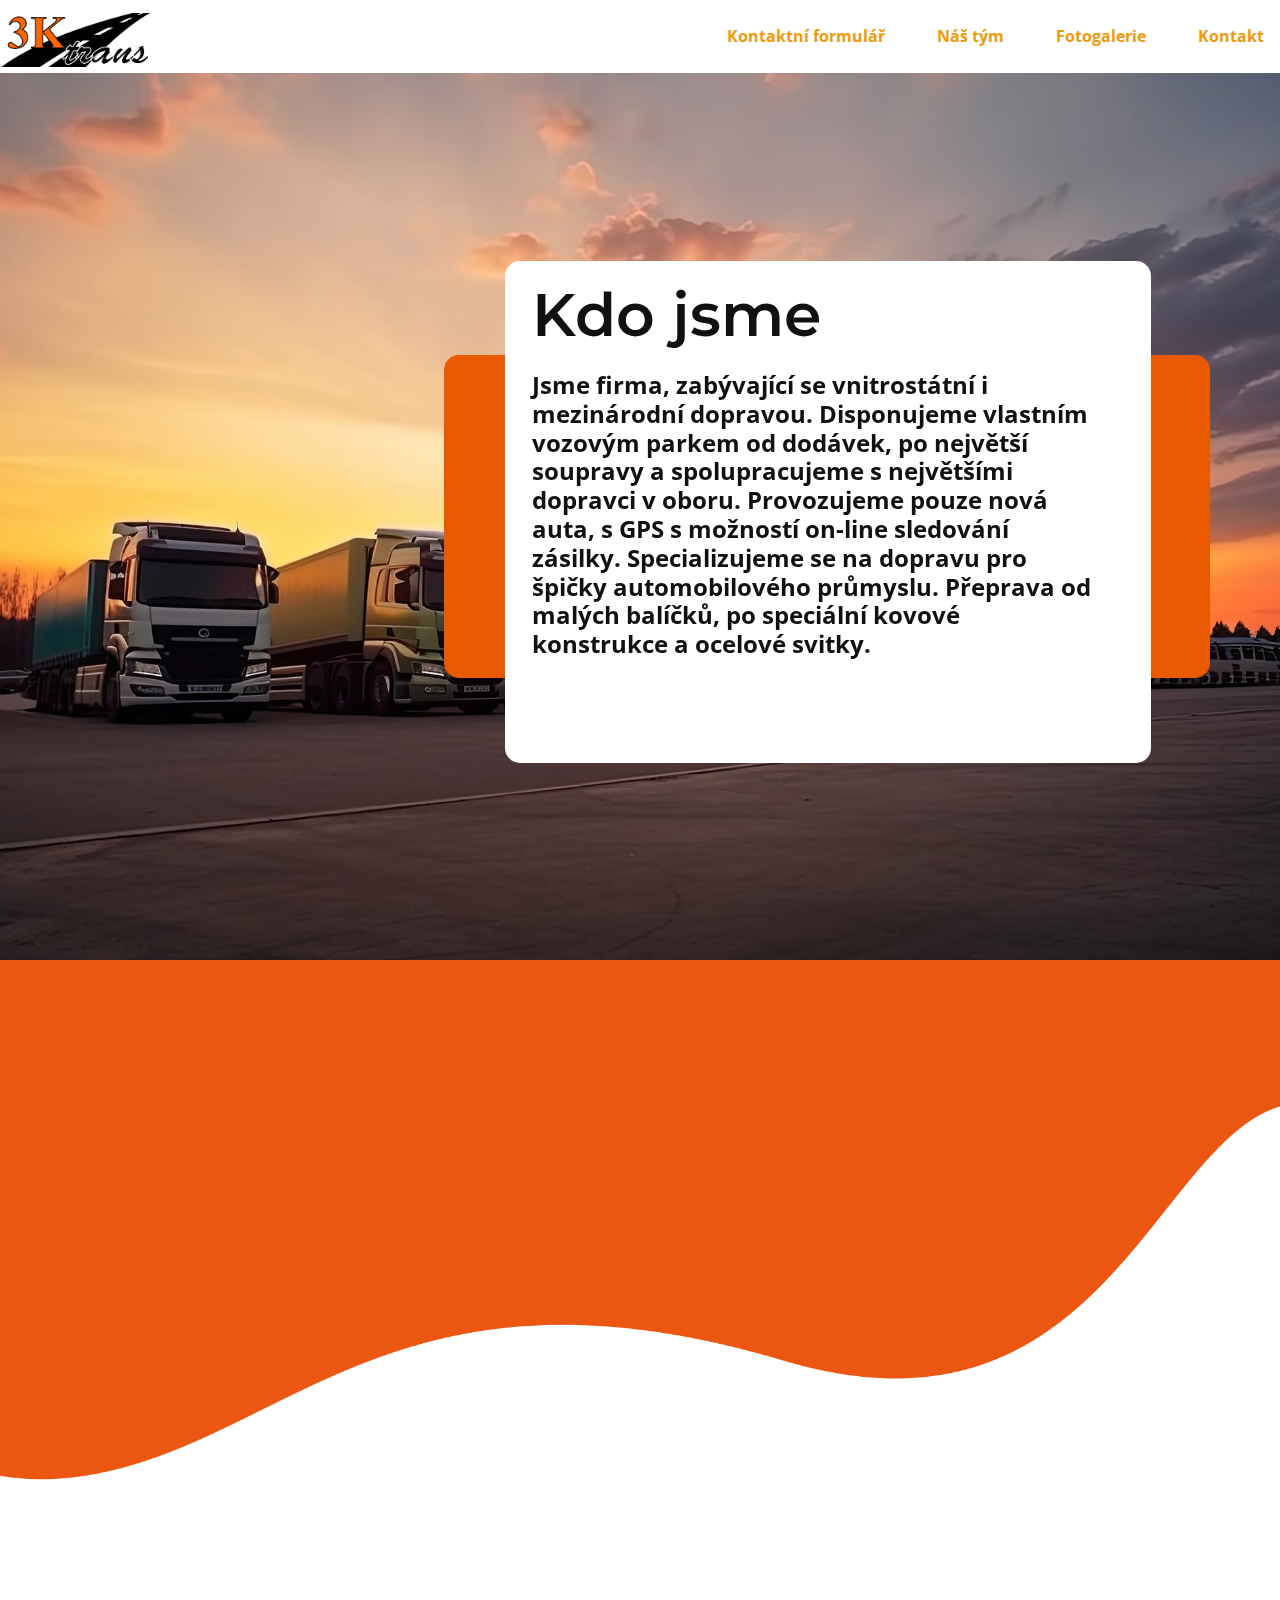
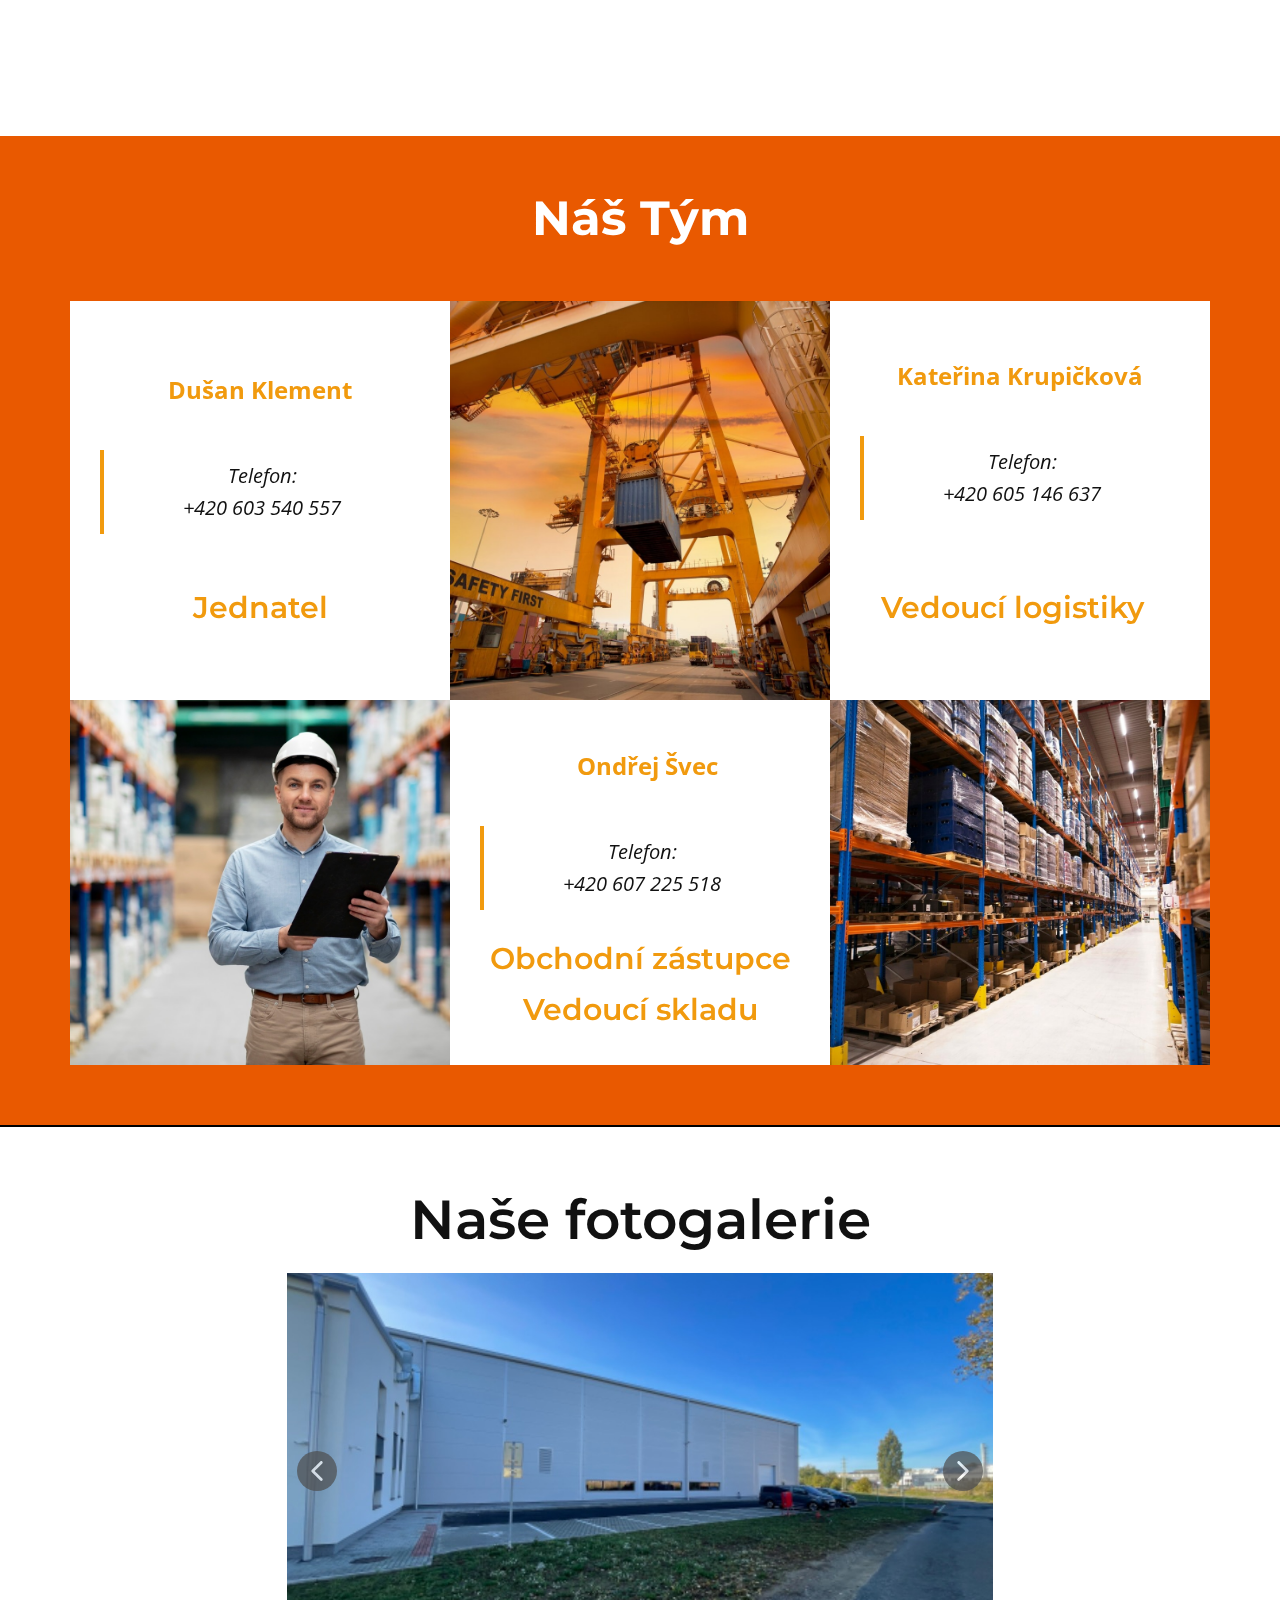
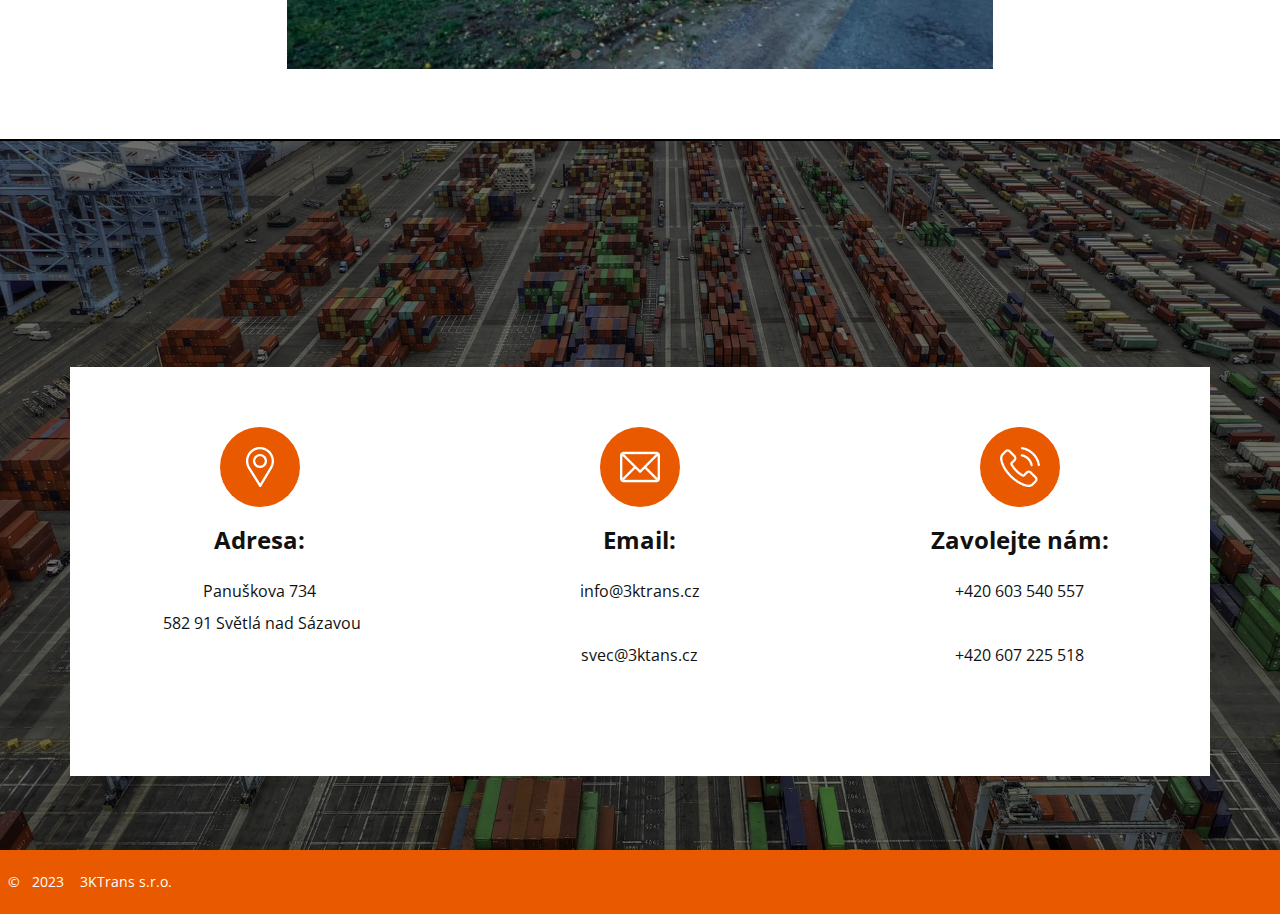
<file: praxe_finalni/index.html>
<!DOCTYPE html>
<html style="font-size: 16px;" lang="en"><head>
    <meta name="viewport" content="width=device-width, initial-scale=1.0">
    <meta charset="utf-8">
    <meta name="keywords" content="​Customer First, People Led, Innovation Driven, ​We Connect the World, ​Connect your business with the world, Contact Us">
    <meta name="description" content="">
    <title>Home</title>
    <link rel="stylesheet" href="nicepage.css" media="screen">
<link rel="stylesheet" href="Home.css" media="screen">
    <script class="u-script" type="text/javascript" src="jquery.js" defer=""></script>
    <script class="u-script" type="text/javascript" src="nicepage.js" defer=""></script>
    <meta name="generator" content="Nicepage 6.8.9, nicepage.com">
    <meta name="referrer" content="origin">
    <link id="u-theme-google-font" rel="stylesheet" href="https://fonts.googleapis.com/css?family=Montserrat:100,100i,200,200i,300,300i,400,400i,500,500i,600,600i,700,700i,800,800i,900,900i|Open+Sans:300,300i,400,400i,500,500i,600,600i,700,700i,800,800i">
    <link id="u-page-google-font" rel="stylesheet" href="https://fonts.googleapis.com/css?family=Open+Sans:300,300i,400,400i,500,500i,600,600i,700,700i,800,800i|Montserrat:100,100i,200,200i,300,300i,400,400i,500,500i,600,600i,700,700i,800,800i,900,900i|Open+Sans:300,300i,400,400i,500,500i,600,600i,700,700i,800,800i">
    
    
    
    
    
    
    
    <script type="application/ld+json">{
		"@context": "http://schema.org",
		"@type": "Organization",
		"name": ""
}</script>
    <meta name="theme-color" content="#4345e7">
    <meta property="og:title" content="Home">
    <meta property="og:type" content="website">
  <meta data-intl-tel-input-cdn-path="intlTelInput/"></head>
  <body data-home-page="Home.html" data-home-page-title="Home" data-path-to-root="./" data-include-products="false" class="u-body u-xl-mode" data-lang="en"><header class="u-clearfix u-header u-header" id="sec-3cd6"><nav class="u-menu u-menu-one-level u-offcanvas u-menu-1" data-responsive-from="MD">
        <div class="menu-collapse" style="font-size: 1rem; letter-spacing: 0px; font-weight: 700;">
          <a class="u-button-style u-custom-active-border-color u-custom-active-color u-custom-border u-custom-border-color u-custom-borders u-custom-hover-border-color u-custom-hover-color u-custom-left-right-menu-spacing u-custom-padding-bottom u-custom-text-active-color u-custom-text-color u-custom-text-hover-color u-custom-top-bottom-menu-spacing u-nav-link u-text-active-palette-1-base u-text-hover-palette-2-base" href="#" style="padding: 7px 18px; font-size: calc(1em + 14px);">
            <svg class="u-svg-link" viewBox="0 0 24 24"><use xmlns:xlink="http://www.w3.org/1999/xlink" xlink:href="#menu-hamburger"></use></svg>
            <svg class="u-svg-content" version="1.1" id="menu-hamburger" viewBox="0 0 16 16" x="0px" y="0px" xmlns:xlink="http://www.w3.org/1999/xlink" xmlns="http://www.w3.org/2000/svg"><g><rect y="1" width="16" height="2"></rect><rect y="7" width="16" height="2"></rect><rect y="13" width="16" height="2"></rect>
</g></svg>
          </a>
        </div>
        <div class="u-custom-menu u-nav-container">
          <ul class="u-nav u-spacing-20 u-unstyled u-nav-1"><li class="u-nav-item"><a class="u-border-active-palette-1-base u-border-hover-palette-1-base u-button-style u-nav-link u-text-active-palette-2-base u-text-hover-black u-text-palette-3-base" href="Home.html#carousel_5a63" style="padding: 18px 16px;">Kontaktní formulář</a>
</li><li class="u-nav-item"><a class="u-border-active-palette-1-base u-border-hover-palette-1-base u-button-style u-nav-link u-text-active-palette-2-base u-text-hover-black u-text-palette-3-base" href="Home.html#carousel_37af" style="padding: 18px 16px;">Náš tým</a>
</li><li class="u-nav-item"><a class="u-border-active-palette-1-base u-border-hover-palette-1-base u-button-style u-nav-link u-text-active-palette-2-base u-text-hover-black u-text-palette-3-base" href="Home.html#sec-cf30" style="padding: 18px 16px;">Fotogalerie</a>
</li><li class="u-nav-item"><a class="u-border-active-palette-1-base u-border-hover-palette-1-base u-button-style u-nav-link u-text-active-palette-2-base u-text-hover-black u-text-palette-3-base" href="Home.html#carousel_3311" style="padding: 18px 16px;">Kontakt</a>
</li></ul>
        </div>
        <div class="u-custom-menu u-nav-container-collapse">
          <div class="u-black u-container-style u-inner-container-layout u-opacity u-opacity-95 u-sidenav">
            <div class="u-inner-container-layout u-sidenav-overflow">
              <div class="u-menu-close"></div>
              <ul class="u-align-center u-nav u-popupmenu-items u-unstyled u-nav-2"><li class="u-nav-item"><a class="u-button-style u-nav-link" href="Home.html#carousel_5a63">Kontaktní formulář</a>
</li><li class="u-nav-item"><a class="u-button-style u-nav-link" href="Home.html#carousel_37af">Náš tým</a>
</li><li class="u-nav-item"><a class="u-button-style u-nav-link" href="Home.html#sec-cf30">Fotogalerie</a>
</li><li class="u-nav-item"><a class="u-button-style u-nav-link" href="Home.html#carousel_3311">Kontakt</a>
</li></ul>
            </div>
          </div>
          <div class="u-black u-menu-overlay u-opacity u-opacity-70"></div>
        </div>
      </nav><img class="u-image u-image-default u-image-1" src="images/logo3K.jpg" alt="" data-image-width="1544" data-image-height="568"></header> 
    <section class="u-clearfix u-container-align-center-sm u-image u-section-1" id="carousel_72e0" data-image-width="1980" data-image-height="1320">
      <div class="u-clearfix u-sheet u-valign-middle-xs u-sheet-1">
        <div class="u-custom-color-1 u-expanded-width-sm u-expanded-width-xs u-radius u-shape u-shape-round u-shape-1" data-animation-name="customAnimationIn" data-animation-duration="1500" data-animation-delay="250"></div>
        <div class="u-container-style u-group u-radius u-shape-round u-white u-group-1" data-animation-name="customAnimationIn" data-animation-duration="1500" data-animation-delay="500">
          <div class="u-container-layout u-container-layout-1">
            <h1 class="u-align-left u-text u-text-1" data-animation-name="customAnimationIn" data-animation-duration="1500" data-animation-delay="500">Kdo jsme </h1>
            <h5 class="u-align-left u-text u-text-body-color u-text-2">Jsme firma, zabývající se vnitrostátní i mezinárodní dopravou. Disponujeme vlastním vozovým parkem od dodávek, po největší soupravy a spolupracujeme s největšími dopravci v oboru. Provozujeme pouze nová auta, s GPS s možností on-line sledování zásilky. Specializujeme se na dopravu pro špičky automobilového průmyslu. Přeprava od malých balíčků, po speciální kovové konstrukce a ocelové svitky. </h5>
          </div>
        </div>
      </div>
    </section>
    <section class="u-clearfix u-image u-section-2" id="carousel_5a63" data-image-width="1980" data-image-height="1767">
      <div class="u-clearfix u-sheet u-sheet-1">
        <div class="custom-expanded data-layout-selected u-clearfix u-layout-wrap u-layout-wrap-1">
          <div class="u-layout">
            <div class="u-layout-row">
              <div class="u-container-style u-layout-cell u-size-26-md u-size-26-sm u-size-26-xs u-size-35-lg u-size-35-xl u-layout-cell-1" data-animation-name="customAnimationIn" data-animation-duration="1500">
                <div class="u-container-layout u-container-layout-1">
                  <h2 class="u-align-left u-custom-font u-font-montserrat u-text u-text-body-alt-color u-text-1" data-animation-name="slideIn" data-animation-duration="2000" data-animation-direction="Left" data-animation-delay="500"> Kontaktní formulář<br>
                  </h2>
                  <h4 class="u-align-left u-text u-text-body-alt-color u-text-2"> Přijmeme řidiče skupiny "B" a "C" na hlavní pracovní poměr na plachtové a skříňové dodávky.Slušné platové podmínky, férové jednání, řidiče zaškolíme, vybavíme, poradíme.Vyžadujeme loajálnost, orientaci v dopravě a selský rozum ;-) pro více informací nás neváhejte kontaktovat.</h4>
                </div>
              </div>
              <div class="u-align-left u-container-style u-layout-cell u-size-25-lg u-size-25-xl u-size-34-md u-size-34-sm u-size-34-xs u-layout-cell-2" data-animation-name="customAnimationIn" data-animation-duration="1500" data-animation-direction="" data-animation-delay="500">
                <div class="u-container-layout u-valign-bottom u-container-layout-2">
                  <div class="u-form u-palette-5-dark-3 u-radius-20 u-form-1">
                    <form action="https://forms.nicepagesrv.com/v2/form/process" class="u-clearfix u-form-spacing-10 u-form-vertical u-inner-form" source="email" name="form" style="padding: 40px;">
                      <div class="u-form-group u-form-name">
                        <label for="name-2137" class="u-form-control-hidden u-label"></label>
                        <input type="text" placeholder="Jméno a příjmení*" id="name-2137" name="name" class="u-input u-input-rectangle u-radius-20" required="" wfd-id="id1506">
                      </div>
                      <div class="u-form-email u-form-group">
                        <label for="email-2137" class="u-form-control-hidden u-label"></label>
                        <input type="email" placeholder="E-mail*" id="email-2137" name="email" class="u-input u-input-rectangle u-radius-20" required="" wfd-id="id1507">
                      </div>
                      <div class="u-form-group u-form-group-3">
                        <label for="text-8e56" class="u-form-control-hidden u-label"></label>
                        <input type="text" placeholder="Adresa" id="text-8e56" name="adresa" class="u-input u-input-rectangle u-radius u-input-3">
                      </div>
                      <div class="u-form-group u-form-group-4">
                        <label for="text-e789" class="u-form-control-hidden u-label"></label>
                        <input type="text" placeholder="Firma" id="text-e789" name="firma" class="u-input u-input-rectangle u-radius u-input-4">
                      </div>
                      <div class="u-form-group u-form-phone u-form-group-5">
                        <label for="text-2587" class="u-form-control-hidden u-label"></label>
                        <div class="iti iti--allow-dropdown">
                          <div class="iti__flag-container">
                            <div class="iti__selected-flag" role="combobox" aria-controls="iti-1__country-listbox" aria-owns="iti-1__country-listbox" aria-expanded="false" tabindex="0" title="Czech Republic (Česká republika): +420" aria-activedescendant="iti-1__item-cz">
                              <div class="iti__cz iti__flag"></div>
                              <div class="iti__arrow"></div>
                            </div>
                            <ul class="iti__country-list iti__hide iti__np_editor__hide" id="iti-1__country-listbox" role="listbox" aria-label="List of countries">
                              <li class="iti__country iti__preferred" id="iti-1__item-us-preferred" role="option" data-country-code="us">
                                <div class="iti__flag-box">
                                  <div class="iti__flag iti__us"></div>
                                </div>
                                <span class="iti__country-name">United States</span>
                                <span class="iti__dial-code">+1</span>
                              </li>
                              <li class="iti__country iti__preferred" id="iti-1__item-gb-preferred" role="option" data-country-code="gb">
                                <div class="iti__flag-box">
                                  <div class="iti__flag iti__gb"></div>
                                </div>
                                <span class="iti__country-name">United Kingdom</span>
                                <span class="iti__dial-code">+44</span>
                              </li>
                              <li class="iti__divider" role="separator" aria-disabled="true"></li>
                              <li class="iti__country iti__standard" id="iti-1__item-af" role="option" data-country-code="af">
                                <div class="iti__flag-box">
                                  <div class="iti__af iti__flag"></div>
                                </div>
                                <span class="iti__country-name">Afghanistan (‫افغانستان‬‎)</span>
                                <span class="iti__dial-code">+93</span>
                              </li>
                              <li class="iti__country iti__standard" id="iti-1__item-al" role="option" data-country-code="al">
                                <div class="iti__flag-box">
                                  <div class="iti__al iti__flag"></div>
                                </div>
                                <span class="iti__country-name">Albania (Shqipëri)</span>
                                <span class="iti__dial-code">+355</span>
                              </li>
                              <li class="iti__country iti__standard" id="iti-1__item-dz" role="option" data-country-code="dz">
                                <div class="iti__flag-box">
                                  <div class="iti__dz iti__flag"></div>
                                </div>
                                <span class="iti__country-name">Algeria (‫الجزائر‬‎)</span>
                                <span class="iti__dial-code">+213</span>
                              </li>
                              <li class="iti__country iti__standard" id="iti-1__item-as" role="option" data-country-code="as">
                                <div class="iti__flag-box">
                                  <div class="iti__as iti__flag"></div>
                                </div>
                                <span class="iti__country-name">American Samoa</span>
                                <span class="iti__dial-code">+1</span>
                              </li>
                              <li class="iti__country iti__standard" id="iti-1__item-ad" role="option" data-country-code="ad">
                                <div class="iti__flag-box">
                                  <div class="iti__ad iti__flag"></div>
                                </div>
                                <span class="iti__country-name">Andorra</span>
                                <span class="iti__dial-code">+376</span>
                              </li>
                              <li class="iti__country iti__standard" id="iti-1__item-ao" role="option" data-country-code="ao">
                                <div class="iti__flag-box">
                                  <div class="iti__ao iti__flag"></div>
                                </div>
                                <span class="iti__country-name">Angola</span>
                                <span class="iti__dial-code">+244</span>
                              </li>
                              <li class="iti__country iti__standard" id="iti-1__item-ai" role="option" data-country-code="ai">
                                <div class="iti__flag-box">
                                  <div class="iti__ai iti__flag"></div>
                                </div>
                                <span class="iti__country-name">Anguilla</span>
                                <span class="iti__dial-code">+1</span>
                              </li>
                              <li class="iti__country iti__standard" id="iti-1__item-ag" role="option" data-country-code="ag">
                                <div class="iti__flag-box">
                                  <div class="iti__ag iti__flag"></div>
                                </div>
                                <span class="iti__country-name">Antigua and Barbuda</span>
                                <span class="iti__dial-code">+1</span>
                              </li>
                              <li class="iti__country iti__standard" id="iti-1__item-ar" role="option" data-country-code="ar">
                                <div class="iti__flag-box">
                                  <div class="iti__ar iti__flag"></div>
                                </div>
                                <span class="iti__country-name">Argentina</span>
                                <span class="iti__dial-code">+54</span>
                              </li>
                              <li class="iti__country iti__standard" id="iti-1__item-am" role="option" data-country-code="am">
                                <div class="iti__flag-box">
                                  <div class="iti__am iti__flag"></div>
                                </div>
                                <span class="iti__country-name">Armenia (Հայաստան)</span>
                                <span class="iti__dial-code">+374</span>
                              </li>
                              <li class="iti__country iti__standard" id="iti-1__item-aw" role="option" data-country-code="aw">
                                <div class="iti__flag-box">
                                  <div class="iti__aw iti__flag"></div>
                                </div>
                                <span class="iti__country-name">Aruba</span>
                                <span class="iti__dial-code">+297</span>
                              </li>
                              <li class="iti__country iti__standard" id="iti-1__item-ac" role="option" data-country-code="ac">
                                <div class="iti__flag-box">
                                  <div class="iti__ac iti__flag"></div>
                                </div>
                                <span class="iti__country-name">Ascension Island</span>
                                <span class="iti__dial-code">+247</span>
                              </li>
                              <li class="iti__country iti__standard" id="iti-1__item-au" role="option" data-country-code="au">
                                <div class="iti__flag-box">
                                  <div class="iti__au iti__flag"></div>
                                </div>
                                <span class="iti__country-name">Australia</span>
                                <span class="iti__dial-code">+61</span>
                              </li>
                              <li class="iti__country iti__standard" id="iti-1__item-at" role="option" data-country-code="at">
                                <div class="iti__flag-box">
                                  <div class="iti__at iti__flag"></div>
                                </div>
                                <span class="iti__country-name">Austria (Österreich)</span>
                                <span class="iti__dial-code">+43</span>
                              </li>
                              <li class="iti__country iti__standard" id="iti-1__item-az" role="option" data-country-code="az">
                                <div class="iti__flag-box">
                                  <div class="iti__az iti__flag"></div>
                                </div>
                                <span class="iti__country-name">Azerbaijan (Azərbaycan)</span>
                                <span class="iti__dial-code">+994</span>
                              </li>
                              <li class="iti__country iti__standard" id="iti-1__item-bs" role="option" data-country-code="bs">
                                <div class="iti__flag-box">
                                  <div class="iti__bs iti__flag"></div>
                                </div>
                                <span class="iti__country-name">Bahamas</span>
                                <span class="iti__dial-code">+1</span>
                              </li>
                              <li class="iti__country iti__standard" id="iti-1__item-bh" role="option" data-country-code="bh">
                                <div class="iti__flag-box">
                                  <div class="iti__bh iti__flag"></div>
                                </div>
                                <span class="iti__country-name">Bahrain (‫البحرين‬‎)</span>
                                <span class="iti__dial-code">+973</span>
                              </li>
                              <li class="iti__country iti__standard" id="iti-1__item-bd" role="option" data-country-code="bd">
                                <div class="iti__flag-box">
                                  <div class="iti__bd iti__flag"></div>
                                </div>
                                <span class="iti__country-name">Bangladesh (বাংলাদেশ)</span>
                                <span class="iti__dial-code">+880</span>
                              </li>
                              <li class="iti__country iti__standard" id="iti-1__item-bb" role="option" data-country-code="bb">
                                <div class="iti__flag-box">
                                  <div class="iti__bb iti__flag"></div>
                                </div>
                                <span class="iti__country-name">Barbados</span>
                                <span class="iti__dial-code">+1</span>
                              </li>
                              <li class="iti__country iti__standard" id="iti-1__item-by" role="option" data-country-code="by">
                                <div class="iti__flag-box">
                                  <div class="iti__by iti__flag"></div>
                                </div>
                                <span class="iti__country-name">Belarus (Беларусь)</span>
                                <span class="iti__dial-code">+375</span>
                              </li>
                              <li class="iti__country iti__standard" id="iti-1__item-be" role="option" data-country-code="be">
                                <div class="iti__flag-box">
                                  <div class="iti__be iti__flag"></div>
                                </div>
                                <span class="iti__country-name">Belgium (België)</span>
                                <span class="iti__dial-code">+32</span>
                              </li>
                              <li class="iti__country iti__standard" id="iti-1__item-bz" role="option" data-country-code="bz">
                                <div class="iti__flag-box">
                                  <div class="iti__bz iti__flag"></div>
                                </div>
                                <span class="iti__country-name">Belize</span>
                                <span class="iti__dial-code">+501</span>
                              </li>
                              <li class="iti__country iti__standard" id="iti-1__item-bj" role="option" data-country-code="bj">
                                <div class="iti__flag-box">
                                  <div class="iti__bj iti__flag"></div>
                                </div>
                                <span class="iti__country-name">Benin (Bénin)</span>
                                <span class="iti__dial-code">+229</span>
                              </li>
                              <li class="iti__country iti__standard" id="iti-1__item-bm" role="option" data-country-code="bm">
                                <div class="iti__flag-box">
                                  <div class="iti__bm iti__flag"></div>
                                </div>
                                <span class="iti__country-name">Bermuda</span>
                                <span class="iti__dial-code">+1</span>
                              </li>
                              <li class="iti__country iti__standard" id="iti-1__item-bt" role="option" data-country-code="bt">
                                <div class="iti__flag-box">
                                  <div class="iti__bt iti__flag"></div>
                                </div>
                                <span class="iti__country-name">Bhutan (འབྲུག)</span>
                                <span class="iti__dial-code">+975</span>
                              </li>
                              <li class="iti__country iti__standard" id="iti-1__item-bo" role="option" data-country-code="bo">
                                <div class="iti__flag-box">
                                  <div class="iti__bo iti__flag"></div>
                                </div>
                                <span class="iti__country-name">Bolivia</span>
                                <span class="iti__dial-code">+591</span>
                              </li>
                              <li class="iti__country iti__standard" id="iti-1__item-ba" role="option" data-country-code="ba">
                                <div class="iti__flag-box">
                                  <div class="iti__ba iti__flag"></div>
                                </div>
                                <span class="iti__country-name">Bosnia and Herzegovina (Босна и Херцеговина)</span>
                                <span class="iti__dial-code">+387</span>
                              </li>
                              <li class="iti__country iti__standard" id="iti-1__item-bw" role="option" data-country-code="bw">
                                <div class="iti__flag-box">
                                  <div class="iti__bw iti__flag"></div>
                                </div>
                                <span class="iti__country-name">Botswana</span>
                                <span class="iti__dial-code">+267</span>
                              </li>
                              <li class="iti__country iti__standard" id="iti-1__item-br" role="option" data-country-code="br">
                                <div class="iti__flag-box">
                                  <div class="iti__br iti__flag"></div>
                                </div>
                                <span class="iti__country-name">Brazil (Brasil)</span>
                                <span class="iti__dial-code">+55</span>
                              </li>
                              <li class="iti__country iti__standard" id="iti-1__item-io" role="option" data-country-code="io">
                                <div class="iti__flag-box">
                                  <div class="iti__flag iti__io"></div>
                                </div>
                                <span class="iti__country-name">British Indian Ocean Territory</span>
                                <span class="iti__dial-code">+246</span>
                              </li>
                              <li class="iti__country iti__standard" id="iti-1__item-vg" role="option" data-country-code="vg">
                                <div class="iti__flag-box">
                                  <div class="iti__flag iti__vg"></div>
                                </div>
                                <span class="iti__country-name">British Virgin Islands</span>
                                <span class="iti__dial-code">+1</span>
                              </li>
                              <li class="iti__country iti__standard" id="iti-1__item-bn" role="option" data-country-code="bn">
                                <div class="iti__flag-box">
                                  <div class="iti__bn iti__flag"></div>
                                </div>
                                <span class="iti__country-name">Brunei</span>
                                <span class="iti__dial-code">+673</span>
                              </li>
                              <li class="iti__country iti__standard" id="iti-1__item-bg" role="option" data-country-code="bg">
                                <div class="iti__flag-box">
                                  <div class="iti__bg iti__flag"></div>
                                </div>
                                <span class="iti__country-name">Bulgaria (България)</span>
                                <span class="iti__dial-code">+359</span>
                              </li>
                              <li class="iti__country iti__standard" id="iti-1__item-bf" role="option" data-country-code="bf">
                                <div class="iti__flag-box">
                                  <div class="iti__bf iti__flag"></div>
                                </div>
                                <span class="iti__country-name">Burkina Faso</span>
                                <span class="iti__dial-code">+226</span>
                              </li>
                              <li class="iti__country iti__standard" id="iti-1__item-bi" role="option" data-country-code="bi">
                                <div class="iti__flag-box">
                                  <div class="iti__bi iti__flag"></div>
                                </div>
                                <span class="iti__country-name">Burundi (Uburundi)</span>
                                <span class="iti__dial-code">+257</span>
                              </li>
                              <li class="iti__country iti__standard" id="iti-1__item-kh" role="option" data-country-code="kh">
                                <div class="iti__flag-box">
                                  <div class="iti__flag iti__kh"></div>
                                </div>
                                <span class="iti__country-name">Cambodia (កម្ពុជា)</span>
                                <span class="iti__dial-code">+855</span>
                              </li>
                              <li class="iti__country iti__standard" id="iti-1__item-cm" role="option" data-country-code="cm">
                                <div class="iti__flag-box">
                                  <div class="iti__cm iti__flag"></div>
                                </div>
                                <span class="iti__country-name">Cameroon (Cameroun)</span>
                                <span class="iti__dial-code">+237</span>
                              </li>
                              <li class="iti__country iti__standard" id="iti-1__item-ca" role="option" data-country-code="ca">
                                <div class="iti__flag-box">
                                  <div class="iti__ca iti__flag"></div>
                                </div>
                                <span class="iti__country-name">Canada</span>
                                <span class="iti__dial-code">+1</span>
                              </li>
                              <li class="iti__country iti__standard" id="iti-1__item-cv" role="option" data-country-code="cv">
                                <div class="iti__flag-box">
                                  <div class="iti__cv iti__flag"></div>
                                </div>
                                <span class="iti__country-name">Cape Verde (Kabu Verdi)</span>
                                <span class="iti__dial-code">+238</span>
                              </li>
                              <li class="iti__country iti__standard" id="iti-1__item-bq" role="option" data-country-code="bq">
                                <div class="iti__flag-box">
                                  <div class="iti__bq iti__flag"></div>
                                </div>
                                <span class="iti__country-name">Caribbean Netherlands</span>
                                <span class="iti__dial-code">+599</span>
                              </li>
                              <li class="iti__country iti__standard" id="iti-1__item-ky" role="option" data-country-code="ky">
                                <div class="iti__flag-box">
                                  <div class="iti__flag iti__ky"></div>
                                </div>
                                <span class="iti__country-name">Cayman Islands</span>
                                <span class="iti__dial-code">+1</span>
                              </li>
                              <li class="iti__country iti__standard" id="iti-1__item-cf" role="option" data-country-code="cf">
                                <div class="iti__flag-box">
                                  <div class="iti__cf iti__flag"></div>
                                </div>
                                <span class="iti__country-name">Central African Republic (République centrafricaine)</span>
                                <span class="iti__dial-code">+236</span>
                              </li>
                              <li class="iti__country iti__standard" id="iti-1__item-td" role="option" data-country-code="td">
                                <div class="iti__flag-box">
                                  <div class="iti__flag iti__td"></div>
                                </div>
                                <span class="iti__country-name">Chad (Tchad)</span>
                                <span class="iti__dial-code">+235</span>
                              </li>
                              <li class="iti__country iti__standard" id="iti-1__item-cl" role="option" data-country-code="cl">
                                <div class="iti__flag-box">
                                  <div class="iti__cl iti__flag"></div>
                                </div>
                                <span class="iti__country-name">Chile</span>
                                <span class="iti__dial-code">+56</span>
                              </li>
                              <li class="iti__country iti__standard" id="iti-1__item-cn" role="option" data-country-code="cn">
                                <div class="iti__flag-box">
                                  <div class="iti__cn iti__flag"></div>
                                </div>
                                <span class="iti__country-name">China (中国)</span>
                                <span class="iti__dial-code">+86</span>
                              </li>
                              <li class="iti__country iti__standard" id="iti-1__item-cx" role="option" data-country-code="cx">
                                <div class="iti__flag-box">
                                  <div class="iti__cx iti__flag"></div>
                                </div>
                                <span class="iti__country-name">Christmas Island</span>
                                <span class="iti__dial-code">+61</span>
                              </li>
                              <li class="iti__country iti__standard" id="iti-1__item-cc" role="option" data-country-code="cc">
                                <div class="iti__flag-box">
                                  <div class="iti__cc iti__flag"></div>
                                </div>
                                <span class="iti__country-name">Cocos (Keeling) Islands</span>
                                <span class="iti__dial-code">+61</span>
                              </li>
                              <li class="iti__country iti__standard" id="iti-1__item-co" role="option" data-country-code="co">
                                <div class="iti__flag-box">
                                  <div class="iti__co iti__flag"></div>
                                </div>
                                <span class="iti__country-name">Colombia</span>
                                <span class="iti__dial-code">+57</span>
                              </li>
                              <li class="iti__country iti__standard" id="iti-1__item-km" role="option" data-country-code="km">
                                <div class="iti__flag-box">
                                  <div class="iti__flag iti__km"></div>
                                </div>
                                <span class="iti__country-name">Comoros (‫جزر القمر‬‎)</span>
                                <span class="iti__dial-code">+269</span>
                              </li>
                              <li class="iti__country iti__standard" id="iti-1__item-cd" role="option" data-country-code="cd">
                                <div class="iti__flag-box">
                                  <div class="iti__cd iti__flag"></div>
                                </div>
                                <span class="iti__country-name">Congo (DRC) (Jamhuri ya Kidemokrasia ya Kongo)</span>
                                <span class="iti__dial-code">+243</span>
                              </li>
                              <li class="iti__country iti__standard" id="iti-1__item-cg" role="option" data-country-code="cg">
                                <div class="iti__flag-box">
                                  <div class="iti__cg iti__flag"></div>
                                </div>
                                <span class="iti__country-name">Congo (Republic) (Congo-Brazzaville)</span>
                                <span class="iti__dial-code">+242</span>
                              </li>
                              <li class="iti__country iti__standard" id="iti-1__item-ck" role="option" data-country-code="ck">
                                <div class="iti__flag-box">
                                  <div class="iti__ck iti__flag"></div>
                                </div>
                                <span class="iti__country-name">Cook Islands</span>
                                <span class="iti__dial-code">+682</span>
                              </li>
                              <li class="iti__country iti__standard" id="iti-1__item-cr" role="option" data-country-code="cr">
                                <div class="iti__flag-box">
                                  <div class="iti__cr iti__flag"></div>
                                </div>
                                <span class="iti__country-name">Costa Rica</span>
                                <span class="iti__dial-code">+506</span>
                              </li>
                              <li class="iti__country iti__standard" id="iti-1__item-ci" role="option" data-country-code="ci">
                                <div class="iti__flag-box">
                                  <div class="iti__ci iti__flag"></div>
                                </div>
                                <span class="iti__country-name">Côte d’Ivoire</span>
                                <span class="iti__dial-code">+225</span>
                              </li>
                              <li class="iti__country iti__standard" id="iti-1__item-hr" role="option" data-country-code="hr">
                                <div class="iti__flag-box">
                                  <div class="iti__flag iti__hr"></div>
                                </div>
                                <span class="iti__country-name">Croatia (Hrvatska)</span>
                                <span class="iti__dial-code">+385</span>
                              </li>
                              <li class="iti__country iti__standard" id="iti-1__item-cu" role="option" data-country-code="cu">
                                <div class="iti__flag-box">
                                  <div class="iti__cu iti__flag"></div>
                                </div>
                                <span class="iti__country-name">Cuba</span>
                                <span class="iti__dial-code">+53</span>
                              </li>
                              <li class="iti__country iti__standard" id="iti-1__item-cw" role="option" data-country-code="cw">
                                <div class="iti__flag-box">
                                  <div class="iti__cw iti__flag"></div>
                                </div>
                                <span class="iti__country-name">Curaçao</span>
                                <span class="iti__dial-code">+599</span>
                              </li>
                              <li class="iti__country iti__standard" id="iti-1__item-cy" role="option" data-country-code="cy">
                                <div class="iti__flag-box">
                                  <div class="iti__cy iti__flag"></div>
                                </div>
                                <span class="iti__country-name">Cyprus (Κύπρος)</span>
                                <span class="iti__dial-code">+357</span>
                              </li>
                              <li class="iti__active iti__country iti__highlight iti__standard" id="iti-1__item-cz" role="option" data-country-code="cz">
                                <div class="iti__flag-box">
                                  <div class="iti__cz iti__flag"></div>
                                </div>
                                <span class="iti__country-name">Czech Republic (Česká republika)</span>
                                <span class="iti__dial-code">+420</span>
                              </li>
                              <li class="iti__country iti__standard" id="iti-1__item-dk" role="option" data-country-code="dk">
                                <div class="iti__flag-box">
                                  <div class="iti__dk iti__flag"></div>
                                </div>
                                <span class="iti__country-name">Denmark (Danmark)</span>
                                <span class="iti__dial-code">+45</span>
                              </li>
                              <li class="iti__country iti__standard" id="iti-1__item-dj" role="option" data-country-code="dj">
                                <div class="iti__flag-box">
                                  <div class="iti__dj iti__flag"></div>
                                </div>
                                <span class="iti__country-name">Djibouti</span>
                                <span class="iti__dial-code">+253</span>
                              </li>
                              <li class="iti__country iti__standard" id="iti-1__item-dm" role="option" data-country-code="dm">
                                <div class="iti__flag-box">
                                  <div class="iti__dm iti__flag"></div>
                                </div>
                                <span class="iti__country-name">Dominica</span>
                                <span class="iti__dial-code">+1</span>
                              </li>
                              <li class="iti__country iti__standard" id="iti-1__item-do" role="option" data-country-code="do">
                                <div class="iti__flag-box">
                                  <div class="iti__do iti__flag"></div>
                                </div>
                                <span class="iti__country-name">Dominican Republic (República Dominicana)</span>
                                <span class="iti__dial-code">+1</span>
                              </li>
                              <li class="iti__country iti__standard" id="iti-1__item-ec" role="option" data-country-code="ec">
                                <div class="iti__flag-box">
                                  <div class="iti__ec iti__flag"></div>
                                </div>
                                <span class="iti__country-name">Ecuador</span>
                                <span class="iti__dial-code">+593</span>
                              </li>
                              <li class="iti__country iti__standard" id="iti-1__item-eg" role="option" data-country-code="eg">
                                <div class="iti__flag-box">
                                  <div class="iti__eg iti__flag"></div>
                                </div>
                                <span class="iti__country-name">Egypt (‫مصر‬‎)</span>
                                <span class="iti__dial-code">+20</span>
                              </li>
                              <li class="iti__country iti__standard" id="iti-1__item-sv" role="option" data-country-code="sv">
                                <div class="iti__flag-box">
                                  <div class="iti__flag iti__sv"></div>
                                </div>
                                <span class="iti__country-name">El Salvador</span>
                                <span class="iti__dial-code">+503</span>
                              </li>
                              <li class="iti__country iti__standard" id="iti-1__item-gq" role="option" data-country-code="gq">
                                <div class="iti__flag-box">
                                  <div class="iti__flag iti__gq"></div>
                                </div>
                                <span class="iti__country-name">Equatorial Guinea (Guinea Ecuatorial)</span>
                                <span class="iti__dial-code">+240</span>
                              </li>
                              <li class="iti__country iti__standard" id="iti-1__item-er" role="option" data-country-code="er">
                                <div class="iti__flag-box">
                                  <div class="iti__er iti__flag"></div>
                                </div>
                                <span class="iti__country-name">Eritrea</span>
                                <span class="iti__dial-code">+291</span>
                              </li>
                              <li class="iti__country iti__standard" id="iti-1__item-ee" role="option" data-country-code="ee">
                                <div class="iti__flag-box">
                                  <div class="iti__ee iti__flag"></div>
                                </div>
                                <span class="iti__country-name">Estonia (Eesti)</span>
                                <span class="iti__dial-code">+372</span>
                              </li>
                              <li class="iti__country iti__standard" id="iti-1__item-sz" role="option" data-country-code="sz">
                                <div class="iti__flag-box">
                                  <div class="iti__flag iti__sz"></div>
                                </div>
                                <span class="iti__country-name">Eswatini</span>
                                <span class="iti__dial-code">+268</span>
                              </li>
                              <li class="iti__country iti__standard" id="iti-1__item-et" role="option" data-country-code="et">
                                <div class="iti__flag-box">
                                  <div class="iti__et iti__flag"></div>
                                </div>
                                <span class="iti__country-name">Ethiopia</span>
                                <span class="iti__dial-code">+251</span>
                              </li>
                              <li class="iti__country iti__standard" id="iti-1__item-fk" role="option" data-country-code="fk">
                                <div class="iti__flag-box">
                                  <div class="iti__fk iti__flag"></div>
                                </div>
                                <span class="iti__country-name">Falkland Islands (Islas Malvinas)</span>
                                <span class="iti__dial-code">+500</span>
                              </li>
                              <li class="iti__country iti__standard" id="iti-1__item-fo" role="option" data-country-code="fo">
                                <div class="iti__flag-box">
                                  <div class="iti__flag iti__fo"></div>
                                </div>
                                <span class="iti__country-name">Faroe Islands (Føroyar)</span>
                                <span class="iti__dial-code">+298</span>
                              </li>
                              <li class="iti__country iti__standard" id="iti-1__item-fj" role="option" data-country-code="fj">
                                <div class="iti__flag-box">
                                  <div class="iti__fj iti__flag"></div>
                                </div>
                                <span class="iti__country-name">Fiji</span>
                                <span class="iti__dial-code">+679</span>
                              </li>
                              <li class="iti__country iti__standard" id="iti-1__item-fi" role="option" data-country-code="fi">
                                <div class="iti__flag-box">
                                  <div class="iti__fi iti__flag"></div>
                                </div>
                                <span class="iti__country-name">Finland (Suomi)</span>
                                <span class="iti__dial-code">+358</span>
                              </li>
                              <li class="iti__country iti__standard" id="iti-1__item-fr" role="option" data-country-code="fr">
                                <div class="iti__flag-box">
                                  <div class="iti__flag iti__fr"></div>
                                </div>
                                <span class="iti__country-name">France</span>
                                <span class="iti__dial-code">+33</span>
                              </li>
                              <li class="iti__country iti__standard" id="iti-1__item-gf" role="option" data-country-code="gf">
                                <div class="iti__flag-box">
                                  <div class="iti__flag iti__gf"></div>
                                </div>
                                <span class="iti__country-name">French Guiana (Guyane française)</span>
                                <span class="iti__dial-code">+594</span>
                              </li>
                              <li class="iti__country iti__standard" id="iti-1__item-pf" role="option" data-country-code="pf">
                                <div class="iti__flag-box">
                                  <div class="iti__flag iti__pf"></div>
                                </div>
                                <span class="iti__country-name">French Polynesia (Polynésie française)</span>
                                <span class="iti__dial-code">+689</span>
                              </li>
                              <li class="iti__country iti__standard" id="iti-1__item-ga" role="option" data-country-code="ga">
                                <div class="iti__flag-box">
                                  <div class="iti__flag iti__ga"></div>
                                </div>
                                <span class="iti__country-name">Gabon</span>
                                <span class="iti__dial-code">+241</span>
                              </li>
                              <li class="iti__country iti__standard" id="iti-1__item-gm" role="option" data-country-code="gm">
                                <div class="iti__flag-box">
                                  <div class="iti__flag iti__gm"></div>
                                </div>
                                <span class="iti__country-name">Gambia</span>
                                <span class="iti__dial-code">+220</span>
                              </li>
                              <li class="iti__country iti__standard" id="iti-1__item-ge" role="option" data-country-code="ge">
                                <div class="iti__flag-box">
                                  <div class="iti__flag iti__ge"></div>
                                </div>
                                <span class="iti__country-name">Georgia (საქართველო)</span>
                                <span class="iti__dial-code">+995</span>
                              </li>
                              <li class="iti__country iti__standard" id="iti-1__item-de" role="option" data-country-code="de">
                                <div class="iti__flag-box">
                                  <div class="iti__de iti__flag"></div>
                                </div>
                                <span class="iti__country-name">Germany (Deutschland)</span>
                                <span class="iti__dial-code">+49</span>
                              </li>
                              <li class="iti__country iti__standard" id="iti-1__item-gh" role="option" data-country-code="gh">
                                <div class="iti__flag-box">
                                  <div class="iti__flag iti__gh"></div>
                                </div>
                                <span class="iti__country-name">Ghana (Gaana)</span>
                                <span class="iti__dial-code">+233</span>
                              </li>
                              <li class="iti__country iti__standard" id="iti-1__item-gi" role="option" data-country-code="gi">
                                <div class="iti__flag-box">
                                  <div class="iti__flag iti__gi"></div>
                                </div>
                                <span class="iti__country-name">Gibraltar</span>
                                <span class="iti__dial-code">+350</span>
                              </li>
                              <li class="iti__country iti__standard" id="iti-1__item-gr" role="option" data-country-code="gr">
                                <div class="iti__flag-box">
                                  <div class="iti__flag iti__gr"></div>
                                </div>
                                <span class="iti__country-name">Greece (Ελλάδα)</span>
                                <span class="iti__dial-code">+30</span>
                              </li>
                              <li class="iti__country iti__standard" id="iti-1__item-gl" role="option" data-country-code="gl">
                                <div class="iti__flag-box">
                                  <div class="iti__flag iti__gl"></div>
                                </div>
                                <span class="iti__country-name">Greenland (Kalaallit Nunaat)</span>
                                <span class="iti__dial-code">+299</span>
                              </li>
                              <li class="iti__country iti__standard" id="iti-1__item-gd" role="option" data-country-code="gd">
                                <div class="iti__flag-box">
                                  <div class="iti__flag iti__gd"></div>
                                </div>
                                <span class="iti__country-name">Grenada</span>
                                <span class="iti__dial-code">+1</span>
                              </li>
                              <li class="iti__country iti__standard" id="iti-1__item-gp" role="option" data-country-code="gp">
                                <div class="iti__flag-box">
                                  <div class="iti__flag iti__gp"></div>
                                </div>
                                <span class="iti__country-name">Guadeloupe</span>
                                <span class="iti__dial-code">+590</span>
                              </li>
                              <li class="iti__country iti__standard" id="iti-1__item-gu" role="option" data-country-code="gu">
                                <div class="iti__flag-box">
                                  <div class="iti__flag iti__gu"></div>
                                </div>
                                <span class="iti__country-name">Guam</span>
                                <span class="iti__dial-code">+1</span>
                              </li>
                              <li class="iti__country iti__standard" id="iti-1__item-gt" role="option" data-country-code="gt">
                                <div class="iti__flag-box">
                                  <div class="iti__flag iti__gt"></div>
                                </div>
                                <span class="iti__country-name">Guatemala</span>
                                <span class="iti__dial-code">+502</span>
                              </li>
                              <li class="iti__country iti__standard" id="iti-1__item-gg" role="option" data-country-code="gg">
                                <div class="iti__flag-box">
                                  <div class="iti__flag iti__gg"></div>
                                </div>
                                <span class="iti__country-name">Guernsey</span>
                                <span class="iti__dial-code">+44</span>
                              </li>
                              <li class="iti__country iti__standard" id="iti-1__item-gn" role="option" data-country-code="gn">
                                <div class="iti__flag-box">
                                  <div class="iti__flag iti__gn"></div>
                                </div>
                                <span class="iti__country-name">Guinea (Guinée)</span>
                                <span class="iti__dial-code">+224</span>
                              </li>
                              <li class="iti__country iti__standard" id="iti-1__item-gw" role="option" data-country-code="gw">
                                <div class="iti__flag-box">
                                  <div class="iti__flag iti__gw"></div>
                                </div>
                                <span class="iti__country-name">Guinea-Bissau (Guiné Bissau)</span>
                                <span class="iti__dial-code">+245</span>
                              </li>
                              <li class="iti__country iti__standard" id="iti-1__item-gy" role="option" data-country-code="gy">
                                <div class="iti__flag-box">
                                  <div class="iti__flag iti__gy"></div>
                                </div>
                                <span class="iti__country-name">Guyana</span>
                                <span class="iti__dial-code">+592</span>
                              </li>
                              <li class="iti__country iti__standard" id="iti-1__item-ht" role="option" data-country-code="ht">
                                <div class="iti__flag-box">
                                  <div class="iti__flag iti__ht"></div>
                                </div>
                                <span class="iti__country-name">Haiti</span>
                                <span class="iti__dial-code">+509</span>
                              </li>
                              <li class="iti__country iti__standard" id="iti-1__item-hn" role="option" data-country-code="hn">
                                <div class="iti__flag-box">
                                  <div class="iti__flag iti__hn"></div>
                                </div>
                                <span class="iti__country-name">Honduras</span>
                                <span class="iti__dial-code">+504</span>
                              </li>
                              <li class="iti__country iti__standard" id="iti-1__item-hk" role="option" data-country-code="hk">
                                <div class="iti__flag-box">
                                  <div class="iti__flag iti__hk"></div>
                                </div>
                                <span class="iti__country-name">Hong Kong (香港)</span>
                                <span class="iti__dial-code">+852</span>
                              </li>
                              <li class="iti__country iti__standard" id="iti-1__item-hu" role="option" data-country-code="hu">
                                <div class="iti__flag-box">
                                  <div class="iti__flag iti__hu"></div>
                                </div>
                                <span class="iti__country-name">Hungary (Magyarország)</span>
                                <span class="iti__dial-code">+36</span>
                              </li>
                              <li class="iti__country iti__standard" id="iti-1__item-is" role="option" data-country-code="is">
                                <div class="iti__flag-box">
                                  <div class="iti__flag iti__is"></div>
                                </div>
                                <span class="iti__country-name">Iceland (Ísland)</span>
                                <span class="iti__dial-code">+354</span>
                              </li>
                              <li class="iti__country iti__standard" id="iti-1__item-in" role="option" data-country-code="in">
                                <div class="iti__flag-box">
                                  <div class="iti__flag iti__in"></div>
                                </div>
                                <span class="iti__country-name">India (भारत)</span>
                                <span class="iti__dial-code">+91</span>
                              </li>
                              <li class="iti__country iti__standard" id="iti-1__item-id" role="option" data-country-code="id">
                                <div class="iti__flag-box">
                                  <div class="iti__flag iti__id"></div>
                                </div>
                                <span class="iti__country-name">Indonesia</span>
                                <span class="iti__dial-code">+62</span>
                              </li>
                              <li class="iti__country iti__standard" id="iti-1__item-ir" role="option" data-country-code="ir">
                                <div class="iti__flag-box">
                                  <div class="iti__flag iti__ir"></div>
                                </div>
                                <span class="iti__country-name">Iran (‫ایران‬‎)</span>
                                <span class="iti__dial-code">+98</span>
                              </li>
                              <li class="iti__country iti__standard" id="iti-1__item-iq" role="option" data-country-code="iq">
                                <div class="iti__flag-box">
                                  <div class="iti__flag iti__iq"></div>
                                </div>
                                <span class="iti__country-name">Iraq (‫العراق‬‎)</span>
                                <span class="iti__dial-code">+964</span>
                              </li>
                              <li class="iti__country iti__standard" id="iti-1__item-ie" role="option" data-country-code="ie">
                                <div class="iti__flag-box">
                                  <div class="iti__flag iti__ie"></div>
                                </div>
                                <span class="iti__country-name">Ireland</span>
                                <span class="iti__dial-code">+353</span>
                              </li>
                              <li class="iti__country iti__standard" id="iti-1__item-im" role="option" data-country-code="im">
                                <div class="iti__flag-box">
                                  <div class="iti__flag iti__im"></div>
                                </div>
                                <span class="iti__country-name">Isle of Man</span>
                                <span class="iti__dial-code">+44</span>
                              </li>
                              <li class="iti__country iti__standard" id="iti-1__item-il" role="option" data-country-code="il">
                                <div class="iti__flag-box">
                                  <div class="iti__flag iti__il"></div>
                                </div>
                                <span class="iti__country-name">Israel (‫ישראל‬‎)</span>
                                <span class="iti__dial-code">+972</span>
                              </li>
                              <li class="iti__country iti__standard" id="iti-1__item-it" role="option" data-country-code="it">
                                <div class="iti__flag-box">
                                  <div class="iti__flag iti__it"></div>
                                </div>
                                <span class="iti__country-name">Italy (Italia)</span>
                                <span class="iti__dial-code">+39</span>
                              </li>
                              <li class="iti__country iti__standard" id="iti-1__item-jm" role="option" data-country-code="jm">
                                <div class="iti__flag-box">
                                  <div class="iti__flag iti__jm"></div>
                                </div>
                                <span class="iti__country-name">Jamaica</span>
                                <span class="iti__dial-code">+1</span>
                              </li>
                              <li class="iti__country iti__standard" id="iti-1__item-jp" role="option" data-country-code="jp">
                                <div class="iti__flag-box">
                                  <div class="iti__flag iti__jp"></div>
                                </div>
                                <span class="iti__country-name">Japan (日本)</span>
                                <span class="iti__dial-code">+81</span>
                              </li>
                              <li class="iti__country iti__standard" id="iti-1__item-je" role="option" data-country-code="je">
                                <div class="iti__flag-box">
                                  <div class="iti__flag iti__je"></div>
                                </div>
                                <span class="iti__country-name">Jersey</span>
                                <span class="iti__dial-code">+44</span>
                              </li>
                              <li class="iti__country iti__standard" id="iti-1__item-jo" role="option" data-country-code="jo">
                                <div class="iti__flag-box">
                                  <div class="iti__flag iti__jo"></div>
                                </div>
                                <span class="iti__country-name">Jordan (‫الأردن‬‎)</span>
                                <span class="iti__dial-code">+962</span>
                              </li>
                              <li class="iti__country iti__standard" id="iti-1__item-kz" role="option" data-country-code="kz">
                                <div class="iti__flag-box">
                                  <div class="iti__flag iti__kz"></div>
                                </div>
                                <span class="iti__country-name">Kazakhstan (Казахстан)</span>
                                <span class="iti__dial-code">+7</span>
                              </li>
                              <li class="iti__country iti__standard" id="iti-1__item-ke" role="option" data-country-code="ke">
                                <div class="iti__flag-box">
                                  <div class="iti__flag iti__ke"></div>
                                </div>
                                <span class="iti__country-name">Kenya</span>
                                <span class="iti__dial-code">+254</span>
                              </li>
                              <li class="iti__country iti__standard" id="iti-1__item-ki" role="option" data-country-code="ki">
                                <div class="iti__flag-box">
                                  <div class="iti__flag iti__ki"></div>
                                </div>
                                <span class="iti__country-name">Kiribati</span>
                                <span class="iti__dial-code">+686</span>
                              </li>
                              <li class="iti__country iti__standard" id="iti-1__item-xk" role="option" data-country-code="xk">
                                <div class="iti__flag-box">
                                  <div class="iti__flag iti__xk"></div>
                                </div>
                                <span class="iti__country-name">Kosovo</span>
                                <span class="iti__dial-code">+383</span>
                              </li>
                              <li class="iti__country iti__standard" id="iti-1__item-kw" role="option" data-country-code="kw">
                                <div class="iti__flag-box">
                                  <div class="iti__flag iti__kw"></div>
                                </div>
                                <span class="iti__country-name">Kuwait (‫الكويت‬‎)</span>
                                <span class="iti__dial-code">+965</span>
                              </li>
                              <li class="iti__country iti__standard" id="iti-1__item-kg" role="option" data-country-code="kg">
                                <div class="iti__flag-box">
                                  <div class="iti__flag iti__kg"></div>
                                </div>
                                <span class="iti__country-name">Kyrgyzstan (Кыргызстан)</span>
                                <span class="iti__dial-code">+996</span>
                              </li>
                              <li class="iti__country iti__standard" id="iti-1__item-la" role="option" data-country-code="la">
                                <div class="iti__flag-box">
                                  <div class="iti__flag iti__la"></div>
                                </div>
                                <span class="iti__country-name">Laos (ລາວ)</span>
                                <span class="iti__dial-code">+856</span>
                              </li>
                              <li class="iti__country iti__standard" id="iti-1__item-lv" role="option" data-country-code="lv">
                                <div class="iti__flag-box">
                                  <div class="iti__flag iti__lv"></div>
                                </div>
                                <span class="iti__country-name">Latvia (Latvija)</span>
                                <span class="iti__dial-code">+371</span>
                              </li>
                              <li class="iti__country iti__standard" id="iti-1__item-lb" role="option" data-country-code="lb">
                                <div class="iti__flag-box">
                                  <div class="iti__flag iti__lb"></div>
                                </div>
                                <span class="iti__country-name">Lebanon (‫لبنان‬‎)</span>
                                <span class="iti__dial-code">+961</span>
                              </li>
                              <li class="iti__country iti__standard" id="iti-1__item-ls" role="option" data-country-code="ls">
                                <div class="iti__flag-box">
                                  <div class="iti__flag iti__ls"></div>
                                </div>
                                <span class="iti__country-name">Lesotho</span>
                                <span class="iti__dial-code">+266</span>
                              </li>
                              <li class="iti__country iti__standard" id="iti-1__item-lr" role="option" data-country-code="lr">
                                <div class="iti__flag-box">
                                  <div class="iti__flag iti__lr"></div>
                                </div>
                                <span class="iti__country-name">Liberia</span>
                                <span class="iti__dial-code">+231</span>
                              </li>
                              <li class="iti__country iti__standard" id="iti-1__item-ly" role="option" data-country-code="ly">
                                <div class="iti__flag-box">
                                  <div class="iti__flag iti__ly"></div>
                                </div>
                                <span class="iti__country-name">Libya (‫ليبيا‬‎)</span>
                                <span class="iti__dial-code">+218</span>
                              </li>
                              <li class="iti__country iti__standard" id="iti-1__item-li" role="option" data-country-code="li">
                                <div class="iti__flag-box">
                                  <div class="iti__flag iti__li"></div>
                                </div>
                                <span class="iti__country-name">Liechtenstein</span>
                                <span class="iti__dial-code">+423</span>
                              </li>
                              <li class="iti__country iti__standard" id="iti-1__item-lt" role="option" data-country-code="lt">
                                <div class="iti__flag-box">
                                  <div class="iti__flag iti__lt"></div>
                                </div>
                                <span class="iti__country-name">Lithuania (Lietuva)</span>
                                <span class="iti__dial-code">+370</span>
                              </li>
                              <li class="iti__country iti__standard" id="iti-1__item-lu" role="option" data-country-code="lu">
                                <div class="iti__flag-box">
                                  <div class="iti__flag iti__lu"></div>
                                </div>
                                <span class="iti__country-name">Luxembourg</span>
                                <span class="iti__dial-code">+352</span>
                              </li>
                              <li class="iti__country iti__standard" id="iti-1__item-mo" role="option" data-country-code="mo">
                                <div class="iti__flag-box">
                                  <div class="iti__flag iti__mo"></div>
                                </div>
                                <span class="iti__country-name">Macau (澳門)</span>
                                <span class="iti__dial-code">+853</span>
                              </li>
                              <li class="iti__country iti__standard" id="iti-1__item-mk" role="option" data-country-code="mk">
                                <div class="iti__flag-box">
                                  <div class="iti__flag iti__mk"></div>
                                </div>
                                <span class="iti__country-name">North Macedonia (Македонија)</span>
                                <span class="iti__dial-code">+389</span>
                              </li>
                              <li class="iti__country iti__standard" id="iti-1__item-mg" role="option" data-country-code="mg">
                                <div class="iti__flag-box">
                                  <div class="iti__flag iti__mg"></div>
                                </div>
                                <span class="iti__country-name">Madagascar (Madagasikara)</span>
                                <span class="iti__dial-code">+261</span>
                              </li>
                              <li class="iti__country iti__standard" id="iti-1__item-mw" role="option" data-country-code="mw">
                                <div class="iti__flag-box">
                                  <div class="iti__flag iti__mw"></div>
                                </div>
                                <span class="iti__country-name">Malawi</span>
                                <span class="iti__dial-code">+265</span>
                              </li>
                              <li class="iti__country iti__standard" id="iti-1__item-my" role="option" data-country-code="my">
                                <div class="iti__flag-box">
                                  <div class="iti__flag iti__my"></div>
                                </div>
                                <span class="iti__country-name">Malaysia</span>
                                <span class="iti__dial-code">+60</span>
                              </li>
                              <li class="iti__country iti__standard" id="iti-1__item-mv" role="option" data-country-code="mv">
                                <div class="iti__flag-box">
                                  <div class="iti__flag iti__mv"></div>
                                </div>
                                <span class="iti__country-name">Maldives</span>
                                <span class="iti__dial-code">+960</span>
                              </li>
                              <li class="iti__country iti__standard" id="iti-1__item-ml" role="option" data-country-code="ml">
                                <div class="iti__flag-box">
                                  <div class="iti__flag iti__ml"></div>
                                </div>
                                <span class="iti__country-name">Mali</span>
                                <span class="iti__dial-code">+223</span>
                              </li>
                              <li class="iti__country iti__standard" id="iti-1__item-mt" role="option" data-country-code="mt">
                                <div class="iti__flag-box">
                                  <div class="iti__flag iti__mt"></div>
                                </div>
                                <span class="iti__country-name">Malta</span>
                                <span class="iti__dial-code">+356</span>
                              </li>
                              <li class="iti__country iti__standard" id="iti-1__item-mh" role="option" data-country-code="mh">
                                <div class="iti__flag-box">
                                  <div class="iti__flag iti__mh"></div>
                                </div>
                                <span class="iti__country-name">Marshall Islands</span>
                                <span class="iti__dial-code">+692</span>
                              </li>
                              <li class="iti__country iti__standard" id="iti-1__item-mq" role="option" data-country-code="mq">
                                <div class="iti__flag-box">
                                  <div class="iti__flag iti__mq"></div>
                                </div>
                                <span class="iti__country-name">Martinique</span>
                                <span class="iti__dial-code">+596</span>
                              </li>
                              <li class="iti__country iti__standard" id="iti-1__item-mr" role="option" data-country-code="mr">
                                <div class="iti__flag-box">
                                  <div class="iti__flag iti__mr"></div>
                                </div>
                                <span class="iti__country-name">Mauritania (‫موريتانيا‬‎)</span>
                                <span class="iti__dial-code">+222</span>
                              </li>
                              <li class="iti__country iti__standard" id="iti-1__item-mu" role="option" data-country-code="mu">
                                <div class="iti__flag-box">
                                  <div class="iti__flag iti__mu"></div>
                                </div>
                                <span class="iti__country-name">Mauritius (Moris)</span>
                                <span class="iti__dial-code">+230</span>
                              </li>
                              <li class="iti__country iti__standard" id="iti-1__item-yt" role="option" data-country-code="yt">
                                <div class="iti__flag-box">
                                  <div class="iti__flag iti__yt"></div>
                                </div>
                                <span class="iti__country-name">Mayotte</span>
                                <span class="iti__dial-code">+262</span>
                              </li>
                              <li class="iti__country iti__standard" id="iti-1__item-mx" role="option" data-country-code="mx">
                                <div class="iti__flag-box">
                                  <div class="iti__flag iti__mx"></div>
                                </div>
                                <span class="iti__country-name">Mexico (México)</span>
                                <span class="iti__dial-code">+52</span>
                              </li>
                              <li class="iti__country iti__standard" id="iti-1__item-fm" role="option" data-country-code="fm">
                                <div class="iti__flag-box">
                                  <div class="iti__flag iti__fm"></div>
                                </div>
                                <span class="iti__country-name">Micronesia</span>
                                <span class="iti__dial-code">+691</span>
                              </li>
                              <li class="iti__country iti__standard" id="iti-1__item-md" role="option" data-country-code="md">
                                <div class="iti__flag-box">
                                  <div class="iti__flag iti__md"></div>
                                </div>
                                <span class="iti__country-name">Moldova (Republica Moldova)</span>
                                <span class="iti__dial-code">+373</span>
                              </li>
                              <li class="iti__country iti__standard" id="iti-1__item-mc" role="option" data-country-code="mc">
                                <div class="iti__flag-box">
                                  <div class="iti__flag iti__mc"></div>
                                </div>
                                <span class="iti__country-name">Monaco</span>
                                <span class="iti__dial-code">+377</span>
                              </li>
                              <li class="iti__country iti__standard" id="iti-1__item-mn" role="option" data-country-code="mn">
                                <div class="iti__flag-box">
                                  <div class="iti__flag iti__mn"></div>
                                </div>
                                <span class="iti__country-name">Mongolia (Монгол)</span>
                                <span class="iti__dial-code">+976</span>
                              </li>
                              <li class="iti__country iti__standard" id="iti-1__item-me" role="option" data-country-code="me">
                                <div class="iti__flag-box">
                                  <div class="iti__flag iti__me"></div>
                                </div>
                                <span class="iti__country-name">Montenegro (Crna Gora)</span>
                                <span class="iti__dial-code">+382</span>
                              </li>
                              <li class="iti__country iti__standard" id="iti-1__item-ms" role="option" data-country-code="ms">
                                <div class="iti__flag-box">
                                  <div class="iti__flag iti__ms"></div>
                                </div>
                                <span class="iti__country-name">Montserrat</span>
                                <span class="iti__dial-code">+1</span>
                              </li>
                              <li class="iti__country iti__standard" id="iti-1__item-ma" role="option" data-country-code="ma">
                                <div class="iti__flag-box">
                                  <div class="iti__flag iti__ma"></div>
                                </div>
                                <span class="iti__country-name">Morocco (‫المغرب‬‎)</span>
                                <span class="iti__dial-code">+212</span>
                              </li>
                              <li class="iti__country iti__standard" id="iti-1__item-mz" role="option" data-country-code="mz">
                                <div class="iti__flag-box">
                                  <div class="iti__flag iti__mz"></div>
                                </div>
                                <span class="iti__country-name">Mozambique (Moçambique)</span>
                                <span class="iti__dial-code">+258</span>
                              </li>
                              <li class="iti__country iti__standard" id="iti-1__item-mm" role="option" data-country-code="mm">
                                <div class="iti__flag-box">
                                  <div class="iti__flag iti__mm"></div>
                                </div>
                                <span class="iti__country-name">Myanmar (Burma) (မြန်မာ)</span>
                                <span class="iti__dial-code">+95</span>
                              </li>
                              <li class="iti__country iti__standard" id="iti-1__item-na" role="option" data-country-code="na">
                                <div class="iti__flag-box">
                                  <div class="iti__flag iti__na"></div>
                                </div>
                                <span class="iti__country-name">Namibia (Namibië)</span>
                                <span class="iti__dial-code">+264</span>
                              </li>
                              <li class="iti__country iti__standard" id="iti-1__item-nr" role="option" data-country-code="nr">
                                <div class="iti__flag-box">
                                  <div class="iti__flag iti__nr"></div>
                                </div>
                                <span class="iti__country-name">Nauru</span>
                                <span class="iti__dial-code">+674</span>
                              </li>
                              <li class="iti__country iti__standard" id="iti-1__item-np" role="option" data-country-code="np">
                                <div class="iti__flag-box">
                                  <div class="iti__flag iti__np"></div>
                                </div>
                                <span class="iti__country-name">Nepal (नेपाल)</span>
                                <span class="iti__dial-code">+977</span>
                              </li>
                              <li class="iti__country iti__standard" id="iti-1__item-nl" role="option" data-country-code="nl">
                                <div class="iti__flag-box">
                                  <div class="iti__flag iti__nl"></div>
                                </div>
                                <span class="iti__country-name">Netherlands (Nederland)</span>
                                <span class="iti__dial-code">+31</span>
                              </li>
                              <li class="iti__country iti__standard" id="iti-1__item-nc" role="option" data-country-code="nc">
                                <div class="iti__flag-box">
                                  <div class="iti__flag iti__nc"></div>
                                </div>
                                <span class="iti__country-name">New Caledonia (Nouvelle-Calédonie)</span>
                                <span class="iti__dial-code">+687</span>
                              </li>
                              <li class="iti__country iti__standard" id="iti-1__item-nz" role="option" data-country-code="nz">
                                <div class="iti__flag-box">
                                  <div class="iti__flag iti__nz"></div>
                                </div>
                                <span class="iti__country-name">New Zealand</span>
                                <span class="iti__dial-code">+64</span>
                              </li>
                              <li class="iti__country iti__standard" id="iti-1__item-ni" role="option" data-country-code="ni">
                                <div class="iti__flag-box">
                                  <div class="iti__flag iti__ni"></div>
                                </div>
                                <span class="iti__country-name">Nicaragua</span>
                                <span class="iti__dial-code">+505</span>
                              </li>
                              <li class="iti__country iti__standard" id="iti-1__item-ne" role="option" data-country-code="ne">
                                <div class="iti__flag-box">
                                  <div class="iti__flag iti__ne"></div>
                                </div>
                                <span class="iti__country-name">Niger (Nijar)</span>
                                <span class="iti__dial-code">+227</span>
                              </li>
                              <li class="iti__country iti__standard" id="iti-1__item-ng" role="option" data-country-code="ng">
                                <div class="iti__flag-box">
                                  <div class="iti__flag iti__ng"></div>
                                </div>
                                <span class="iti__country-name">Nigeria</span>
                                <span class="iti__dial-code">+234</span>
                              </li>
                              <li class="iti__country iti__standard" id="iti-1__item-nu" role="option" data-country-code="nu">
                                <div class="iti__flag-box">
                                  <div class="iti__flag iti__nu"></div>
                                </div>
                                <span class="iti__country-name">Niue</span>
                                <span class="iti__dial-code">+683</span>
                              </li>
                              <li class="iti__country iti__standard" id="iti-1__item-nf" role="option" data-country-code="nf">
                                <div class="iti__flag-box">
                                  <div class="iti__flag iti__nf"></div>
                                </div>
                                <span class="iti__country-name">Norfolk Island</span>
                                <span class="iti__dial-code">+672</span>
                              </li>
                              <li class="iti__country iti__standard" id="iti-1__item-kp" role="option" data-country-code="kp">
                                <div class="iti__flag-box">
                                  <div class="iti__flag iti__kp"></div>
                                </div>
                                <span class="iti__country-name">North Korea (조선 민주주의 인민 공화국)</span>
                                <span class="iti__dial-code">+850</span>
                              </li>
                              <li class="iti__country iti__standard" id="iti-1__item-mp" role="option" data-country-code="mp">
                                <div class="iti__flag-box">
                                  <div class="iti__flag iti__mp"></div>
                                </div>
                                <span class="iti__country-name">Northern Mariana Islands</span>
                                <span class="iti__dial-code">+1</span>
                              </li>
                              <li class="iti__country iti__standard" id="iti-1__item-no" role="option" data-country-code="no">
                                <div class="iti__flag-box">
                                  <div class="iti__flag iti__no"></div>
                                </div>
                                <span class="iti__country-name">Norway (Norge)</span>
                                <span class="iti__dial-code">+47</span>
                              </li>
                              <li class="iti__country iti__standard" id="iti-1__item-om" role="option" data-country-code="om">
                                <div class="iti__flag-box">
                                  <div class="iti__flag iti__om"></div>
                                </div>
                                <span class="iti__country-name">Oman (‫عُمان‬‎)</span>
                                <span class="iti__dial-code">+968</span>
                              </li>
                              <li class="iti__country iti__standard" id="iti-1__item-pk" role="option" data-country-code="pk">
                                <div class="iti__flag-box">
                                  <div class="iti__flag iti__pk"></div>
                                </div>
                                <span class="iti__country-name">Pakistan (‫پاکستان‬‎)</span>
                                <span class="iti__dial-code">+92</span>
                              </li>
                              <li class="iti__country iti__standard" id="iti-1__item-pw" role="option" data-country-code="pw">
                                <div class="iti__flag-box">
                                  <div class="iti__flag iti__pw"></div>
                                </div>
                                <span class="iti__country-name">Palau</span>
                                <span class="iti__dial-code">+680</span>
                              </li>
                              <li class="iti__country iti__standard" id="iti-1__item-ps" role="option" data-country-code="ps">
                                <div class="iti__flag-box">
                                  <div class="iti__flag iti__ps"></div>
                                </div>
                                <span class="iti__country-name">Palestine (‫فلسطين‬‎)</span>
                                <span class="iti__dial-code">+970</span>
                              </li>
                              <li class="iti__country iti__standard" id="iti-1__item-pa" role="option" data-country-code="pa">
                                <div class="iti__flag-box">
                                  <div class="iti__flag iti__pa"></div>
                                </div>
                                <span class="iti__country-name">Panama (Panamá)</span>
                                <span class="iti__dial-code">+507</span>
                              </li>
                              <li class="iti__country iti__standard" id="iti-1__item-pg" role="option" data-country-code="pg">
                                <div class="iti__flag-box">
                                  <div class="iti__flag iti__pg"></div>
                                </div>
                                <span class="iti__country-name">Papua New Guinea</span>
                                <span class="iti__dial-code">+675</span>
                              </li>
                              <li class="iti__country iti__standard" id="iti-1__item-py" role="option" data-country-code="py">
                                <div class="iti__flag-box">
                                  <div class="iti__flag iti__py"></div>
                                </div>
                                <span class="iti__country-name">Paraguay</span>
                                <span class="iti__dial-code">+595</span>
                              </li>
                              <li class="iti__country iti__standard" id="iti-1__item-pe" role="option" data-country-code="pe">
                                <div class="iti__flag-box">
                                  <div class="iti__flag iti__pe"></div>
                                </div>
                                <span class="iti__country-name">Peru (Perú)</span>
                                <span class="iti__dial-code">+51</span>
                              </li>
                              <li class="iti__country iti__standard" id="iti-1__item-ph" role="option" data-country-code="ph">
                                <div class="iti__flag-box">
                                  <div class="iti__flag iti__ph"></div>
                                </div>
                                <span class="iti__country-name">Philippines</span>
                                <span class="iti__dial-code">+63</span>
                              </li>
                              <li class="iti__country iti__standard" id="iti-1__item-pl" role="option" data-country-code="pl">
                                <div class="iti__flag-box">
                                  <div class="iti__flag iti__pl"></div>
                                </div>
                                <span class="iti__country-name">Poland (Polska)</span>
                                <span class="iti__dial-code">+48</span>
                              </li>
                              <li class="iti__country iti__standard" id="iti-1__item-pt" role="option" data-country-code="pt">
                                <div class="iti__flag-box">
                                  <div class="iti__flag iti__pt"></div>
                                </div>
                                <span class="iti__country-name">Portugal</span>
                                <span class="iti__dial-code">+351</span>
                              </li>
                              <li class="iti__country iti__standard" id="iti-1__item-pr" role="option" data-country-code="pr">
                                <div class="iti__flag-box">
                                  <div class="iti__flag iti__pr"></div>
                                </div>
                                <span class="iti__country-name">Puerto Rico</span>
                                <span class="iti__dial-code">+1</span>
                              </li>
                              <li class="iti__country iti__standard" id="iti-1__item-qa" role="option" data-country-code="qa">
                                <div class="iti__flag-box">
                                  <div class="iti__flag iti__qa"></div>
                                </div>
                                <span class="iti__country-name">Qatar (‫قطر‬‎)</span>
                                <span class="iti__dial-code">+974</span>
                              </li>
                              <li class="iti__country iti__standard" id="iti-1__item-re" role="option" data-country-code="re">
                                <div class="iti__flag-box">
                                  <div class="iti__flag iti__re"></div>
                                </div>
                                <span class="iti__country-name">Réunion (La Réunion)</span>
                                <span class="iti__dial-code">+262</span>
                              </li>
                              <li class="iti__country iti__standard" id="iti-1__item-ro" role="option" data-country-code="ro">
                                <div class="iti__flag-box">
                                  <div class="iti__flag iti__ro"></div>
                                </div>
                                <span class="iti__country-name">Romania (România)</span>
                                <span class="iti__dial-code">+40</span>
                              </li>
                              <li class="iti__country iti__standard" id="iti-1__item-ru" role="option" data-country-code="ru">
                                <div class="iti__flag-box">
                                  <div class="iti__flag iti__ru"></div>
                                </div>
                                <span class="iti__country-name">Russia (Россия)</span>
                                <span class="iti__dial-code">+7</span>
                              </li>
                              <li class="iti__country iti__standard" id="iti-1__item-rw" role="option" data-country-code="rw">
                                <div class="iti__flag-box">
                                  <div class="iti__flag iti__rw"></div>
                                </div>
                                <span class="iti__country-name">Rwanda</span>
                                <span class="iti__dial-code">+250</span>
                              </li>
                              <li class="iti__country iti__standard" id="iti-1__item-bl" role="option" data-country-code="bl">
                                <div class="iti__flag-box">
                                  <div class="iti__bl iti__flag"></div>
                                </div>
                                <span class="iti__country-name">Saint Barthélemy</span>
                                <span class="iti__dial-code">+590</span>
                              </li>
                              <li class="iti__country iti__standard" id="iti-1__item-sh" role="option" data-country-code="sh">
                                <div class="iti__flag-box">
                                  <div class="iti__flag iti__sh"></div>
                                </div>
                                <span class="iti__country-name">Saint Helena</span>
                                <span class="iti__dial-code">+290</span>
                              </li>
                              <li class="iti__country iti__standard" id="iti-1__item-kn" role="option" data-country-code="kn">
                                <div class="iti__flag-box">
                                  <div class="iti__flag iti__kn"></div>
                                </div>
                                <span class="iti__country-name">Saint Kitts and Nevis</span>
                                <span class="iti__dial-code">+1</span>
                              </li>
                              <li class="iti__country iti__standard" id="iti-1__item-lc" role="option" data-country-code="lc">
                                <div class="iti__flag-box">
                                  <div class="iti__flag iti__lc"></div>
                                </div>
                                <span class="iti__country-name">Saint Lucia</span>
                                <span class="iti__dial-code">+1</span>
                              </li>
                              <li class="iti__country iti__standard" id="iti-1__item-mf" role="option" data-country-code="mf">
                                <div class="iti__flag-box">
                                  <div class="iti__flag iti__mf"></div>
                                </div>
                                <span class="iti__country-name">Saint Martin (Saint-Martin (partie française))</span>
                                <span class="iti__dial-code">+590</span>
                              </li>
                              <li class="iti__country iti__standard" id="iti-1__item-pm" role="option" data-country-code="pm">
                                <div class="iti__flag-box">
                                  <div class="iti__flag iti__pm"></div>
                                </div>
                                <span class="iti__country-name">Saint Pierre and Miquelon (Saint-Pierre-et-Miquelon)</span>
                                <span class="iti__dial-code">+508</span>
                              </li>
                              <li class="iti__country iti__standard" id="iti-1__item-vc" role="option" data-country-code="vc">
                                <div class="iti__flag-box">
                                  <div class="iti__flag iti__vc"></div>
                                </div>
                                <span class="iti__country-name">Saint Vincent and the Grenadines</span>
                                <span class="iti__dial-code">+1</span>
                              </li>
                              <li class="iti__country iti__standard" id="iti-1__item-ws" role="option" data-country-code="ws">
                                <div class="iti__flag-box">
                                  <div class="iti__flag iti__ws"></div>
                                </div>
                                <span class="iti__country-name">Samoa</span>
                                <span class="iti__dial-code">+685</span>
                              </li>
                              <li class="iti__country iti__standard" id="iti-1__item-sm" role="option" data-country-code="sm">
                                <div class="iti__flag-box">
                                  <div class="iti__flag iti__sm"></div>
                                </div>
                                <span class="iti__country-name">San Marino</span>
                                <span class="iti__dial-code">+378</span>
                              </li>
                              <li class="iti__country iti__standard" id="iti-1__item-st" role="option" data-country-code="st">
                                <div class="iti__flag-box">
                                  <div class="iti__flag iti__st"></div>
                                </div>
                                <span class="iti__country-name">São Tomé and Príncipe (São Tomé e Príncipe)</span>
                                <span class="iti__dial-code">+239</span>
                              </li>
                              <li class="iti__country iti__standard" id="iti-1__item-sa" role="option" data-country-code="sa">
                                <div class="iti__flag-box">
                                  <div class="iti__flag iti__sa"></div>
                                </div>
                                <span class="iti__country-name">Saudi Arabia (‫المملكة العربية السعودية‬‎)</span>
                                <span class="iti__dial-code">+966</span>
                              </li>
                              <li class="iti__country iti__standard" id="iti-1__item-sn" role="option" data-country-code="sn">
                                <div class="iti__flag-box">
                                  <div class="iti__flag iti__sn"></div>
                                </div>
                                <span class="iti__country-name">Senegal (Sénégal)</span>
                                <span class="iti__dial-code">+221</span>
                              </li>
                              <li class="iti__country iti__standard" id="iti-1__item-rs" role="option" data-country-code="rs">
                                <div class="iti__flag-box">
                                  <div class="iti__flag iti__rs"></div>
                                </div>
                                <span class="iti__country-name">Serbia (Србија)</span>
                                <span class="iti__dial-code">+381</span>
                              </li>
                              <li class="iti__country iti__standard" id="iti-1__item-sc" role="option" data-country-code="sc">
                                <div class="iti__flag-box">
                                  <div class="iti__flag iti__sc"></div>
                                </div>
                                <span class="iti__country-name">Seychelles</span>
                                <span class="iti__dial-code">+248</span>
                              </li>
                              <li class="iti__country iti__standard" id="iti-1__item-sl" role="option" data-country-code="sl">
                                <div class="iti__flag-box">
                                  <div class="iti__flag iti__sl"></div>
                                </div>
                                <span class="iti__country-name">Sierra Leone</span>
                                <span class="iti__dial-code">+232</span>
                              </li>
                              <li class="iti__country iti__standard" id="iti-1__item-sg" role="option" data-country-code="sg">
                                <div class="iti__flag-box">
                                  <div class="iti__flag iti__sg"></div>
                                </div>
                                <span class="iti__country-name">Singapore</span>
                                <span class="iti__dial-code">+65</span>
                              </li>
                              <li class="iti__country iti__standard" id="iti-1__item-sx" role="option" data-country-code="sx">
                                <div class="iti__flag-box">
                                  <div class="iti__flag iti__sx"></div>
                                </div>
                                <span class="iti__country-name">Sint Maarten</span>
                                <span class="iti__dial-code">+1</span>
                              </li>
                              <li class="iti__country iti__standard" id="iti-1__item-sk" role="option" data-country-code="sk">
                                <div class="iti__flag-box">
                                  <div class="iti__flag iti__sk"></div>
                                </div>
                                <span class="iti__country-name">Slovakia (Slovensko)</span>
                                <span class="iti__dial-code">+421</span>
                              </li>
                              <li class="iti__country iti__standard" id="iti-1__item-si" role="option" data-country-code="si">
                                <div class="iti__flag-box">
                                  <div class="iti__flag iti__si"></div>
                                </div>
                                <span class="iti__country-name">Slovenia (Slovenija)</span>
                                <span class="iti__dial-code">+386</span>
                              </li>
                              <li class="iti__country iti__standard" id="iti-1__item-sb" role="option" data-country-code="sb">
                                <div class="iti__flag-box">
                                  <div class="iti__flag iti__sb"></div>
                                </div>
                                <span class="iti__country-name">Solomon Islands</span>
                                <span class="iti__dial-code">+677</span>
                              </li>
                              <li class="iti__country iti__standard" id="iti-1__item-so" role="option" data-country-code="so">
                                <div class="iti__flag-box">
                                  <div class="iti__flag iti__so"></div>
                                </div>
                                <span class="iti__country-name">Somalia (Soomaaliya)</span>
                                <span class="iti__dial-code">+252</span>
                              </li>
                              <li class="iti__country iti__standard" id="iti-1__item-za" role="option" data-country-code="za">
                                <div class="iti__flag-box">
                                  <div class="iti__flag iti__za"></div>
                                </div>
                                <span class="iti__country-name">South Africa</span>
                                <span class="iti__dial-code">+27</span>
                              </li>
                              <li class="iti__country iti__standard" id="iti-1__item-kr" role="option" data-country-code="kr">
                                <div class="iti__flag-box">
                                  <div class="iti__flag iti__kr"></div>
                                </div>
                                <span class="iti__country-name">South Korea (대한민국)</span>
                                <span class="iti__dial-code">+82</span>
                              </li>
                              <li class="iti__country iti__standard" id="iti-1__item-ss" role="option" data-country-code="ss">
                                <div class="iti__flag-box">
                                  <div class="iti__flag iti__ss"></div>
                                </div>
                                <span class="iti__country-name">South Sudan (‫جنوب السودان‬‎)</span>
                                <span class="iti__dial-code">+211</span>
                              </li>
                              <li class="iti__country iti__standard" id="iti-1__item-es" role="option" data-country-code="es">
                                <div class="iti__flag-box">
                                  <div class="iti__es iti__flag"></div>
                                </div>
                                <span class="iti__country-name">Spain (España)</span>
                                <span class="iti__dial-code">+34</span>
                              </li>
                              <li class="iti__country iti__standard" id="iti-1__item-lk" role="option" data-country-code="lk">
                                <div class="iti__flag-box">
                                  <div class="iti__flag iti__lk"></div>
                                </div>
                                <span class="iti__country-name">Sri Lanka (ශ්‍රී ලංකාව)</span>
                                <span class="iti__dial-code">+94</span>
                              </li>
                              <li class="iti__country iti__standard" id="iti-1__item-sd" role="option" data-country-code="sd">
                                <div class="iti__flag-box">
                                  <div class="iti__flag iti__sd"></div>
                                </div>
                                <span class="iti__country-name">Sudan (‫السودان‬‎)</span>
                                <span class="iti__dial-code">+249</span>
                              </li>
                              <li class="iti__country iti__standard" id="iti-1__item-sr" role="option" data-country-code="sr">
                                <div class="iti__flag-box">
                                  <div class="iti__flag iti__sr"></div>
                                </div>
                                <span class="iti__country-name">Suriname</span>
                                <span class="iti__dial-code">+597</span>
                              </li>
                              <li class="iti__country iti__standard" id="iti-1__item-sj" role="option" data-country-code="sj">
                                <div class="iti__flag-box">
                                  <div class="iti__flag iti__sj"></div>
                                </div>
                                <span class="iti__country-name">Svalbard and Jan Mayen</span>
                                <span class="iti__dial-code">+47</span>
                              </li>
                              <li class="iti__country iti__standard" id="iti-1__item-se" role="option" data-country-code="se">
                                <div class="iti__flag-box">
                                  <div class="iti__flag iti__se"></div>
                                </div>
                                <span class="iti__country-name">Sweden (Sverige)</span>
                                <span class="iti__dial-code">+46</span>
                              </li>
                              <li class="iti__country iti__standard" id="iti-1__item-ch" role="option" data-country-code="ch">
                                <div class="iti__flag-box">
                                  <div class="iti__ch iti__flag"></div>
                                </div>
                                <span class="iti__country-name">Switzerland (Schweiz)</span>
                                <span class="iti__dial-code">+41</span>
                              </li>
                              <li class="iti__country iti__standard" id="iti-1__item-sy" role="option" data-country-code="sy">
                                <div class="iti__flag-box">
                                  <div class="iti__flag iti__sy"></div>
                                </div>
                                <span class="iti__country-name">Syria (‫سوريا‬‎)</span>
                                <span class="iti__dial-code">+963</span>
                              </li>
                              <li class="iti__country iti__standard" id="iti-1__item-tw" role="option" data-country-code="tw">
                                <div class="iti__flag-box">
                                  <div class="iti__flag iti__tw"></div>
                                </div>
                                <span class="iti__country-name">Taiwan (台灣)</span>
                                <span class="iti__dial-code">+886</span>
                              </li>
                              <li class="iti__country iti__standard" id="iti-1__item-tj" role="option" data-country-code="tj">
                                <div class="iti__flag-box">
                                  <div class="iti__flag iti__tj"></div>
                                </div>
                                <span class="iti__country-name">Tajikistan</span>
                                <span class="iti__dial-code">+992</span>
                              </li>
                              <li class="iti__country iti__standard" id="iti-1__item-tz" role="option" data-country-code="tz">
                                <div class="iti__flag-box">
                                  <div class="iti__flag iti__tz"></div>
                                </div>
                                <span class="iti__country-name">Tanzania</span>
                                <span class="iti__dial-code">+255</span>
                              </li>
                              <li class="iti__country iti__standard" id="iti-1__item-th" role="option" data-country-code="th">
                                <div class="iti__flag-box">
                                  <div class="iti__flag iti__th"></div>
                                </div>
                                <span class="iti__country-name">Thailand (ไทย)</span>
                                <span class="iti__dial-code">+66</span>
                              </li>
                              <li class="iti__country iti__standard" id="iti-1__item-tl" role="option" data-country-code="tl">
                                <div class="iti__flag-box">
                                  <div class="iti__flag iti__tl"></div>
                                </div>
                                <span class="iti__country-name">Timor-Leste</span>
                                <span class="iti__dial-code">+670</span>
                              </li>
                              <li class="iti__country iti__standard" id="iti-1__item-tg" role="option" data-country-code="tg">
                                <div class="iti__flag-box">
                                  <div class="iti__flag iti__tg"></div>
                                </div>
                                <span class="iti__country-name">Togo</span>
                                <span class="iti__dial-code">+228</span>
                              </li>
                              <li class="iti__country iti__standard" id="iti-1__item-tk" role="option" data-country-code="tk">
                                <div class="iti__flag-box">
                                  <div class="iti__flag iti__tk"></div>
                                </div>
                                <span class="iti__country-name">Tokelau</span>
                                <span class="iti__dial-code">+690</span>
                              </li>
                              <li class="iti__country iti__standard" id="iti-1__item-to" role="option" data-country-code="to">
                                <div class="iti__flag-box">
                                  <div class="iti__flag iti__to"></div>
                                </div>
                                <span class="iti__country-name">Tonga</span>
                                <span class="iti__dial-code">+676</span>
                              </li>
                              <li class="iti__country iti__standard" id="iti-1__item-tt" role="option" data-country-code="tt">
                                <div class="iti__flag-box">
                                  <div class="iti__flag iti__tt"></div>
                                </div>
                                <span class="iti__country-name">Trinidad and Tobago</span>
                                <span class="iti__dial-code">+1</span>
                              </li>
                              <li class="iti__country iti__standard" id="iti-1__item-tn" role="option" data-country-code="tn">
                                <div class="iti__flag-box">
                                  <div class="iti__flag iti__tn"></div>
                                </div>
                                <span class="iti__country-name">Tunisia (‫تونس‬‎)</span>
                                <span class="iti__dial-code">+216</span>
                              </li>
                              <li class="iti__country iti__standard" id="iti-1__item-tr" role="option" data-country-code="tr">
                                <div class="iti__flag-box">
                                  <div class="iti__flag iti__tr"></div>
                                </div>
                                <span class="iti__country-name">Turkey (Türkiye)</span>
                                <span class="iti__dial-code">+90</span>
                              </li>
                              <li class="iti__country iti__standard" id="iti-1__item-tm" role="option" data-country-code="tm">
                                <div class="iti__flag-box">
                                  <div class="iti__flag iti__tm"></div>
                                </div>
                                <span class="iti__country-name">Turkmenistan</span>
                                <span class="iti__dial-code">+993</span>
                              </li>
                              <li class="iti__country iti__standard" id="iti-1__item-tc" role="option" data-country-code="tc">
                                <div class="iti__flag-box">
                                  <div class="iti__flag iti__tc"></div>
                                </div>
                                <span class="iti__country-name">Turks and Caicos Islands</span>
                                <span class="iti__dial-code">+1</span>
                              </li>
                              <li class="iti__country iti__standard" id="iti-1__item-tv" role="option" data-country-code="tv">
                                <div class="iti__flag-box">
                                  <div class="iti__flag iti__tv"></div>
                                </div>
                                <span class="iti__country-name">Tuvalu</span>
                                <span class="iti__dial-code">+688</span>
                              </li>
                              <li class="iti__country iti__standard" id="iti-1__item-vi" role="option" data-country-code="vi">
                                <div class="iti__flag-box">
                                  <div class="iti__flag iti__vi"></div>
                                </div>
                                <span class="iti__country-name">U.S. Virgin Islands</span>
                                <span class="iti__dial-code">+1</span>
                              </li>
                              <li class="iti__country iti__standard" id="iti-1__item-ug" role="option" data-country-code="ug">
                                <div class="iti__flag-box">
                                  <div class="iti__flag iti__ug"></div>
                                </div>
                                <span class="iti__country-name">Uganda</span>
                                <span class="iti__dial-code">+256</span>
                              </li>
                              <li class="iti__country iti__standard" id="iti-1__item-ua" role="option" data-country-code="ua">
                                <div class="iti__flag-box">
                                  <div class="iti__flag iti__ua"></div>
                                </div>
                                <span class="iti__country-name">Ukraine (Україна)</span>
                                <span class="iti__dial-code">+380</span>
                              </li>
                              <li class="iti__country iti__standard" id="iti-1__item-ae" role="option" data-country-code="ae">
                                <div class="iti__flag-box">
                                  <div class="iti__ae iti__flag"></div>
                                </div>
                                <span class="iti__country-name">United Arab Emirates (‫الإمارات العربية المتحدة‬‎)</span>
                                <span class="iti__dial-code">+971</span>
                              </li>
                              <li class="iti__country iti__standard" id="iti-1__item-gb" role="option" data-country-code="gb">
                                <div class="iti__flag-box">
                                  <div class="iti__flag iti__gb"></div>
                                </div>
                                <span class="iti__country-name">United Kingdom</span>
                                <span class="iti__dial-code">+44</span>
                              </li>
                              <li class="iti__country iti__standard" id="iti-1__item-us" role="option" data-country-code="us">
                                <div class="iti__flag-box">
                                  <div class="iti__flag iti__us"></div>
                                </div>
                                <span class="iti__country-name">United States</span>
                                <span class="iti__dial-code">+1</span>
                              </li>
                              <li class="iti__country iti__standard" id="iti-1__item-uy" role="option" data-country-code="uy">
                                <div class="iti__flag-box">
                                  <div class="iti__flag iti__uy"></div>
                                </div>
                                <span class="iti__country-name">Uruguay</span>
                                <span class="iti__dial-code">+598</span>
                              </li>
                              <li class="iti__country iti__standard" id="iti-1__item-uz" role="option" data-country-code="uz">
                                <div class="iti__flag-box">
                                  <div class="iti__flag iti__uz"></div>
                                </div>
                                <span class="iti__country-name">Uzbekistan (Oʻzbekiston)</span>
                                <span class="iti__dial-code">+998</span>
                              </li>
                              <li class="iti__country iti__standard" id="iti-1__item-vu" role="option" data-country-code="vu">
                                <div class="iti__flag-box">
                                  <div class="iti__flag iti__vu"></div>
                                </div>
                                <span class="iti__country-name">Vanuatu</span>
                                <span class="iti__dial-code">+678</span>
                              </li>
                              <li class="iti__country iti__standard" id="iti-1__item-va" role="option" data-country-code="va">
                                <div class="iti__flag-box">
                                  <div class="iti__flag iti__va"></div>
                                </div>
                                <span class="iti__country-name">Vatican City (Città del Vaticano)</span>
                                <span class="iti__dial-code">+39</span>
                              </li>
                              <li class="iti__country iti__standard" id="iti-1__item-ve" role="option" data-country-code="ve">
                                <div class="iti__flag-box">
                                  <div class="iti__flag iti__ve"></div>
                                </div>
                                <span class="iti__country-name">Venezuela</span>
                                <span class="iti__dial-code">+58</span>
                              </li>
                              <li class="iti__country iti__standard" id="iti-1__item-vn" role="option" data-country-code="vn">
                                <div class="iti__flag-box">
                                  <div class="iti__flag iti__vn"></div>
                                </div>
                                <span class="iti__country-name">Vietnam (Việt Nam)</span>
                                <span class="iti__dial-code">+84</span>
                              </li>
                              <li class="iti__country iti__standard" id="iti-1__item-wf" role="option" data-country-code="wf">
                                <div class="iti__flag-box">
                                  <div class="iti__flag iti__wf"></div>
                                </div>
                                <span class="iti__country-name">Wallis and Futuna (Wallis-et-Futuna)</span>
                                <span class="iti__dial-code">+681</span>
                              </li>
                              <li class="iti__country iti__standard" id="iti-1__item-eh" role="option" data-country-code="eh">
                                <div class="iti__flag-box">
                                  <div class="iti__eh iti__flag"></div>
                                </div>
                                <span class="iti__country-name">Western Sahara (‫الصحراء الغربية‬‎)</span>
                                <span class="iti__dial-code">+212</span>
                              </li>
                              <li class="iti__country iti__standard" id="iti-1__item-ye" role="option" data-country-code="ye">
                                <div class="iti__flag-box">
                                  <div class="iti__flag iti__ye"></div>
                                </div>
                                <span class="iti__country-name">Yemen (‫اليمن‬‎)</span>
                                <span class="iti__dial-code">+967</span>
                              </li>
                              <li class="iti__country iti__standard" id="iti-1__item-zm" role="option" data-country-code="zm">
                                <div class="iti__flag-box">
                                  <div class="iti__flag iti__zm"></div>
                                </div>
                                <span class="iti__country-name">Zambia</span>
                                <span class="iti__dial-code">+260</span>
                              </li>
                              <li class="iti__country iti__standard" id="iti-1__item-zw" role="option" data-country-code="zw">
                                <div class="iti__flag-box">
                                  <div class="iti__flag iti__zw"></div>
                                </div>
                                <span class="iti__country-name">Zimbabwe</span>
                                <span class="iti__dial-code">+263</span>
                              </li>
                              <li class="iti__country iti__standard" id="iti-1__item-ax" role="option" data-country-code="ax">
                                <div class="iti__flag-box">
                                  <div class="iti__ax iti__flag"></div>
                                </div>
                                <span class="iti__country-name">Åland Islands</span>
                                <span class="iti__dial-code">+358</span>
                              </li>
                            </ul>
                          </div>
                          <input type="tel" placeholder="Telefon*" id="text-2587" name="tel" class="u-input u-input-rectangle u-radius u-input-5" required="required" data-country-code="cz">
                        </div>
                      </div>
                      <div class="u-form-group u-form-textarea u-form-group-6">
                        <label for="textarea-304b" class="u-form-control-hidden u-label"></label>
                        <textarea rows="4" cols="50" id="textarea-304b" name="mess" class="u-input u-input-rectangle u-radius u-input-6" required="" placeholder="Poznámka"></textarea>
                      </div>
                      <div class="u-form-group u-form-input-layout-vertical u-form-radiobutton u-form-group-7">
                        <label class="u-form-control-hidden u-label"></label>
                        <div class="u-form-radio-button-wrapper">
                          <div class="u-input-row">
                            <input id="field-311c" type="radio" name="radiobutton" value="Žádost o práci" class="u-field-input" data-calc="" required="required">
                            <label class="u-field-label" for="field-311c">Žádost o práci</label>
                          </div>
                          <div class="u-input-row">
                            <input id="field-8361" type="radio" name="radiobutton" value="Žádost o služby (doprava x skladování)" class="u-field-input" data-calc="" required="required">
                            <label class="u-field-label" for="field-8361">Žádost o služby (doprava x skladování)</label>
                          </div>
                        </div>
                      </div>
                      <div class="u-align-left u-form-group u-form-submit">
                        <a href="#" class="u-active-white u-border-none u-btn u-btn-round u-btn-submit u-button-style u-custom-color-1 u-hover-white u-radius-20 u-text-active-custom-color-1 u-text-hover-custom-color-1 u-btn-1">Odeslat </a>
                        <input type="submit" value="submit" class="u-form-control-hidden" wfd-id="id1508">
                      </div>
                      <div class="u-form-send-message u-form-send-success">Děkujeme formulář se úspěšně odeslal. :-)</div>
                      <div class="u-form-send-error u-form-send-message">Nepodařilo se odeslat formulář, zkuste to znovu.</div>
                      <input type="hidden" value="" name="recaptchaResponse" wfd-id="id1509">
                      <input type="hidden" name="formServices" value="b8a16b6c-d2f3-4386-cdd7-85ca7560b18f">
                    </form>
                  </div>
                </div>
              </div>
            </div>
          </div>
        </div>
      </div>
    </section>
    <section class="u-align-center u-clearfix u-custom-color-1 u-section-3" id="carousel_37af">
      <div class="u-clearfix u-sheet u-sheet-1">
        <h1 class="u-align-center u-text u-title u-text-1" data-animation-name="rollIn" data-animation-duration="2000" data-animation-direction=""> Náš tým</h1>
        <div class="data-layout-selected u-clearfix u-expanded-width u-gutter-0 u-layout-wrap u-layout-wrap-1">
          <div class="u-layout">
            <div class="u-layout-col">
              <div class="u-size-30">
                <div class="u-layout-row">
                  <div class="u-align-center u-container-style u-layout-cell u-left-cell u-shape-rectangle u-size-20 u-white u-layout-cell-1" data-animation-name="zoomIn" data-animation-duration="2000" data-animation-direction="">
                    <div class="u-container-layout u-container-layout-1">
                      <h5 class="u-text u-text-default u-text-palette-3-base u-text-2">Dušan Klement</h5>
                      <blockquote class="u-text u-text-3"> Telefon:<br>+420 603 540 557
                      </blockquote>
                      <h3 class="u-text u-text-palette-3-base u-text-4">Jednatel</h3>
                    </div>
                  </div>
                  <div class="u-container-style u-image u-layout-cell u-size-20 u-image-1" data-image-width="1380" data-image-height="920">
                    <div class="u-container-layout u-container-layout-2"></div>
                  </div>
                  <div class="u-align-center u-container-style u-layout-cell u-right-cell u-size-20 u-white u-layout-cell-3" data-animation-name="zoomIn" data-animation-duration="2000" data-animation-direction="">
                    <div class="u-container-layout u-container-layout-3">
                      <h5 class="u-text u-text-default u-text-palette-3-base u-text-5">Kateřina Krupičková</h5>
                      <blockquote class="u-text u-text-6"> Telefon:<br>+420 605 146 637
                      </blockquote>
                      <h3 class="u-text u-text-palette-3-base u-text-7">Vedoucí logistiky&nbsp;&nbsp;</h3>
                    </div>
                  </div>
                </div>
              </div>
              <div class="u-size-30">
                <div class="u-layout-row">
                  <div class="u-container-style u-image u-layout-cell u-left-cell u-size-20 u-image-2" data-image-width="1380" data-image-height="920">
                    <div class="u-container-layout u-container-layout-4"></div>
                  </div>
                  <div class="u-align-center u-container-style u-layout-cell u-size-20 u-white u-layout-cell-5" data-animation-name="zoomIn" data-animation-duration="2000" data-animation-direction="">
                    <div class="u-container-layout u-container-layout-5">
                      <h5 class="u-text u-text-default u-text-palette-3-base u-text-8">Ondřej Švec</h5>
                      <blockquote class="u-text u-text-9"> Telefon:<br>+420&nbsp;607 225 518
                      </blockquote>
                      <h3 class="u-text u-text-palette-3-base u-text-10">Ob​​chodní zástupce </h3>
                      <h3 class="u-text u-text-palette-3-base u-text-11">Vedoucí skladu</h3>
                    </div>
                  </div>
                  <div class="u-container-style u-image u-layout-cell u-right-cell u-size-20 u-image-3" data-image-width="1380" data-image-height="920">
                    <div class="u-container-layout u-container-layout-6"></div>
                  </div>
                </div>
              </div>
            </div>
          </div>
        </div>
      </div>
    </section>
    <section class="u-align-center u-border-2 u-border-black u-border-no-left u-border-no-right u-clearfix u-section-4" id="sec-cf30">
      <div class="u-clearfix u-sheet u-sheet-1">
        <h2 class="u-align-center u-text u-text-default u-text-1">Naše fotogalerie </h2>
        <div class="u-carousel u-gallery u-gallery-slider u-layout-carousel u-lightbox u-no-transition u-show-text-on-hover u-gallery-1" id="carousel-12ed" data-interval="5000" data-u-ride="carousel">
          <ol class="u-absolute-hcenter u-carousel-indicators u-carousel-indicators-1">
            <li data-u-target="#carousel-12ed" data-u-slide-to="0" class="u-active u-grey-70 u-shape-circle" style="width: 10px; height: 10px;"></li>
            <li data-u-target="#carousel-12ed" data-u-slide-to="1" class="u-grey-70 u-shape-circle" style="width: 10px; height: 10px;"></li>
            <li data-u-target="#carousel-12ed" data-u-slide-to="2" class="u-grey-70 u-shape-circle" style="width: 10px; height: 10px;"></li>
            <li data-u-target="#carousel-12ed" data-u-slide-to="3" class="u-grey-70 u-shape-circle" style="width: 10px; height: 10px;"></li>
            <li data-u-target="#carousel-12ed" data-u-slide-to="4" class="u-grey-70 u-shape-circle" style="width: 10px; height: 10px;"></li>
            <li data-u-target="#carousel-12ed" data-u-slide-to="5" class="u-grey-70 u-shape-circle" style="width: 10px; height: 10px;"></li>
            <li data-u-target="#carousel-12ed" data-u-slide-to="6" class="u-grey-70 u-shape-circle" style="width: 10px; height: 10px;"></li>
            <li data-u-target="#carousel-12ed" data-u-slide-to="7" class="u-grey-70 u-shape-circle" style="width: 10px; height: 10px;"></li>
            <li data-u-target="#carousel-12ed" data-u-slide-to="8" class="u-grey-70 u-shape-circle" style="width: 10px; height: 10px;"></li>
          </ol>
          <div class="u-carousel-inner u-gallery-inner" role="listbox">
            <div class="u-active u-carousel-item u-effect-fade u-effect-hover-liftUp u-gallery-item u-carousel-item-1">
              <div class="u-back-slide" data-image-width="1000" data-image-height="750">
                <img class="u-back-image u-expanded" src="images/ch1.jpeg" alt="">
              </div>
              <div class="u-align-center u-over-slide u-shading u-valign-bottom u-over-slide-1"></div>
            </div>
            <div class="u-carousel-item u-effect-fade u-effect-hover-liftUp u-gallery-item u-carousel-item-2">
              <div class="u-back-slide" data-image-width="1000" data-image-height="750">
                <img class="u-back-image u-expanded" src="images/ch6.jpeg">
              </div>
              <div class="u-align-center u-over-slide u-shading u-valign-bottom u-over-slide-2"></div>
            </div>
            <div class="u-carousel-item u-effect-fade u-effect-hover-liftUp u-gallery-item u-carousel-item-3" data-image-width="750" data-image-height="1000">
              <div class="u-back-slide">
                <img class="u-back-image u-expanded" src="images/ch17.jpeg">
              </div>
              <div class="u-align-center u-over-slide u-shading u-valign-bottom u-over-slide-3"></div>
              <style data-mode="XL"></style>
              <style data-mode="LG"></style>
              <style data-mode="MD"></style>
              <style data-mode="SM"></style>
              <style data-mode="XS"></style>
            </div>
            <div class="u-carousel-item u-effect-fade u-effect-hover-liftUp u-gallery-item u-carousel-item-4" data-image-width="750" data-image-height="1000">
              <div class="u-back-slide">
                <img class="u-back-image u-expanded u-back-image-4" src="images/ch3.jpeg">
              </div>
              <div class="u-align-center u-over-slide u-shading u-valign-bottom u-over-slide-4"></div>
              <style data-mode="XL"></style>
              <style data-mode="LG"></style>
              <style data-mode="MD"></style>
              <style data-mode="SM"></style>
              <style data-mode="XS"></style>
            </div>
            <div class="u-carousel-item u-effect-fade u-effect-hover-liftUp u-gallery-item u-carousel-item-5" data-image-width="1000" data-image-height="750">
              <div class="u-back-slide">
                <img class="u-back-image u-expanded" src="images/ch12.jpeg">
              </div>
              <div class="u-align-center u-over-slide u-shading u-valign-bottom u-over-slide-5"></div>
              <style data-mode="XL"></style>
              <style data-mode="LG"></style>
              <style data-mode="MD"></style>
              <style data-mode="SM"></style>
              <style data-mode="XS"></style>
            </div>
            <div class="u-carousel-item u-effect-fade u-effect-hover-liftUp u-gallery-item u-carousel-item-6" data-image-width="4032" data-image-height="3024">
              <div class="u-back-slide">
                <img class="u-back-image u-expanded" src="images/humpolec2.jpeg">
              </div>
              <div class="u-align-center u-over-slide u-shading u-valign-bottom u-over-slide-6"></div>
              <style data-mode="XL"></style>
              <style data-mode="LG"></style>
              <style data-mode="MD"></style>
              <style data-mode="SM"></style>
              <style data-mode="XS"></style>
            </div>
            <div class="u-carousel-item u-effect-fade u-effect-hover-liftUp u-gallery-item u-carousel-item-7" data-image-width="4032" data-image-height="3024">
              <div class="u-back-slide">
                <img class="u-back-image u-expanded" src="images/humpolec3.jpeg">
              </div>
              <div class="u-align-center u-over-slide u-shading u-valign-bottom u-over-slide-7"></div>
              <style data-mode="XL"></style>
              <style data-mode="LG"></style>
              <style data-mode="MD"></style>
              <style data-mode="SM"></style>
              <style data-mode="XS"></style>
            </div>
            <div class="u-carousel-item u-effect-fade u-effect-hover-liftUp u-gallery-item u-carousel-item-8" data-image-width="3024" data-image-height="4032">
              <div class="u-back-slide">
                <img class="u-back-image u-expanded" src="images/humpolec4.jpeg">
              </div>
              <div class="u-align-center u-over-slide u-shading u-valign-bottom u-over-slide-8"></div>
              <style data-mode="XL"></style>
              <style data-mode="LG"></style>
              <style data-mode="MD"></style>
              <style data-mode="SM"></style>
              <style data-mode="XS"></style>
            </div>
            <div class="u-carousel-item u-effect-fade u-effect-hover-liftUp u-gallery-item u-carousel-item-9" data-image-width="4032" data-image-height="3024">
              <div class="u-back-slide">
                <img class="u-back-image u-expanded" src="images/humpolec1.jpeg">
              </div>
              <div class="u-align-center u-over-slide u-shading u-valign-bottom u-over-slide-9"></div>
              <style data-mode="XL"></style>
              <style data-mode="LG"></style>
              <style data-mode="MD"></style>
              <style data-mode="SM"></style>
              <style data-mode="XS"></style>
            </div>
          </div>
          <a class="u-absolute-vcenter u-carousel-control u-carousel-control-prev u-grey-70 u-icon-circle u-opacity u-opacity-70 u-spacing-10 u-text-white u-carousel-control-1" href="#carousel-12ed" role="button" data-u-slide="prev">
            <span aria-hidden="true">
              <svg viewBox="0 0 451.847 451.847"><path d="M97.141,225.92c0-8.095,3.091-16.192,9.259-22.366L300.689,9.27c12.359-12.359,32.397-12.359,44.751,0
c12.354,12.354,12.354,32.388,0,44.748L173.525,225.92l171.903,171.909c12.354,12.354,12.354,32.391,0,44.744
c-12.354,12.365-32.386,12.365-44.745,0l-194.29-194.281C100.226,242.115,97.141,234.018,97.141,225.92z"></path></svg>
            </span>
            <span class="sr-only">
              <svg viewBox="0 0 451.847 451.847"><path d="M97.141,225.92c0-8.095,3.091-16.192,9.259-22.366L300.689,9.27c12.359-12.359,32.397-12.359,44.751,0
c12.354,12.354,12.354,32.388,0,44.748L173.525,225.92l171.903,171.909c12.354,12.354,12.354,32.391,0,44.744
c-12.354,12.365-32.386,12.365-44.745,0l-194.29-194.281C100.226,242.115,97.141,234.018,97.141,225.92z"></path></svg>
            </span>
          </a>
          <a class="u-absolute-vcenter u-carousel-control u-carousel-control-next u-grey-70 u-icon-circle u-opacity u-opacity-70 u-spacing-10 u-text-white u-carousel-control-2" href="#carousel-12ed" role="button" data-u-slide="next">
            <span aria-hidden="true">
              <svg viewBox="0 0 451.846 451.847"><path d="M345.441,248.292L151.154,442.573c-12.359,12.365-32.397,12.365-44.75,0c-12.354-12.354-12.354-32.391,0-44.744
L278.318,225.92L106.409,54.017c-12.354-12.359-12.354-32.394,0-44.748c12.354-12.359,32.391-12.359,44.75,0l194.287,194.284
c6.177,6.18,9.262,14.271,9.262,22.366C354.708,234.018,351.617,242.115,345.441,248.292z"></path></svg>
            </span>
            <span class="sr-only">
              <svg viewBox="0 0 451.846 451.847"><path d="M345.441,248.292L151.154,442.573c-12.359,12.365-32.397,12.365-44.75,0c-12.354-12.354-12.354-32.391,0-44.744
L278.318,225.92L106.409,54.017c-12.354-12.359-12.354-32.394,0-44.748c12.354-12.359,32.391-12.359,44.75,0l194.287,194.284
c6.177,6.18,9.262,14.271,9.262,22.366C354.708,234.018,351.617,242.115,345.441,248.292z"></path></svg>
            </span>
          </a>
        </div>
      </div>
    </section>
    <section class="u-align-center u-clearfix u-container-align-center u-image u-shading u-section-5" id="carousel_3311" data-image-width="1980" data-image-height="1114">
      <div class="u-clearfix u-sheet u-sheet-1">
        <h2 class="u-align-center u-text u-text-custom-color-1 u-text-default u-text-1" data-animation-name="customAnimationIn" data-animation-duration="1500" data-animation-delay="500">Kontaktuje nás</h2>
        <div class="u-align-center u-border-5 u-border-custom-color-1 u-line u-line-horizontal u-line-1" data-animation-name="customAnimationIn" data-animation-duration="1500"></div>
        <div class="u-expanded-width u-list u-list-1">
          <div class="u-repeater u-repeater-1">
            <div class="u-container-align-center u-container-style u-list-item u-repeater-item u-white u-list-item-1">
              <div class="u-container-layout u-similar-container u-container-layout-1"><span class="u-align-center u-custom-color-1 u-icon u-icon-circle u-text-white u-icon-1"><svg class="u-svg-link" preserveAspectRatio="xMidYMin slice" viewBox="0 0 512 512" style=""><use xmlns:xlink="http://www.w3.org/1999/xlink" xlink:href="#svg-36d8"></use></svg><svg class="u-svg-content" viewBox="0 0 512 512" x="0px" y="0px" id="svg-36d8" style="enable-background:new 0 0 512 512;"><g><g><path d="M256,0C156.748,0,76,80.748,76,180c0,33.534,9.289,66.26,26.869,94.652l142.885,230.257    c2.737,4.411,7.559,7.091,12.745,7.091c0.04,0,0.079,0,0.119,0c5.231-0.041,10.063-2.804,12.75-7.292L410.611,272.22    C427.221,244.428,436,212.539,436,180C436,80.748,355.252,0,256,0z M384.866,256.818L258.272,468.186l-129.905-209.34    C113.734,235.214,105.8,207.95,105.8,180c0-82.71,67.49-150.2,150.2-150.2S406.1,97.29,406.1,180    C406.1,207.121,398.689,233.688,384.866,256.818z"></path>
</g>
</g><g><g><path d="M256,90c-49.626,0-90,40.374-90,90c0,49.309,39.717,90,90,90c50.903,0,90-41.233,90-90C346,130.374,305.626,90,256,90z     M256,240.2c-33.257,0-60.2-27.033-60.2-60.2c0-33.084,27.116-60.2,60.2-60.2s60.1,27.116,60.1,60.2    C316.1,212.683,289.784,240.2,256,240.2z"></path>
</g>
</g></svg></span>
                <h5 class="u-align-center u-text u-text-body-color u-text-default u-text-2">Adresa:</h5>
                <p class="u-align-center u-text u-text-default u-text-3"> Panuškova 734<br>&nbsp;582 91 Světlá nad Sázavou
                </p>
              </div>
            </div>
            <div class="u-container-style u-list-item u-repeater-item u-white u-list-item-2">
              <div class="u-container-layout u-similar-container u-container-layout-2"><span class="u-align-center u-custom-color-1 u-file-icon u-icon u-icon-circle u-icon-2"><img src="images/561127-d7c30b1c.png" alt=""></span>
                <h5 class="u-align-center u-text u-text-body-color u-text-default u-text-4"> Email:</h5>
                <p class="u-align-center u-text u-text-default u-text-5">info@3ktrans.cz<br>
                  <br>svec@3ktans.cz
                </p>
              </div>
            </div>
            <div class="u-container-style u-list-item u-repeater-item u-white u-list-item-3">
              <div class="u-container-layout u-similar-container u-container-layout-3"><span class="u-align-center u-custom-color-1 u-file-icon u-icon u-icon-circle u-icon-3"><img src="images/126509-40e2a541.png" alt=""></span>
                <h5 class="u-align-center u-text u-text-body-color u-text-default u-text-6">Zavolejte nám:</h5>
                <p class="u-align-center u-text u-text-default u-text-7">+420 603 540 557<br>
                  <br>+420 607 225 518<br>
                </p>
              </div>
            </div>
          </div>
        </div>
      </div>
    </section>
    
    
    
    <footer class="u-align-center u-clearfix u-custom-color-1 u-footer u-valign-middle u-footer" id="sec-f456"><p class="u-align-left u-text u-text-1">&nbsp; © &nbsp; 2023 &nbsp;&nbsp; 3KTrans s.r.o.</p></footer>
   
      
    
  
</body></html>
</file>
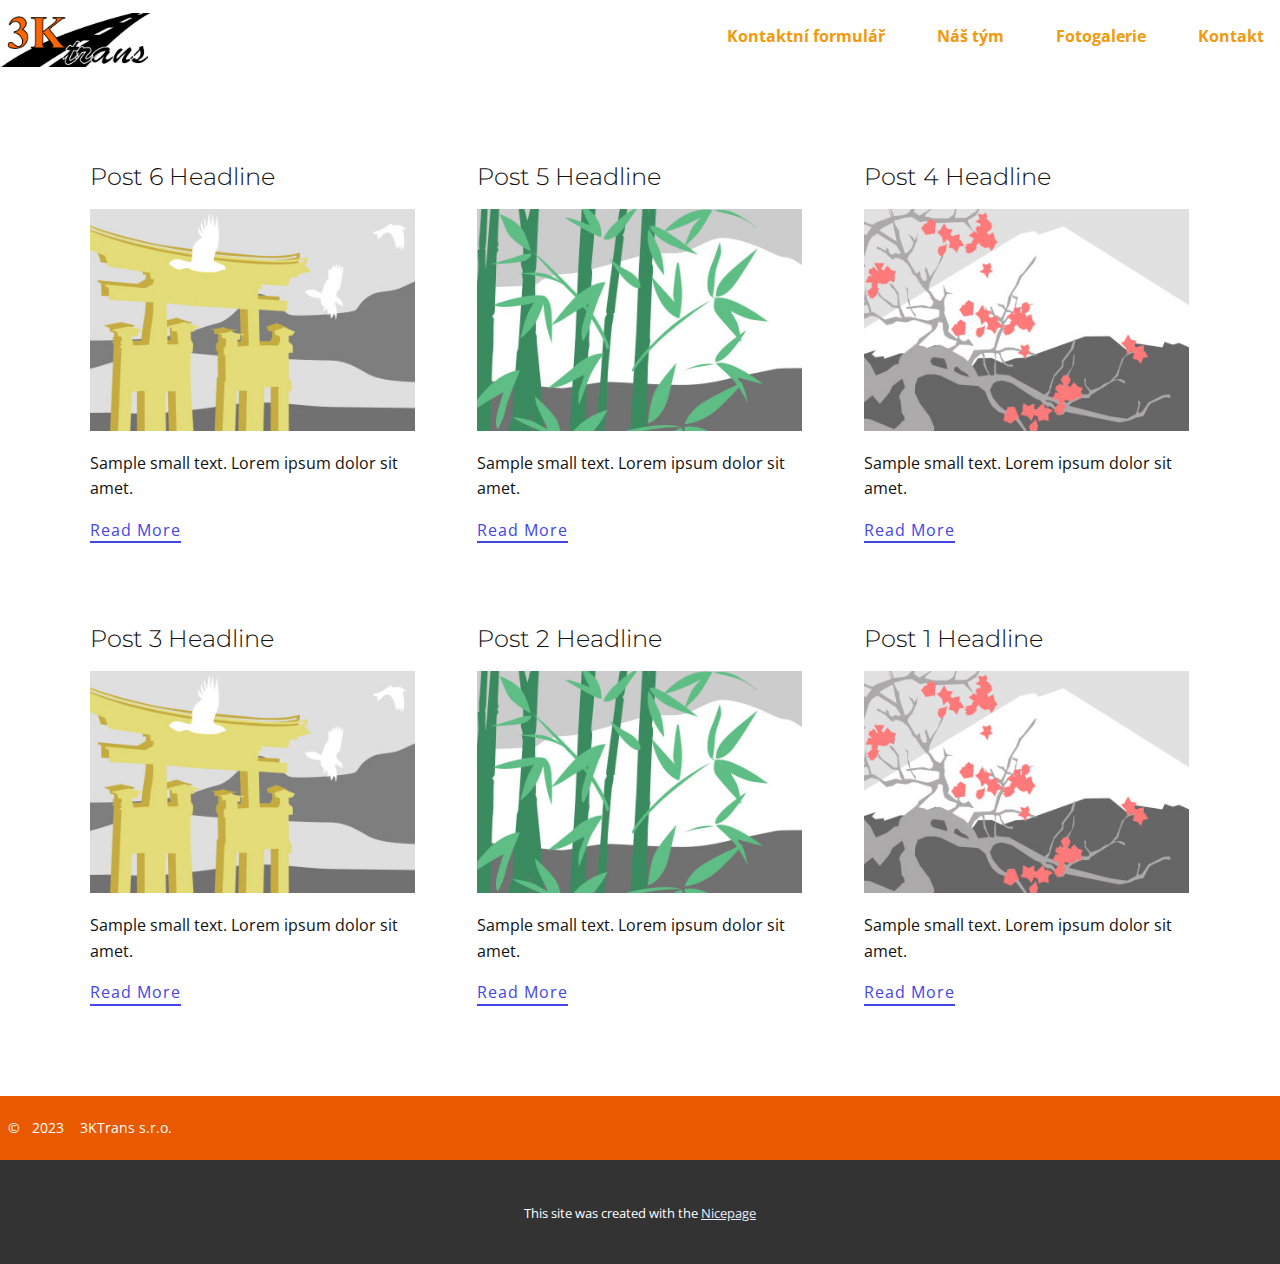
<file: praxe_finalni/blog/blog.html>
<!DOCTYPE html>
<html style="font-size: 16px;" lang="en"><head>
    <meta name="viewport" content="width=device-width, initial-scale=1.0">
    <meta charset="utf-8">
    <meta name="keywords" content="">
    <meta name="description" content="">
    <title>Blog</title>
    <link rel="stylesheet" href="../nicepage.css" media="screen">
<link rel="stylesheet" href="../Blog-Template.css" media="screen">
    <script class="u-script" type="text/javascript" src="../jquery.js" defer=""></script>
    <script class="u-script" type="text/javascript" src="../nicepage.js" defer=""></script>
    <meta name="generator" content="Nicepage 6.8.9, nicepage.com">
    <link id="u-theme-google-font" rel="stylesheet" href="https://fonts.googleapis.com/css?family=Montserrat:100,100i,200,200i,300,300i,400,400i,500,500i,600,600i,700,700i,800,800i,900,900i|Open+Sans:300,300i,400,400i,500,500i,600,600i,700,700i,800,800i">
    
    
    
    <script type="application/ld+json">{
		"@context": "http://schema.org",
		"@type": "Organization",
		"name": ""
}</script>
    <meta name="theme-color" content="#4345e7">
  <meta data-intl-tel-input-cdn-path="intlTelInput/"></head>
  <body data-path-to-root="./" data-include-products="false" class="u-body u-xl-mode" data-lang="en"><header class="u-clearfix u-header u-header" id="sec-3cd6"><nav class="u-menu u-menu-one-level u-offcanvas u-menu-1" data-responsive-from="MD">
        <div class="menu-collapse" style="font-size: 1rem; letter-spacing: 0px; font-weight: 700;">
          <a class="u-button-style u-custom-active-border-color u-custom-active-color u-custom-border u-custom-border-color u-custom-borders u-custom-hover-border-color u-custom-hover-color u-custom-left-right-menu-spacing u-custom-padding-bottom u-custom-text-active-color u-custom-text-color u-custom-text-hover-color u-custom-top-bottom-menu-spacing u-nav-link u-text-active-palette-1-base u-text-hover-palette-2-base" href="#" style="padding: 7px 18px; font-size: calc(1em + 14px);">
            <svg class="u-svg-link" viewBox="0 0 24 24"><use xmlns:xlink="http://www.w3.org/1999/xlink" xlink:href="#menu-hamburger"></use></svg>
            <svg class="u-svg-content" version="1.1" id="menu-hamburger" viewBox="0 0 16 16" x="0px" y="0px" xmlns:xlink="http://www.w3.org/1999/xlink" xmlns="http://www.w3.org/2000/svg"><g><rect y="1" width="16" height="2"></rect><rect y="7" width="16" height="2"></rect><rect y="13" width="16" height="2"></rect>
</g></svg>
          </a>
        </div>
        <div class="u-custom-menu u-nav-container">
          <ul class="u-nav u-spacing-20 u-unstyled u-nav-1"><li class="u-nav-item"><a class="u-border-active-palette-1-base u-border-hover-palette-1-base u-button-style u-nav-link u-text-active-palette-2-base u-text-hover-black u-text-palette-3-base" href="../Home.html#carousel_5a63" style="padding: 18px 16px;">Kontaktní formulář</a>
</li><li class="u-nav-item"><a class="u-border-active-palette-1-base u-border-hover-palette-1-base u-button-style u-nav-link u-text-active-palette-2-base u-text-hover-black u-text-palette-3-base" href="../Home.html#carousel_37af" style="padding: 18px 16px;">Náš tým</a>
</li><li class="u-nav-item"><a class="u-border-active-palette-1-base u-border-hover-palette-1-base u-button-style u-nav-link u-text-active-palette-2-base u-text-hover-black u-text-palette-3-base" href="../Home.html#sec-cf30" style="padding: 18px 16px;">Fotogalerie</a>
</li><li class="u-nav-item"><a class="u-border-active-palette-1-base u-border-hover-palette-1-base u-button-style u-nav-link u-text-active-palette-2-base u-text-hover-black u-text-palette-3-base" href="../Home.html#carousel_3311" style="padding: 18px 16px;">Kontakt</a>
</li></ul>
        </div>
        <div class="u-custom-menu u-nav-container-collapse">
          <div class="u-black u-container-style u-inner-container-layout u-opacity u-opacity-95 u-sidenav">
            <div class="u-inner-container-layout u-sidenav-overflow">
              <div class="u-menu-close"></div>
              <ul class="u-align-center u-nav u-popupmenu-items u-unstyled u-nav-2"><li class="u-nav-item"><a class="u-button-style u-nav-link" href="../Home.html#carousel_5a63">Kontaktní formulář</a>
</li><li class="u-nav-item"><a class="u-button-style u-nav-link" href="../Home.html#carousel_37af">Náš tým</a>
</li><li class="u-nav-item"><a class="u-button-style u-nav-link" href="../Home.html#sec-cf30">Fotogalerie</a>
</li><li class="u-nav-item"><a class="u-button-style u-nav-link" href="../Home.html#carousel_3311">Kontakt</a>
</li></ul>
            </div>
          </div>
          <div class="u-black u-menu-overlay u-opacity u-opacity-70"></div>
        </div>
      </nav><img class="u-image u-image-default u-image-1" src="../images/logo3K.jpg" alt="" data-image-width="1544" data-image-height="568"></header>
    <section class="u-clearfix u-section-1" id="sec-e397">
      <div class="u-clearfix u-sheet u-valign-middle u-sheet-1"><!--blog--><!--blog_options_json--><!--{"type":"Recent","source":"","tags":"","count":""}--><!--/blog_options_json-->
        <div class="u-blog u-expanded-width u-repeater u-repeater-1"><!--blog_post-->
          <div class="u-blog-post u-container-style u-repeater-item u-white u-repeater-item-1">
            <div class="u-container-layout u-similar-container u-valign-top u-container-layout-1"><!--blog_post_header-->
              <h4 class="u-blog-control u-text u-text-1">
                <a class="u-post-header-link" href="../blog/post-5.html">Post 6 Headline</a>
              </h4><!--/blog_post_header--><!--blog_post_image-->
              <a class="u-post-header-link" href="../blog/post-5.html"><img alt="" class="u-blog-control u-expanded-width u-image u-image-default u-image-1" src="../images/8ad73f3c.jpeg"></a><!--/blog_post_image--><!--blog_post_content-->
              <div class="u-blog-control u-post-content u-text u-text-2 fr-view">Sample small text. Lorem ipsum dolor sit amet.</div><!--/blog_post_content--><!--blog_post_readmore-->
              <a href="../blog/post-5.html" class="u-blog-control u-border-2 u-border-palette-1-base u-btn u-btn-rectangle u-button-style u-none u-btn-1"><!--blog_post_readmore_content--><!--options_json--><!--{"content":"","defaultValue":"Read More"}--><!--/options_json-->Read More<!--/blog_post_readmore_content--></a><!--/blog_post_readmore-->
            </div>
          </div><div class="u-blog-post u-container-style u-repeater-item u-video-cover u-white">
            <div class="u-container-layout u-similar-container u-valign-top u-container-layout-2"><!--blog_post_header-->
              <h4 class="u-blog-control u-text u-text-3">
                <a class="u-post-header-link" href="../blog/post-4.html">Post 5 Headline</a>
              </h4><!--/blog_post_header--><!--blog_post_image-->
              <a class="u-post-header-link" href="../blog/post-4.html"><img alt="" class="u-blog-control u-expanded-width u-image u-image-default u-image-2" src="../images/68f64b9d.jpeg"></a><!--/blog_post_image--><!--blog_post_content-->
              <div class="u-blog-control u-post-content u-text u-text-4 fr-view">Sample small text. Lorem ipsum dolor sit amet.</div><!--/blog_post_content--><!--blog_post_readmore-->
              <a href="../blog/post-4.html" class="u-blog-control u-border-2 u-border-palette-1-base u-btn u-btn-rectangle u-button-style u-none u-btn-2"><!--blog_post_readmore_content--><!--options_json--><!--{"content":"","defaultValue":"Read More"}--><!--/options_json-->Read More<!--/blog_post_readmore_content--></a><!--/blog_post_readmore-->
            </div>
          </div><div class="u-blog-post u-container-style u-repeater-item u-video-cover u-white">
            <div class="u-container-layout u-similar-container u-valign-top u-container-layout-3"><!--blog_post_header-->
              <h4 class="u-blog-control u-text u-text-5">
                <a class="u-post-header-link" href="../blog/post-3.html">Post 4 Headline</a>
              </h4><!--/blog_post_header--><!--blog_post_image-->
              <a class="u-post-header-link" href="../blog/post-3.html"><img alt="" class="u-blog-control u-expanded-width u-image u-image-default u-image-3" src="../images/0fd3416c.jpeg"></a><!--/blog_post_image--><!--blog_post_content-->
              <div class="u-blog-control u-post-content u-text u-text-6 fr-view">Sample small text. Lorem ipsum dolor sit amet.</div><!--/blog_post_content--><!--blog_post_readmore-->
              <a href="../blog/post-3.html" class="u-blog-control u-border-2 u-border-palette-1-base u-btn u-btn-rectangle u-button-style u-none u-btn-3"><!--blog_post_readmore_content--><!--options_json--><!--{"content":"","defaultValue":"Read More"}--><!--/options_json-->Read More<!--/blog_post_readmore_content--></a><!--/blog_post_readmore-->
            </div>
          </div><div class="u-blog-post u-container-style u-repeater-item u-white u-repeater-item-1">
            <div class="u-container-layout u-similar-container u-valign-top u-container-layout-1"><!--blog_post_header-->
              <h4 class="u-blog-control u-text u-text-1">
                <a class="u-post-header-link" href="../blog/post-2.html">Post 3 Headline</a>
              </h4><!--/blog_post_header--><!--blog_post_image-->
              <a class="u-post-header-link" href="../blog/post-2.html"><img alt="" class="u-blog-control u-expanded-width u-image u-image-default u-image-1" src="../images/8ad73f3c.jpeg"></a><!--/blog_post_image--><!--blog_post_content-->
              <div class="u-blog-control u-post-content u-text u-text-2 fr-view">Sample small text. Lorem ipsum dolor sit amet.</div><!--/blog_post_content--><!--blog_post_readmore-->
              <a href="../blog/post-2.html" class="u-blog-control u-border-2 u-border-palette-1-base u-btn u-btn-rectangle u-button-style u-none u-btn-1"><!--blog_post_readmore_content--><!--options_json--><!--{"content":"","defaultValue":"Read More"}--><!--/options_json-->Read More<!--/blog_post_readmore_content--></a><!--/blog_post_readmore-->
            </div>
          </div><div class="u-blog-post u-container-style u-repeater-item u-video-cover u-white">
            <div class="u-container-layout u-similar-container u-valign-top u-container-layout-2"><!--blog_post_header-->
              <h4 class="u-blog-control u-text u-text-3">
                <a class="u-post-header-link" href="../blog/post-1.html">Post 2 Headline</a>
              </h4><!--/blog_post_header--><!--blog_post_image-->
              <a class="u-post-header-link" href="../blog/post-1.html"><img alt="" class="u-blog-control u-expanded-width u-image u-image-default u-image-2" src="../images/68f64b9d.jpeg"></a><!--/blog_post_image--><!--blog_post_content-->
              <div class="u-blog-control u-post-content u-text u-text-4 fr-view">Sample small text. Lorem ipsum dolor sit amet.</div><!--/blog_post_content--><!--blog_post_readmore-->
              <a href="../blog/post-1.html" class="u-blog-control u-border-2 u-border-palette-1-base u-btn u-btn-rectangle u-button-style u-none u-btn-2"><!--blog_post_readmore_content--><!--options_json--><!--{"content":"","defaultValue":"Read More"}--><!--/options_json-->Read More<!--/blog_post_readmore_content--></a><!--/blog_post_readmore-->
            </div>
          </div><div class="u-blog-post u-container-style u-repeater-item u-video-cover u-white">
            <div class="u-container-layout u-similar-container u-valign-top u-container-layout-3"><!--blog_post_header-->
              <h4 class="u-blog-control u-text u-text-5">
                <a class="u-post-header-link" href="../blog/post.html">Post 1 Headline</a>
              </h4><!--/blog_post_header--><!--blog_post_image-->
              <a class="u-post-header-link" href="../blog/post.html"><img alt="" class="u-blog-control u-expanded-width u-image u-image-default u-image-3" src="../images/0fd3416c.jpeg"></a><!--/blog_post_image--><!--blog_post_content-->
              <div class="u-blog-control u-post-content u-text u-text-6 fr-view">Sample small text. Lorem ipsum dolor sit amet.</div><!--/blog_post_content--><!--blog_post_readmore-->
              <a href="../blog/post.html" class="u-blog-control u-border-2 u-border-palette-1-base u-btn u-btn-rectangle u-button-style u-none u-btn-3"><!--blog_post_readmore_content--><!--options_json--><!--{"content":"","defaultValue":"Read More"}--><!--/options_json-->Read More<!--/blog_post_readmore_content--></a><!--/blog_post_readmore-->
            </div>
          </div><!--/blog_post--><!--blog_post-->
          <!--/blog_post--><!--blog_post-->
          <!--/blog_post-->
        </div><!--/blog-->
      </div>
    </section>
    
    
    
    <footer class="u-align-center u-clearfix u-custom-color-1 u-footer u-valign-middle u-footer" id="sec-f456"><p class="u-align-left u-text u-text-1">&nbsp; © &nbsp; 2023 &nbsp;&nbsp; 3KTrans s.r.o.</p></footer>
    <section class="u-backlink u-clearfix u-grey-80">
      <p class="u-text">
        <span>This site was created with the </span>
        <a class="u-link" href="https://nicepage.com/" target="_blank" rel="nofollow">
          <span>Nicepage</span>
        </a>
      </p>
    </section>
  
</body></html>
</file>
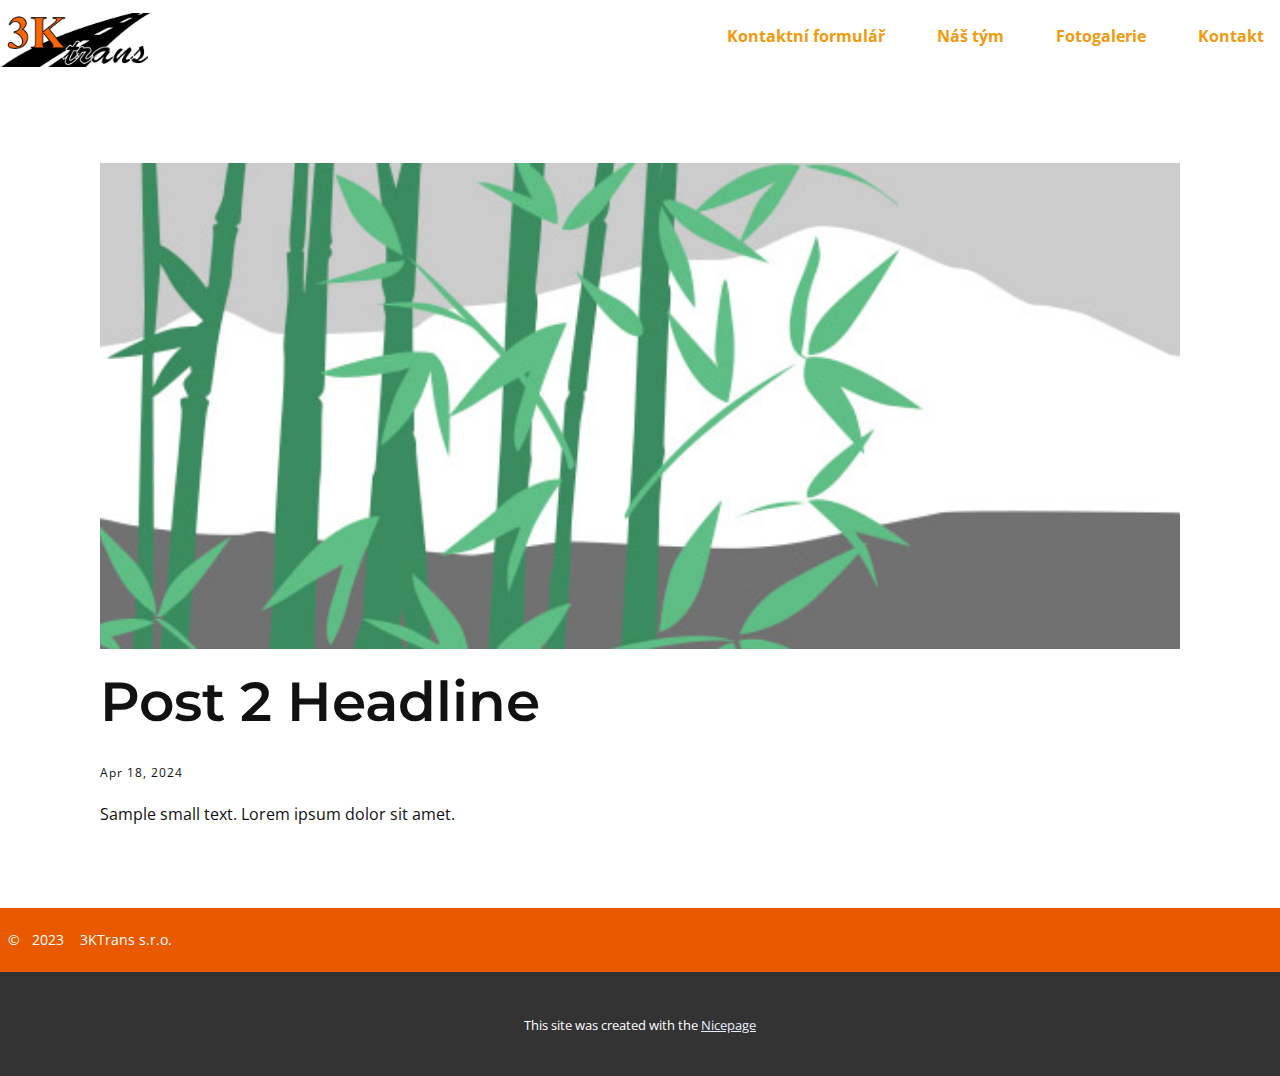
<file: praxe_finalni/blog/post-1.html>
<!DOCTYPE html>
<html style="font-size: 16px;" lang="en"><head>
    <meta name="viewport" content="width=device-width, initial-scale=1.0">
    <meta charset="utf-8">
    <meta name="keywords" content="Post 1 Headline">
    <meta name="description" content="">
    <title>Post 2 Headline</title>
    <link rel="stylesheet" href="../nicepage.css" media="screen">
<link rel="stylesheet" href="../Post-Template.css" media="screen">
    <script class="u-script" type="text/javascript" src="../jquery.js" defer=""></script>
    <script class="u-script" type="text/javascript" src="../nicepage.js" defer=""></script>
    <meta name="generator" content="Nicepage 6.8.9, nicepage.com">
    <link id="u-theme-google-font" rel="stylesheet" href="https://fonts.googleapis.com/css?family=Montserrat:100,100i,200,200i,300,300i,400,400i,500,500i,600,600i,700,700i,800,800i,900,900i|Open+Sans:300,300i,400,400i,500,500i,600,600i,700,700i,800,800i">
    
    
    
    <script type="application/ld+json">{
		"@context": "http://schema.org",
		"@type": "Organization",
		"name": ""
}</script>
    <meta name="theme-color" content="#4345e7">
  <meta data-intl-tel-input-cdn-path="intlTelInput/"></head>
  <body data-path-to-root="./" data-include-products="false" class="u-body u-xl-mode" data-lang="en"><header class="u-clearfix u-header u-header" id="sec-3cd6"><nav class="u-menu u-menu-one-level u-offcanvas u-menu-1" data-responsive-from="MD">
        <div class="menu-collapse" style="font-size: 1rem; letter-spacing: 0px; font-weight: 700;">
          <a class="u-button-style u-custom-active-border-color u-custom-active-color u-custom-border u-custom-border-color u-custom-borders u-custom-hover-border-color u-custom-hover-color u-custom-left-right-menu-spacing u-custom-padding-bottom u-custom-text-active-color u-custom-text-color u-custom-text-hover-color u-custom-top-bottom-menu-spacing u-nav-link u-text-active-palette-1-base u-text-hover-palette-2-base" href="#" style="padding: 7px 18px; font-size: calc(1em + 14px);">
            <svg class="u-svg-link" viewBox="0 0 24 24"><use xmlns:xlink="http://www.w3.org/1999/xlink" xlink:href="#menu-hamburger"></use></svg>
            <svg class="u-svg-content" version="1.1" id="menu-hamburger" viewBox="0 0 16 16" x="0px" y="0px" xmlns:xlink="http://www.w3.org/1999/xlink" xmlns="http://www.w3.org/2000/svg"><g><rect y="1" width="16" height="2"></rect><rect y="7" width="16" height="2"></rect><rect y="13" width="16" height="2"></rect>
</g></svg>
          </a>
        </div>
        <div class="u-custom-menu u-nav-container">
          <ul class="u-nav u-spacing-20 u-unstyled u-nav-1"><li class="u-nav-item"><a class="u-border-active-palette-1-base u-border-hover-palette-1-base u-button-style u-nav-link u-text-active-palette-2-base u-text-hover-black u-text-palette-3-base" href="../Home.html#carousel_5a63" style="padding: 18px 16px;">Kontaktní formulář</a>
</li><li class="u-nav-item"><a class="u-border-active-palette-1-base u-border-hover-palette-1-base u-button-style u-nav-link u-text-active-palette-2-base u-text-hover-black u-text-palette-3-base" href="../Home.html#carousel_37af" style="padding: 18px 16px;">Náš tým</a>
</li><li class="u-nav-item"><a class="u-border-active-palette-1-base u-border-hover-palette-1-base u-button-style u-nav-link u-text-active-palette-2-base u-text-hover-black u-text-palette-3-base" href="../Home.html#sec-cf30" style="padding: 18px 16px;">Fotogalerie</a>
</li><li class="u-nav-item"><a class="u-border-active-palette-1-base u-border-hover-palette-1-base u-button-style u-nav-link u-text-active-palette-2-base u-text-hover-black u-text-palette-3-base" href="../Home.html#carousel_3311" style="padding: 18px 16px;">Kontakt</a>
</li></ul>
        </div>
        <div class="u-custom-menu u-nav-container-collapse">
          <div class="u-black u-container-style u-inner-container-layout u-opacity u-opacity-95 u-sidenav">
            <div class="u-inner-container-layout u-sidenav-overflow">
              <div class="u-menu-close"></div>
              <ul class="u-align-center u-nav u-popupmenu-items u-unstyled u-nav-2"><li class="u-nav-item"><a class="u-button-style u-nav-link" href="../Home.html#carousel_5a63">Kontaktní formulář</a>
</li><li class="u-nav-item"><a class="u-button-style u-nav-link" href="../Home.html#carousel_37af">Náš tým</a>
</li><li class="u-nav-item"><a class="u-button-style u-nav-link" href="../Home.html#sec-cf30">Fotogalerie</a>
</li><li class="u-nav-item"><a class="u-button-style u-nav-link" href="../Home.html#carousel_3311">Kontakt</a>
</li></ul>
            </div>
          </div>
          <div class="u-black u-menu-overlay u-opacity u-opacity-70"></div>
        </div>
      </nav><img class="u-image u-image-default u-image-1" src="../images/logo3K.jpg" alt="" data-image-width="1544" data-image-height="568"></header>
    <section class="u-align-center u-clearfix u-section-1" id="sec-b96b">
      <div class="u-clearfix u-sheet u-valign-middle-md u-valign-middle-sm u-valign-middle-xs u-sheet-1"><!--post_details--><!--post_details_options_json--><!--{"source":""}--><!--/post_details_options_json--><!--blog_post-->
        <div class="u-container-style u-expanded-width u-post-details u-post-details-1">
          <div class="u-container-layout u-valign-middle u-container-layout-1"><!--blog_post_image-->
            <img alt="" class="u-blog-control u-expanded-width u-image u-image-default u-image-1" src="../images/68f64b9d.jpeg"><!--/blog_post_image--><!--blog_post_header-->
            <h2 class="u-blog-control u-text u-text-1">Post 2 Headline</h2><!--/blog_post_header--><!--blog_post_metadata-->
            <div class="u-blog-control u-metadata u-metadata-1"><!--blog_post_metadata_date-->
              <span class="u-meta-date u-meta-icon">Apr 18, 2024</span><!--/blog_post_metadata_date--><!--blog_post_metadata_category-->
              <!--/blog_post_metadata_category--><!--blog_post_metadata_comments-->
              <!--/blog_post_metadata_comments-->
            </div><!--/blog_post_metadata--><!--blog_post_content-->
            <div class="u-align-justify u-blog-control u-post-content u-text u-text-2 fr-view">
  Sample small text. Lorem ipsum dolor sit amet.
  </div><!--/blog_post_content-->
          </div>
        </div><!--/blog_post--><!--/post_details-->
      </div>
    </section>
    
    
    
    <footer class="u-align-center u-clearfix u-custom-color-1 u-footer u-valign-middle u-footer" id="sec-f456"><p class="u-align-left u-text u-text-1">&nbsp; © &nbsp; 2023 &nbsp;&nbsp; 3KTrans s.r.o.</p></footer>
    <section class="u-backlink u-clearfix u-grey-80">
      <p class="u-text">
        <span>This site was created with the </span>
        <a class="u-link" href="https://nicepage.com/" target="_blank" rel="nofollow">
          <span>Nicepage</span>
        </a>
      </p>
    </section>
  
</body></html>
</file>
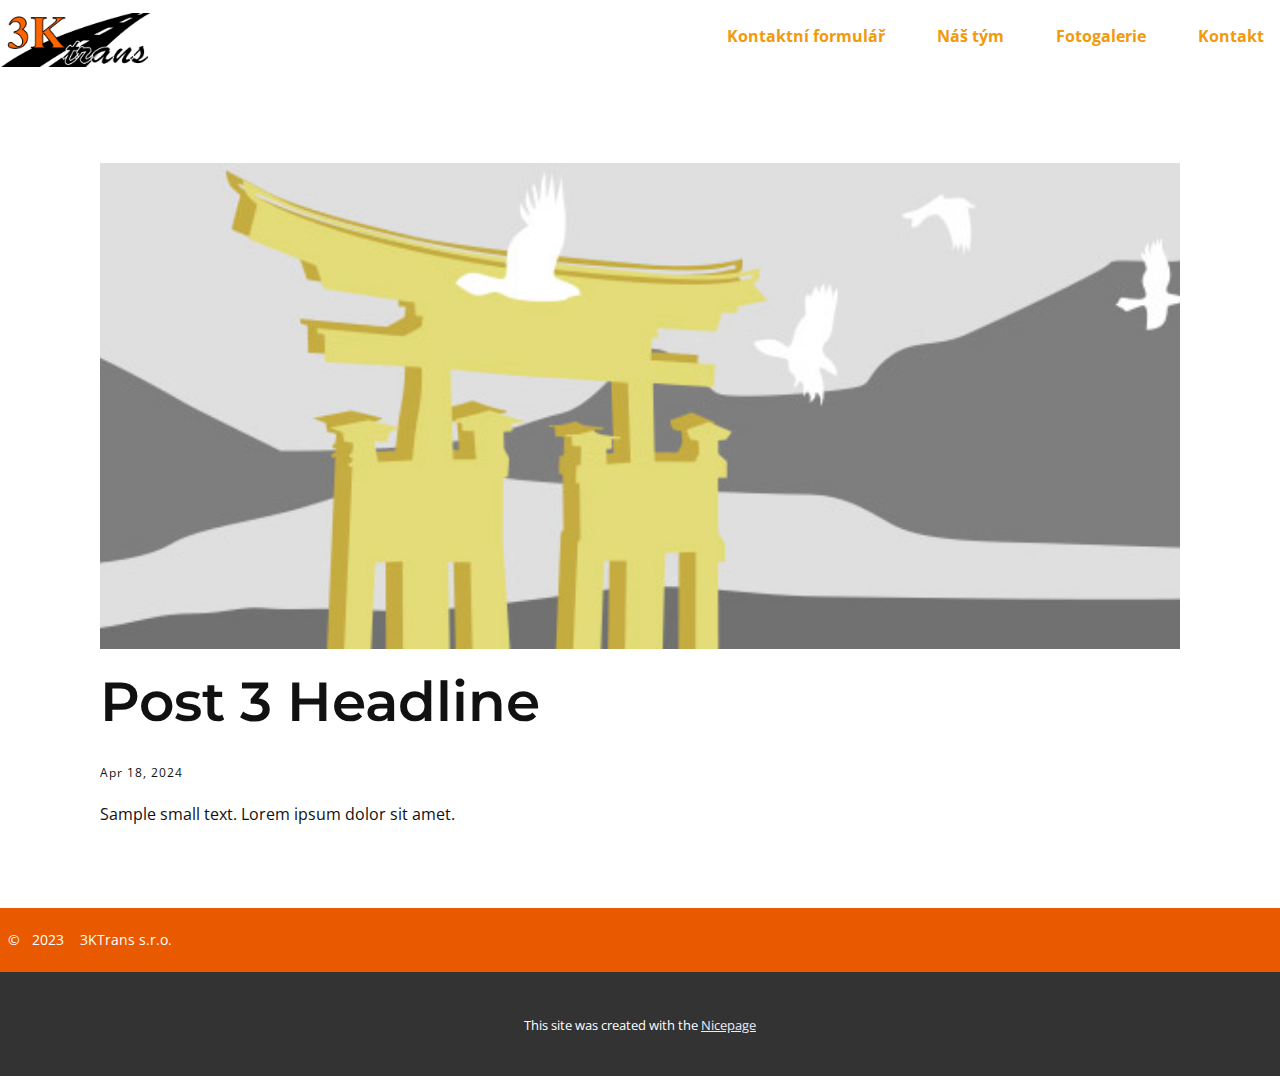
<file: praxe_finalni/blog/post-2.html>
<!DOCTYPE html>
<html style="font-size: 16px;" lang="en"><head>
    <meta name="viewport" content="width=device-width, initial-scale=1.0">
    <meta charset="utf-8">
    <meta name="keywords" content="Post 1 Headline">
    <meta name="description" content="">
    <title>Post 3 Headline</title>
    <link rel="stylesheet" href="../nicepage.css" media="screen">
<link rel="stylesheet" href="../Post-Template.css" media="screen">
    <script class="u-script" type="text/javascript" src="../jquery.js" defer=""></script>
    <script class="u-script" type="text/javascript" src="../nicepage.js" defer=""></script>
    <meta name="generator" content="Nicepage 6.8.9, nicepage.com">
    <link id="u-theme-google-font" rel="stylesheet" href="https://fonts.googleapis.com/css?family=Montserrat:100,100i,200,200i,300,300i,400,400i,500,500i,600,600i,700,700i,800,800i,900,900i|Open+Sans:300,300i,400,400i,500,500i,600,600i,700,700i,800,800i">
    
    
    
    <script type="application/ld+json">{
		"@context": "http://schema.org",
		"@type": "Organization",
		"name": ""
}</script>
    <meta name="theme-color" content="#4345e7">
  <meta data-intl-tel-input-cdn-path="intlTelInput/"></head>
  <body data-path-to-root="./" data-include-products="false" class="u-body u-xl-mode" data-lang="en"><header class="u-clearfix u-header u-header" id="sec-3cd6"><nav class="u-menu u-menu-one-level u-offcanvas u-menu-1" data-responsive-from="MD">
        <div class="menu-collapse" style="font-size: 1rem; letter-spacing: 0px; font-weight: 700;">
          <a class="u-button-style u-custom-active-border-color u-custom-active-color u-custom-border u-custom-border-color u-custom-borders u-custom-hover-border-color u-custom-hover-color u-custom-left-right-menu-spacing u-custom-padding-bottom u-custom-text-active-color u-custom-text-color u-custom-text-hover-color u-custom-top-bottom-menu-spacing u-nav-link u-text-active-palette-1-base u-text-hover-palette-2-base" href="#" style="padding: 7px 18px; font-size: calc(1em + 14px);">
            <svg class="u-svg-link" viewBox="0 0 24 24"><use xmlns:xlink="http://www.w3.org/1999/xlink" xlink:href="#menu-hamburger"></use></svg>
            <svg class="u-svg-content" version="1.1" id="menu-hamburger" viewBox="0 0 16 16" x="0px" y="0px" xmlns:xlink="http://www.w3.org/1999/xlink" xmlns="http://www.w3.org/2000/svg"><g><rect y="1" width="16" height="2"></rect><rect y="7" width="16" height="2"></rect><rect y="13" width="16" height="2"></rect>
</g></svg>
          </a>
        </div>
        <div class="u-custom-menu u-nav-container">
          <ul class="u-nav u-spacing-20 u-unstyled u-nav-1"><li class="u-nav-item"><a class="u-border-active-palette-1-base u-border-hover-palette-1-base u-button-style u-nav-link u-text-active-palette-2-base u-text-hover-black u-text-palette-3-base" href="../Home.html#carousel_5a63" style="padding: 18px 16px;">Kontaktní formulář</a>
</li><li class="u-nav-item"><a class="u-border-active-palette-1-base u-border-hover-palette-1-base u-button-style u-nav-link u-text-active-palette-2-base u-text-hover-black u-text-palette-3-base" href="../Home.html#carousel_37af" style="padding: 18px 16px;">Náš tým</a>
</li><li class="u-nav-item"><a class="u-border-active-palette-1-base u-border-hover-palette-1-base u-button-style u-nav-link u-text-active-palette-2-base u-text-hover-black u-text-palette-3-base" href="../Home.html#sec-cf30" style="padding: 18px 16px;">Fotogalerie</a>
</li><li class="u-nav-item"><a class="u-border-active-palette-1-base u-border-hover-palette-1-base u-button-style u-nav-link u-text-active-palette-2-base u-text-hover-black u-text-palette-3-base" href="../Home.html#carousel_3311" style="padding: 18px 16px;">Kontakt</a>
</li></ul>
        </div>
        <div class="u-custom-menu u-nav-container-collapse">
          <div class="u-black u-container-style u-inner-container-layout u-opacity u-opacity-95 u-sidenav">
            <div class="u-inner-container-layout u-sidenav-overflow">
              <div class="u-menu-close"></div>
              <ul class="u-align-center u-nav u-popupmenu-items u-unstyled u-nav-2"><li class="u-nav-item"><a class="u-button-style u-nav-link" href="../Home.html#carousel_5a63">Kontaktní formulář</a>
</li><li class="u-nav-item"><a class="u-button-style u-nav-link" href="../Home.html#carousel_37af">Náš tým</a>
</li><li class="u-nav-item"><a class="u-button-style u-nav-link" href="../Home.html#sec-cf30">Fotogalerie</a>
</li><li class="u-nav-item"><a class="u-button-style u-nav-link" href="../Home.html#carousel_3311">Kontakt</a>
</li></ul>
            </div>
          </div>
          <div class="u-black u-menu-overlay u-opacity u-opacity-70"></div>
        </div>
      </nav><img class="u-image u-image-default u-image-1" src="../images/logo3K.jpg" alt="" data-image-width="1544" data-image-height="568"></header>
    <section class="u-align-center u-clearfix u-section-1" id="sec-b96b">
      <div class="u-clearfix u-sheet u-valign-middle-md u-valign-middle-sm u-valign-middle-xs u-sheet-1"><!--post_details--><!--post_details_options_json--><!--{"source":""}--><!--/post_details_options_json--><!--blog_post-->
        <div class="u-container-style u-expanded-width u-post-details u-post-details-1">
          <div class="u-container-layout u-valign-middle u-container-layout-1"><!--blog_post_image-->
            <img alt="" class="u-blog-control u-expanded-width u-image u-image-default u-image-1" src="../images/8ad73f3c.jpeg"><!--/blog_post_image--><!--blog_post_header-->
            <h2 class="u-blog-control u-text u-text-1">Post 3 Headline</h2><!--/blog_post_header--><!--blog_post_metadata-->
            <div class="u-blog-control u-metadata u-metadata-1"><!--blog_post_metadata_date-->
              <span class="u-meta-date u-meta-icon">Apr 18, 2024</span><!--/blog_post_metadata_date--><!--blog_post_metadata_category-->
              <!--/blog_post_metadata_category--><!--blog_post_metadata_comments-->
              <!--/blog_post_metadata_comments-->
            </div><!--/blog_post_metadata--><!--blog_post_content-->
            <div class="u-align-justify u-blog-control u-post-content u-text u-text-2 fr-view">
  Sample small text. Lorem ipsum dolor sit amet.
  </div><!--/blog_post_content-->
          </div>
        </div><!--/blog_post--><!--/post_details-->
      </div>
    </section>
    
    
    
    <footer class="u-align-center u-clearfix u-custom-color-1 u-footer u-valign-middle u-footer" id="sec-f456"><p class="u-align-left u-text u-text-1">&nbsp; © &nbsp; 2023 &nbsp;&nbsp; 3KTrans s.r.o.</p></footer>
    <section class="u-backlink u-clearfix u-grey-80">
      <p class="u-text">
        <span>This site was created with the </span>
        <a class="u-link" href="https://nicepage.com/" target="_blank" rel="nofollow">
          <span>Nicepage</span>
        </a>
      </p>
    </section>
  
</body></html>
</file>
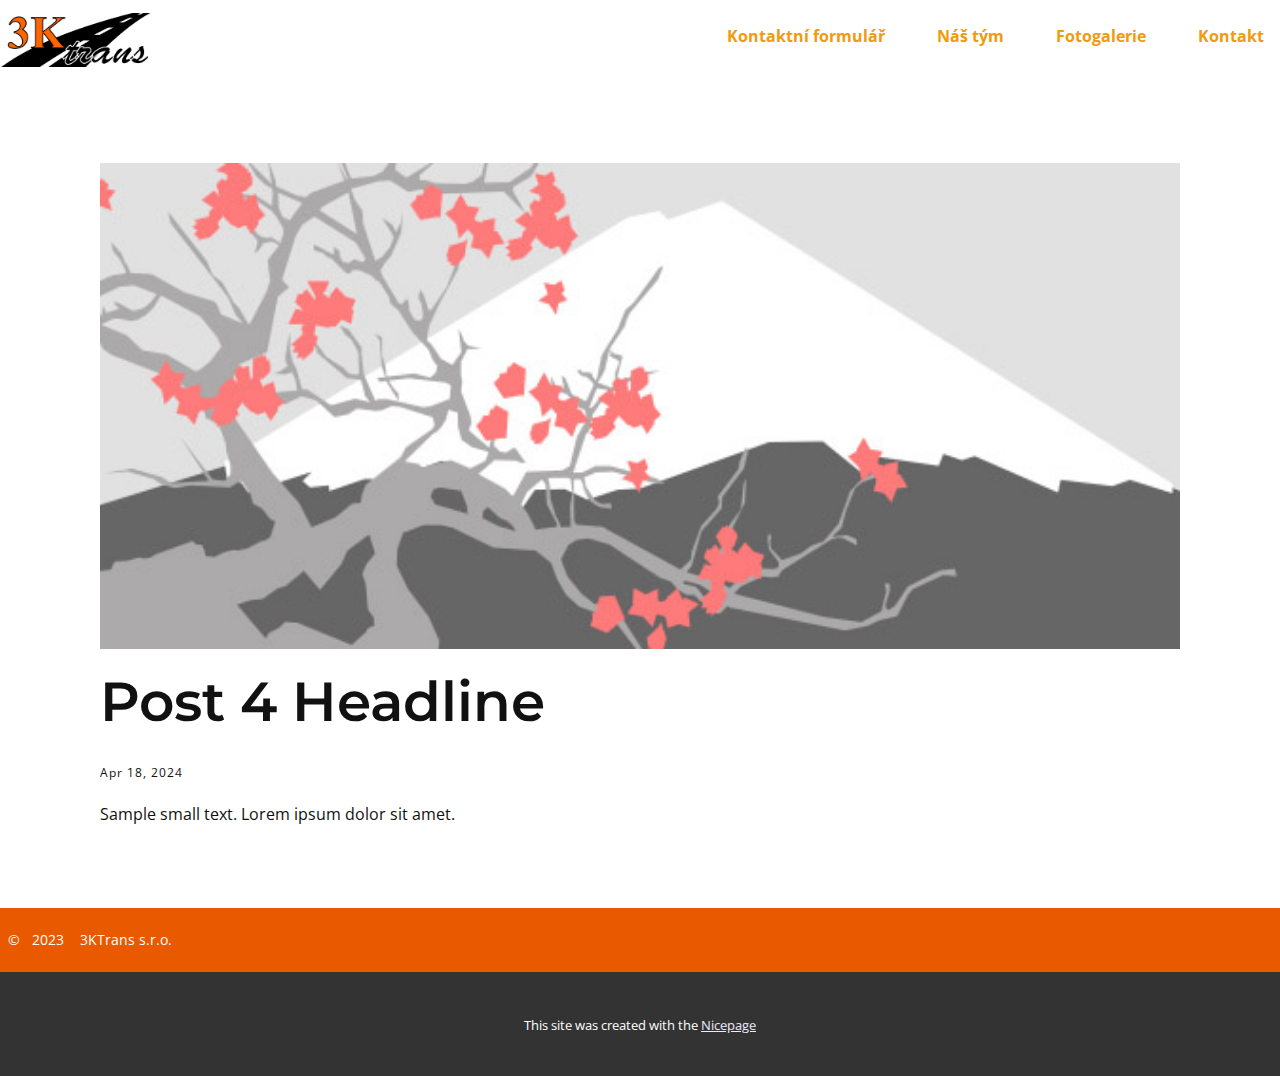
<file: praxe_finalni/blog/post-3.html>
<!DOCTYPE html>
<html style="font-size: 16px;" lang="en"><head>
    <meta name="viewport" content="width=device-width, initial-scale=1.0">
    <meta charset="utf-8">
    <meta name="keywords" content="Post 1 Headline">
    <meta name="description" content="">
    <title>Post 4 Headline</title>
    <link rel="stylesheet" href="../nicepage.css" media="screen">
<link rel="stylesheet" href="../Post-Template.css" media="screen">
    <script class="u-script" type="text/javascript" src="../jquery.js" defer=""></script>
    <script class="u-script" type="text/javascript" src="../nicepage.js" defer=""></script>
    <meta name="generator" content="Nicepage 6.8.9, nicepage.com">
    <link id="u-theme-google-font" rel="stylesheet" href="https://fonts.googleapis.com/css?family=Montserrat:100,100i,200,200i,300,300i,400,400i,500,500i,600,600i,700,700i,800,800i,900,900i|Open+Sans:300,300i,400,400i,500,500i,600,600i,700,700i,800,800i">
    
    
    
    <script type="application/ld+json">{
		"@context": "http://schema.org",
		"@type": "Organization",
		"name": ""
}</script>
    <meta name="theme-color" content="#4345e7">
  <meta data-intl-tel-input-cdn-path="intlTelInput/"></head>
  <body data-path-to-root="./" data-include-products="false" class="u-body u-xl-mode" data-lang="en"><header class="u-clearfix u-header u-header" id="sec-3cd6"><nav class="u-menu u-menu-one-level u-offcanvas u-menu-1" data-responsive-from="MD">
        <div class="menu-collapse" style="font-size: 1rem; letter-spacing: 0px; font-weight: 700;">
          <a class="u-button-style u-custom-active-border-color u-custom-active-color u-custom-border u-custom-border-color u-custom-borders u-custom-hover-border-color u-custom-hover-color u-custom-left-right-menu-spacing u-custom-padding-bottom u-custom-text-active-color u-custom-text-color u-custom-text-hover-color u-custom-top-bottom-menu-spacing u-nav-link u-text-active-palette-1-base u-text-hover-palette-2-base" href="#" style="padding: 7px 18px; font-size: calc(1em + 14px);">
            <svg class="u-svg-link" viewBox="0 0 24 24"><use xmlns:xlink="http://www.w3.org/1999/xlink" xlink:href="#menu-hamburger"></use></svg>
            <svg class="u-svg-content" version="1.1" id="menu-hamburger" viewBox="0 0 16 16" x="0px" y="0px" xmlns:xlink="http://www.w3.org/1999/xlink" xmlns="http://www.w3.org/2000/svg"><g><rect y="1" width="16" height="2"></rect><rect y="7" width="16" height="2"></rect><rect y="13" width="16" height="2"></rect>
</g></svg>
          </a>
        </div>
        <div class="u-custom-menu u-nav-container">
          <ul class="u-nav u-spacing-20 u-unstyled u-nav-1"><li class="u-nav-item"><a class="u-border-active-palette-1-base u-border-hover-palette-1-base u-button-style u-nav-link u-text-active-palette-2-base u-text-hover-black u-text-palette-3-base" href="../Home.html#carousel_5a63" style="padding: 18px 16px;">Kontaktní formulář</a>
</li><li class="u-nav-item"><a class="u-border-active-palette-1-base u-border-hover-palette-1-base u-button-style u-nav-link u-text-active-palette-2-base u-text-hover-black u-text-palette-3-base" href="../Home.html#carousel_37af" style="padding: 18px 16px;">Náš tým</a>
</li><li class="u-nav-item"><a class="u-border-active-palette-1-base u-border-hover-palette-1-base u-button-style u-nav-link u-text-active-palette-2-base u-text-hover-black u-text-palette-3-base" href="../Home.html#sec-cf30" style="padding: 18px 16px;">Fotogalerie</a>
</li><li class="u-nav-item"><a class="u-border-active-palette-1-base u-border-hover-palette-1-base u-button-style u-nav-link u-text-active-palette-2-base u-text-hover-black u-text-palette-3-base" href="../Home.html#carousel_3311" style="padding: 18px 16px;">Kontakt</a>
</li></ul>
        </div>
        <div class="u-custom-menu u-nav-container-collapse">
          <div class="u-black u-container-style u-inner-container-layout u-opacity u-opacity-95 u-sidenav">
            <div class="u-inner-container-layout u-sidenav-overflow">
              <div class="u-menu-close"></div>
              <ul class="u-align-center u-nav u-popupmenu-items u-unstyled u-nav-2"><li class="u-nav-item"><a class="u-button-style u-nav-link" href="../Home.html#carousel_5a63">Kontaktní formulář</a>
</li><li class="u-nav-item"><a class="u-button-style u-nav-link" href="../Home.html#carousel_37af">Náš tým</a>
</li><li class="u-nav-item"><a class="u-button-style u-nav-link" href="../Home.html#sec-cf30">Fotogalerie</a>
</li><li class="u-nav-item"><a class="u-button-style u-nav-link" href="../Home.html#carousel_3311">Kontakt</a>
</li></ul>
            </div>
          </div>
          <div class="u-black u-menu-overlay u-opacity u-opacity-70"></div>
        </div>
      </nav><img class="u-image u-image-default u-image-1" src="../images/logo3K.jpg" alt="" data-image-width="1544" data-image-height="568"></header>
    <section class="u-align-center u-clearfix u-section-1" id="sec-b96b">
      <div class="u-clearfix u-sheet u-valign-middle-md u-valign-middle-sm u-valign-middle-xs u-sheet-1"><!--post_details--><!--post_details_options_json--><!--{"source":""}--><!--/post_details_options_json--><!--blog_post-->
        <div class="u-container-style u-expanded-width u-post-details u-post-details-1">
          <div class="u-container-layout u-valign-middle u-container-layout-1"><!--blog_post_image-->
            <img alt="" class="u-blog-control u-expanded-width u-image u-image-default u-image-1" src="../images/0fd3416c.jpeg"><!--/blog_post_image--><!--blog_post_header-->
            <h2 class="u-blog-control u-text u-text-1">Post 4 Headline</h2><!--/blog_post_header--><!--blog_post_metadata-->
            <div class="u-blog-control u-metadata u-metadata-1"><!--blog_post_metadata_date-->
              <span class="u-meta-date u-meta-icon">Apr 18, 2024</span><!--/blog_post_metadata_date--><!--blog_post_metadata_category-->
              <!--/blog_post_metadata_category--><!--blog_post_metadata_comments-->
              <!--/blog_post_metadata_comments-->
            </div><!--/blog_post_metadata--><!--blog_post_content-->
            <div class="u-align-justify u-blog-control u-post-content u-text u-text-2 fr-view">
  Sample small text. Lorem ipsum dolor sit amet.
  </div><!--/blog_post_content-->
          </div>
        </div><!--/blog_post--><!--/post_details-->
      </div>
    </section>
    
    
    
    <footer class="u-align-center u-clearfix u-custom-color-1 u-footer u-valign-middle u-footer" id="sec-f456"><p class="u-align-left u-text u-text-1">&nbsp; © &nbsp; 2023 &nbsp;&nbsp; 3KTrans s.r.o.</p></footer>
    <section class="u-backlink u-clearfix u-grey-80">
      <p class="u-text">
        <span>This site was created with the </span>
        <a class="u-link" href="https://nicepage.com/" target="_blank" rel="nofollow">
          <span>Nicepage</span>
        </a>
      </p>
    </section>
  
</body></html>
</file>
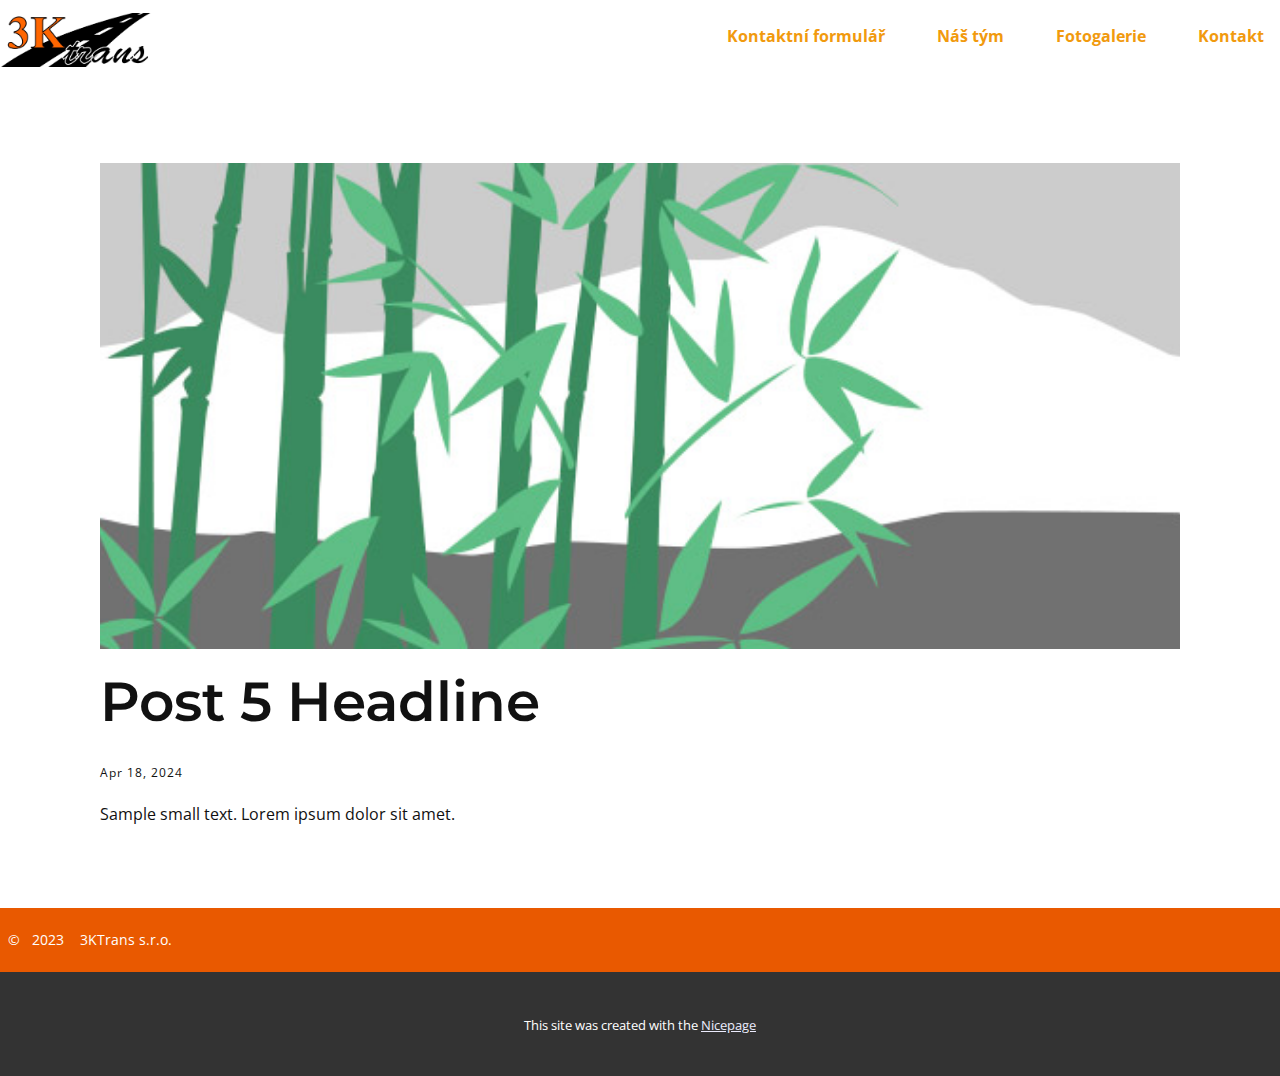
<file: praxe_finalni/blog/post-4.html>
<!DOCTYPE html>
<html style="font-size: 16px;" lang="en"><head>
    <meta name="viewport" content="width=device-width, initial-scale=1.0">
    <meta charset="utf-8">
    <meta name="keywords" content="Post 1 Headline">
    <meta name="description" content="">
    <title>Post 5 Headline</title>
    <link rel="stylesheet" href="../nicepage.css" media="screen">
<link rel="stylesheet" href="../Post-Template.css" media="screen">
    <script class="u-script" type="text/javascript" src="../jquery.js" defer=""></script>
    <script class="u-script" type="text/javascript" src="../nicepage.js" defer=""></script>
    <meta name="generator" content="Nicepage 6.8.9, nicepage.com">
    <link id="u-theme-google-font" rel="stylesheet" href="https://fonts.googleapis.com/css?family=Montserrat:100,100i,200,200i,300,300i,400,400i,500,500i,600,600i,700,700i,800,800i,900,900i|Open+Sans:300,300i,400,400i,500,500i,600,600i,700,700i,800,800i">
    
    
    
    <script type="application/ld+json">{
		"@context": "http://schema.org",
		"@type": "Organization",
		"name": ""
}</script>
    <meta name="theme-color" content="#4345e7">
  <meta data-intl-tel-input-cdn-path="intlTelInput/"></head>
  <body data-path-to-root="./" data-include-products="false" class="u-body u-xl-mode" data-lang="en"><header class="u-clearfix u-header u-header" id="sec-3cd6"><nav class="u-menu u-menu-one-level u-offcanvas u-menu-1" data-responsive-from="MD">
        <div class="menu-collapse" style="font-size: 1rem; letter-spacing: 0px; font-weight: 700;">
          <a class="u-button-style u-custom-active-border-color u-custom-active-color u-custom-border u-custom-border-color u-custom-borders u-custom-hover-border-color u-custom-hover-color u-custom-left-right-menu-spacing u-custom-padding-bottom u-custom-text-active-color u-custom-text-color u-custom-text-hover-color u-custom-top-bottom-menu-spacing u-nav-link u-text-active-palette-1-base u-text-hover-palette-2-base" href="#" style="padding: 7px 18px; font-size: calc(1em + 14px);">
            <svg class="u-svg-link" viewBox="0 0 24 24"><use xmlns:xlink="http://www.w3.org/1999/xlink" xlink:href="#menu-hamburger"></use></svg>
            <svg class="u-svg-content" version="1.1" id="menu-hamburger" viewBox="0 0 16 16" x="0px" y="0px" xmlns:xlink="http://www.w3.org/1999/xlink" xmlns="http://www.w3.org/2000/svg"><g><rect y="1" width="16" height="2"></rect><rect y="7" width="16" height="2"></rect><rect y="13" width="16" height="2"></rect>
</g></svg>
          </a>
        </div>
        <div class="u-custom-menu u-nav-container">
          <ul class="u-nav u-spacing-20 u-unstyled u-nav-1"><li class="u-nav-item"><a class="u-border-active-palette-1-base u-border-hover-palette-1-base u-button-style u-nav-link u-text-active-palette-2-base u-text-hover-black u-text-palette-3-base" href="../Home.html#carousel_5a63" style="padding: 18px 16px;">Kontaktní formulář</a>
</li><li class="u-nav-item"><a class="u-border-active-palette-1-base u-border-hover-palette-1-base u-button-style u-nav-link u-text-active-palette-2-base u-text-hover-black u-text-palette-3-base" href="../Home.html#carousel_37af" style="padding: 18px 16px;">Náš tým</a>
</li><li class="u-nav-item"><a class="u-border-active-palette-1-base u-border-hover-palette-1-base u-button-style u-nav-link u-text-active-palette-2-base u-text-hover-black u-text-palette-3-base" href="../Home.html#sec-cf30" style="padding: 18px 16px;">Fotogalerie</a>
</li><li class="u-nav-item"><a class="u-border-active-palette-1-base u-border-hover-palette-1-base u-button-style u-nav-link u-text-active-palette-2-base u-text-hover-black u-text-palette-3-base" href="../Home.html#carousel_3311" style="padding: 18px 16px;">Kontakt</a>
</li></ul>
        </div>
        <div class="u-custom-menu u-nav-container-collapse">
          <div class="u-black u-container-style u-inner-container-layout u-opacity u-opacity-95 u-sidenav">
            <div class="u-inner-container-layout u-sidenav-overflow">
              <div class="u-menu-close"></div>
              <ul class="u-align-center u-nav u-popupmenu-items u-unstyled u-nav-2"><li class="u-nav-item"><a class="u-button-style u-nav-link" href="../Home.html#carousel_5a63">Kontaktní formulář</a>
</li><li class="u-nav-item"><a class="u-button-style u-nav-link" href="../Home.html#carousel_37af">Náš tým</a>
</li><li class="u-nav-item"><a class="u-button-style u-nav-link" href="../Home.html#sec-cf30">Fotogalerie</a>
</li><li class="u-nav-item"><a class="u-button-style u-nav-link" href="../Home.html#carousel_3311">Kontakt</a>
</li></ul>
            </div>
          </div>
          <div class="u-black u-menu-overlay u-opacity u-opacity-70"></div>
        </div>
      </nav><img class="u-image u-image-default u-image-1" src="../images/logo3K.jpg" alt="" data-image-width="1544" data-image-height="568"></header>
    <section class="u-align-center u-clearfix u-section-1" id="sec-b96b">
      <div class="u-clearfix u-sheet u-valign-middle-md u-valign-middle-sm u-valign-middle-xs u-sheet-1"><!--post_details--><!--post_details_options_json--><!--{"source":""}--><!--/post_details_options_json--><!--blog_post-->
        <div class="u-container-style u-expanded-width u-post-details u-post-details-1">
          <div class="u-container-layout u-valign-middle u-container-layout-1"><!--blog_post_image-->
            <img alt="" class="u-blog-control u-expanded-width u-image u-image-default u-image-1" src="../images/68f64b9d.jpeg"><!--/blog_post_image--><!--blog_post_header-->
            <h2 class="u-blog-control u-text u-text-1">Post 5 Headline</h2><!--/blog_post_header--><!--blog_post_metadata-->
            <div class="u-blog-control u-metadata u-metadata-1"><!--blog_post_metadata_date-->
              <span class="u-meta-date u-meta-icon">Apr 18, 2024</span><!--/blog_post_metadata_date--><!--blog_post_metadata_category-->
              <!--/blog_post_metadata_category--><!--blog_post_metadata_comments-->
              <!--/blog_post_metadata_comments-->
            </div><!--/blog_post_metadata--><!--blog_post_content-->
            <div class="u-align-justify u-blog-control u-post-content u-text u-text-2 fr-view">
  Sample small text. Lorem ipsum dolor sit amet.
  </div><!--/blog_post_content-->
          </div>
        </div><!--/blog_post--><!--/post_details-->
      </div>
    </section>
    
    
    
    <footer class="u-align-center u-clearfix u-custom-color-1 u-footer u-valign-middle u-footer" id="sec-f456"><p class="u-align-left u-text u-text-1">&nbsp; © &nbsp; 2023 &nbsp;&nbsp; 3KTrans s.r.o.</p></footer>
    <section class="u-backlink u-clearfix u-grey-80">
      <p class="u-text">
        <span>This site was created with the </span>
        <a class="u-link" href="https://nicepage.com/" target="_blank" rel="nofollow">
          <span>Nicepage</span>
        </a>
      </p>
    </section>
  
</body></html>
</file>
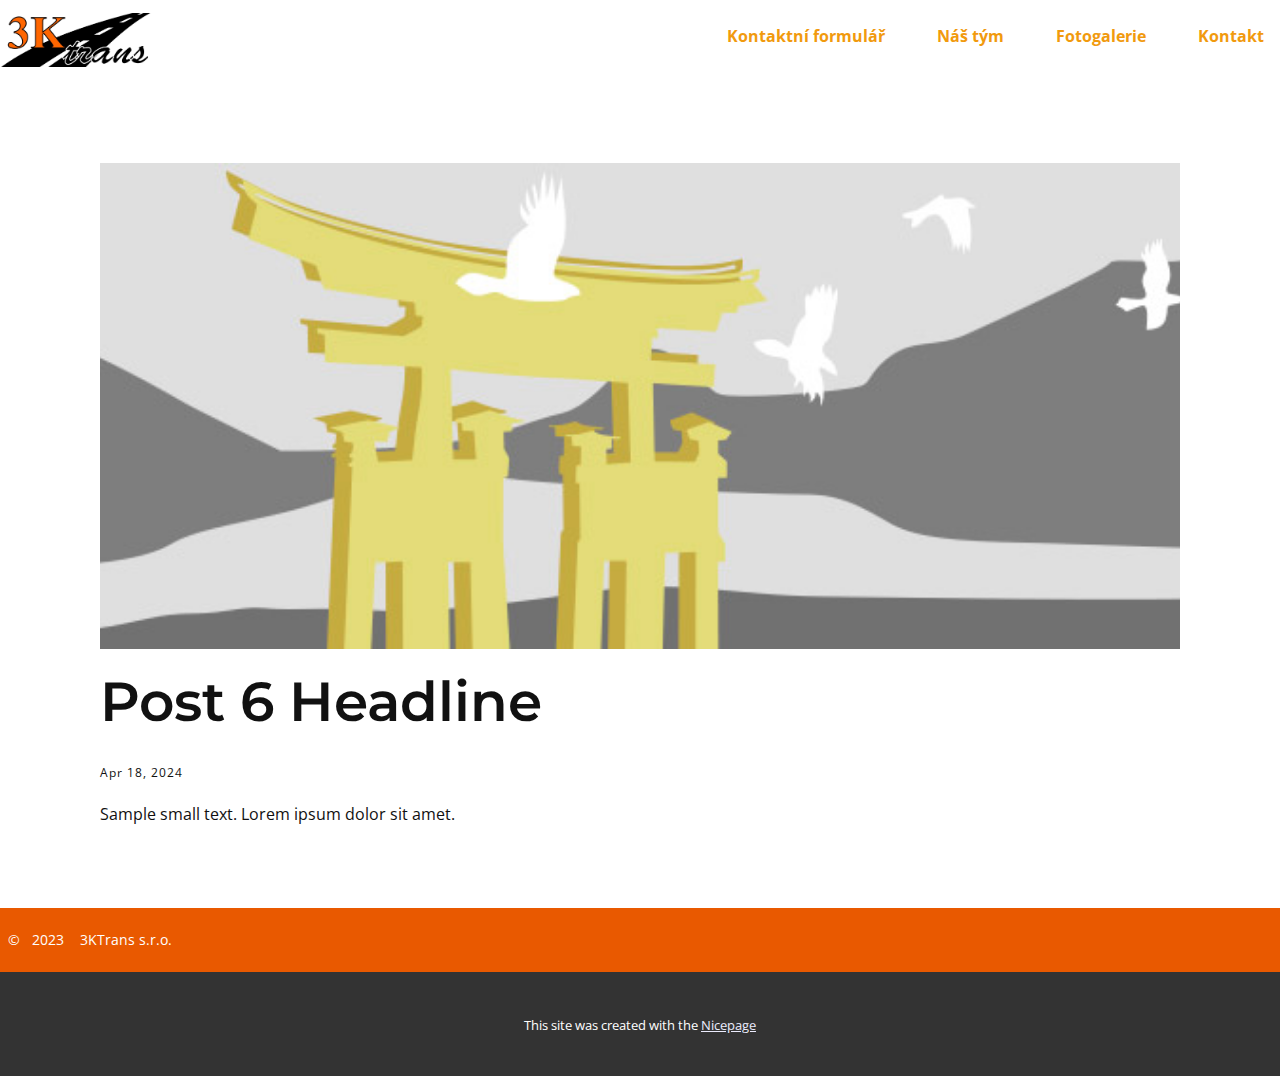
<file: praxe_finalni/blog/post-5.html>
<!DOCTYPE html>
<html style="font-size: 16px;" lang="en"><head>
    <meta name="viewport" content="width=device-width, initial-scale=1.0">
    <meta charset="utf-8">
    <meta name="keywords" content="Post 1 Headline">
    <meta name="description" content="">
    <title>Post 6 Headline</title>
    <link rel="stylesheet" href="../nicepage.css" media="screen">
<link rel="stylesheet" href="../Post-Template.css" media="screen">
    <script class="u-script" type="text/javascript" src="../jquery.js" defer=""></script>
    <script class="u-script" type="text/javascript" src="../nicepage.js" defer=""></script>
    <meta name="generator" content="Nicepage 6.8.9, nicepage.com">
    <link id="u-theme-google-font" rel="stylesheet" href="https://fonts.googleapis.com/css?family=Montserrat:100,100i,200,200i,300,300i,400,400i,500,500i,600,600i,700,700i,800,800i,900,900i|Open+Sans:300,300i,400,400i,500,500i,600,600i,700,700i,800,800i">
    
    
    
    <script type="application/ld+json">{
		"@context": "http://schema.org",
		"@type": "Organization",
		"name": ""
}</script>
    <meta name="theme-color" content="#4345e7">
  <meta data-intl-tel-input-cdn-path="intlTelInput/"></head>
  <body data-path-to-root="./" data-include-products="false" class="u-body u-xl-mode" data-lang="en"><header class="u-clearfix u-header u-header" id="sec-3cd6"><nav class="u-menu u-menu-one-level u-offcanvas u-menu-1" data-responsive-from="MD">
        <div class="menu-collapse" style="font-size: 1rem; letter-spacing: 0px; font-weight: 700;">
          <a class="u-button-style u-custom-active-border-color u-custom-active-color u-custom-border u-custom-border-color u-custom-borders u-custom-hover-border-color u-custom-hover-color u-custom-left-right-menu-spacing u-custom-padding-bottom u-custom-text-active-color u-custom-text-color u-custom-text-hover-color u-custom-top-bottom-menu-spacing u-nav-link u-text-active-palette-1-base u-text-hover-palette-2-base" href="#" style="padding: 7px 18px; font-size: calc(1em + 14px);">
            <svg class="u-svg-link" viewBox="0 0 24 24"><use xmlns:xlink="http://www.w3.org/1999/xlink" xlink:href="#menu-hamburger"></use></svg>
            <svg class="u-svg-content" version="1.1" id="menu-hamburger" viewBox="0 0 16 16" x="0px" y="0px" xmlns:xlink="http://www.w3.org/1999/xlink" xmlns="http://www.w3.org/2000/svg"><g><rect y="1" width="16" height="2"></rect><rect y="7" width="16" height="2"></rect><rect y="13" width="16" height="2"></rect>
</g></svg>
          </a>
        </div>
        <div class="u-custom-menu u-nav-container">
          <ul class="u-nav u-spacing-20 u-unstyled u-nav-1"><li class="u-nav-item"><a class="u-border-active-palette-1-base u-border-hover-palette-1-base u-button-style u-nav-link u-text-active-palette-2-base u-text-hover-black u-text-palette-3-base" href="../Home.html#carousel_5a63" style="padding: 18px 16px;">Kontaktní formulář</a>
</li><li class="u-nav-item"><a class="u-border-active-palette-1-base u-border-hover-palette-1-base u-button-style u-nav-link u-text-active-palette-2-base u-text-hover-black u-text-palette-3-base" href="../Home.html#carousel_37af" style="padding: 18px 16px;">Náš tým</a>
</li><li class="u-nav-item"><a class="u-border-active-palette-1-base u-border-hover-palette-1-base u-button-style u-nav-link u-text-active-palette-2-base u-text-hover-black u-text-palette-3-base" href="../Home.html#sec-cf30" style="padding: 18px 16px;">Fotogalerie</a>
</li><li class="u-nav-item"><a class="u-border-active-palette-1-base u-border-hover-palette-1-base u-button-style u-nav-link u-text-active-palette-2-base u-text-hover-black u-text-palette-3-base" href="../Home.html#carousel_3311" style="padding: 18px 16px;">Kontakt</a>
</li></ul>
        </div>
        <div class="u-custom-menu u-nav-container-collapse">
          <div class="u-black u-container-style u-inner-container-layout u-opacity u-opacity-95 u-sidenav">
            <div class="u-inner-container-layout u-sidenav-overflow">
              <div class="u-menu-close"></div>
              <ul class="u-align-center u-nav u-popupmenu-items u-unstyled u-nav-2"><li class="u-nav-item"><a class="u-button-style u-nav-link" href="../Home.html#carousel_5a63">Kontaktní formulář</a>
</li><li class="u-nav-item"><a class="u-button-style u-nav-link" href="../Home.html#carousel_37af">Náš tým</a>
</li><li class="u-nav-item"><a class="u-button-style u-nav-link" href="../Home.html#sec-cf30">Fotogalerie</a>
</li><li class="u-nav-item"><a class="u-button-style u-nav-link" href="../Home.html#carousel_3311">Kontakt</a>
</li></ul>
            </div>
          </div>
          <div class="u-black u-menu-overlay u-opacity u-opacity-70"></div>
        </div>
      </nav><img class="u-image u-image-default u-image-1" src="../images/logo3K.jpg" alt="" data-image-width="1544" data-image-height="568"></header>
    <section class="u-align-center u-clearfix u-section-1" id="sec-b96b">
      <div class="u-clearfix u-sheet u-valign-middle-md u-valign-middle-sm u-valign-middle-xs u-sheet-1"><!--post_details--><!--post_details_options_json--><!--{"source":""}--><!--/post_details_options_json--><!--blog_post-->
        <div class="u-container-style u-expanded-width u-post-details u-post-details-1">
          <div class="u-container-layout u-valign-middle u-container-layout-1"><!--blog_post_image-->
            <img alt="" class="u-blog-control u-expanded-width u-image u-image-default u-image-1" src="../images/8ad73f3c.jpeg"><!--/blog_post_image--><!--blog_post_header-->
            <h2 class="u-blog-control u-text u-text-1">Post 6 Headline</h2><!--/blog_post_header--><!--blog_post_metadata-->
            <div class="u-blog-control u-metadata u-metadata-1"><!--blog_post_metadata_date-->
              <span class="u-meta-date u-meta-icon">Apr 18, 2024</span><!--/blog_post_metadata_date--><!--blog_post_metadata_category-->
              <!--/blog_post_metadata_category--><!--blog_post_metadata_comments-->
              <!--/blog_post_metadata_comments-->
            </div><!--/blog_post_metadata--><!--blog_post_content-->
            <div class="u-align-justify u-blog-control u-post-content u-text u-text-2 fr-view">
  Sample small text. Lorem ipsum dolor sit amet.
  </div><!--/blog_post_content-->
          </div>
        </div><!--/blog_post--><!--/post_details-->
      </div>
    </section>
    
    
    
    <footer class="u-align-center u-clearfix u-custom-color-1 u-footer u-valign-middle u-footer" id="sec-f456"><p class="u-align-left u-text u-text-1">&nbsp; © &nbsp; 2023 &nbsp;&nbsp; 3KTrans s.r.o.</p></footer>
    <section class="u-backlink u-clearfix u-grey-80">
      <p class="u-text">
        <span>This site was created with the </span>
        <a class="u-link" href="https://nicepage.com/" target="_blank" rel="nofollow">
          <span>Nicepage</span>
        </a>
      </p>
    </section>
  
</body></html>
</file>
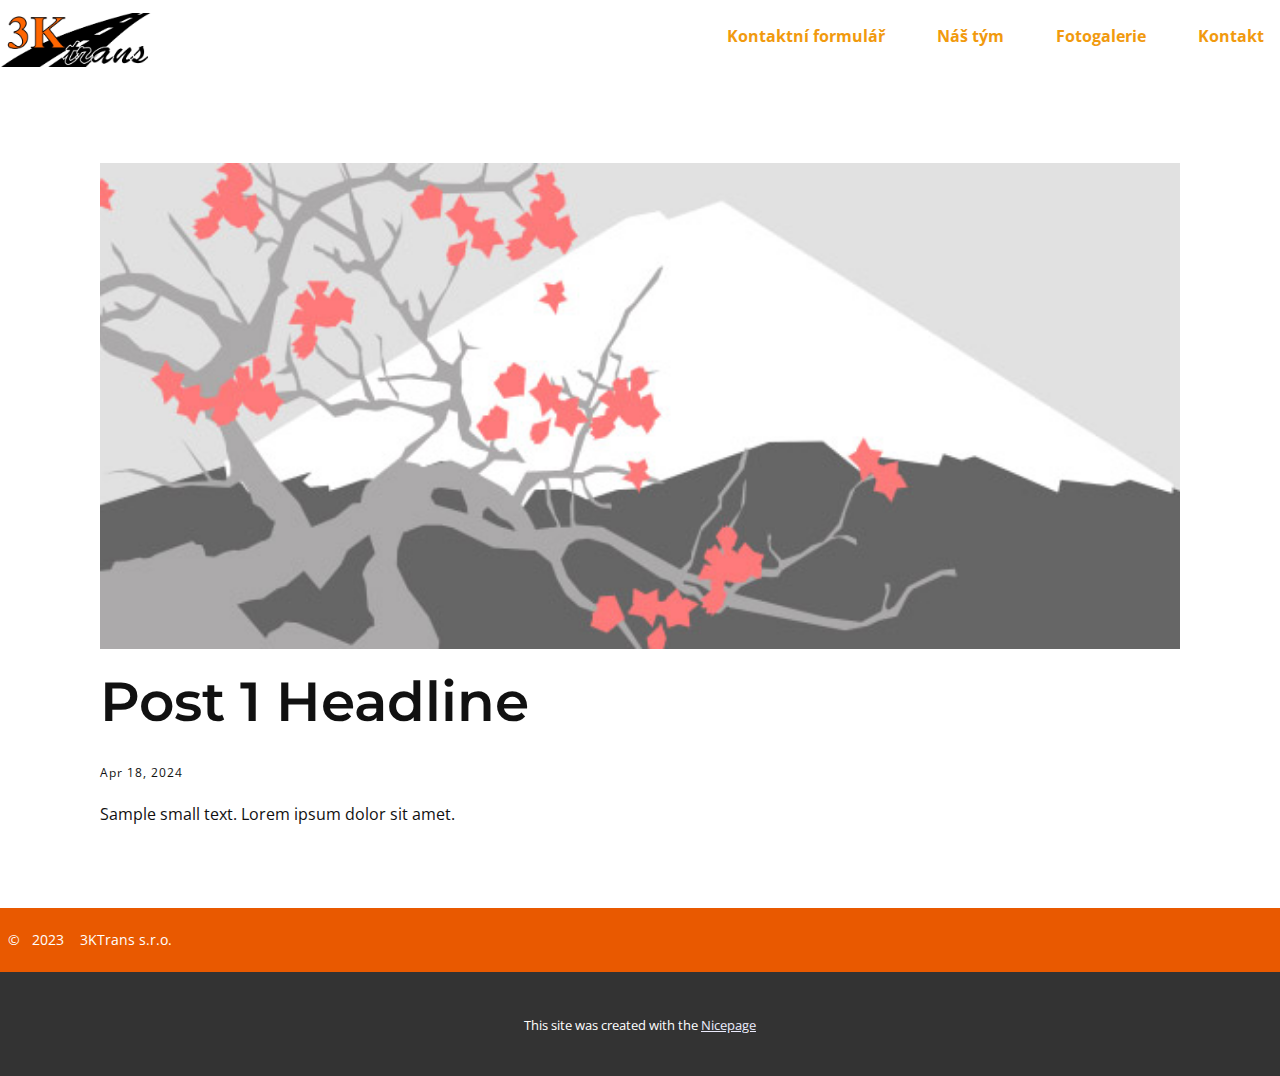
<file: praxe_finalni/blog/post.html>
<!DOCTYPE html>
<html style="font-size: 16px;" lang="en"><head>
    <meta name="viewport" content="width=device-width, initial-scale=1.0">
    <meta charset="utf-8">
    <meta name="keywords" content="Post 1 Headline">
    <meta name="description" content="">
    <title>Post 1 Headline</title>
    <link rel="stylesheet" href="../nicepage.css" media="screen">
<link rel="stylesheet" href="../Post-Template.css" media="screen">
    <script class="u-script" type="text/javascript" src="../jquery.js" defer=""></script>
    <script class="u-script" type="text/javascript" src="../nicepage.js" defer=""></script>
    <meta name="generator" content="Nicepage 6.8.9, nicepage.com">
    <link id="u-theme-google-font" rel="stylesheet" href="https://fonts.googleapis.com/css?family=Montserrat:100,100i,200,200i,300,300i,400,400i,500,500i,600,600i,700,700i,800,800i,900,900i|Open+Sans:300,300i,400,400i,500,500i,600,600i,700,700i,800,800i">
    
    
    
    <script type="application/ld+json">{
		"@context": "http://schema.org",
		"@type": "Organization",
		"name": ""
}</script>
    <meta name="theme-color" content="#4345e7">
  <meta data-intl-tel-input-cdn-path="intlTelInput/"></head>
  <body data-path-to-root="./" data-include-products="false" class="u-body u-xl-mode" data-lang="en"><header class="u-clearfix u-header u-header" id="sec-3cd6"><nav class="u-menu u-menu-one-level u-offcanvas u-menu-1" data-responsive-from="MD">
        <div class="menu-collapse" style="font-size: 1rem; letter-spacing: 0px; font-weight: 700;">
          <a class="u-button-style u-custom-active-border-color u-custom-active-color u-custom-border u-custom-border-color u-custom-borders u-custom-hover-border-color u-custom-hover-color u-custom-left-right-menu-spacing u-custom-padding-bottom u-custom-text-active-color u-custom-text-color u-custom-text-hover-color u-custom-top-bottom-menu-spacing u-nav-link u-text-active-palette-1-base u-text-hover-palette-2-base" href="#" style="padding: 7px 18px; font-size: calc(1em + 14px);">
            <svg class="u-svg-link" viewBox="0 0 24 24"><use xmlns:xlink="http://www.w3.org/1999/xlink" xlink:href="#menu-hamburger"></use></svg>
            <svg class="u-svg-content" version="1.1" id="menu-hamburger" viewBox="0 0 16 16" x="0px" y="0px" xmlns:xlink="http://www.w3.org/1999/xlink" xmlns="http://www.w3.org/2000/svg"><g><rect y="1" width="16" height="2"></rect><rect y="7" width="16" height="2"></rect><rect y="13" width="16" height="2"></rect>
</g></svg>
          </a>
        </div>
        <div class="u-custom-menu u-nav-container">
          <ul class="u-nav u-spacing-20 u-unstyled u-nav-1"><li class="u-nav-item"><a class="u-border-active-palette-1-base u-border-hover-palette-1-base u-button-style u-nav-link u-text-active-palette-2-base u-text-hover-black u-text-palette-3-base" href="../Home.html#carousel_5a63" style="padding: 18px 16px;">Kontaktní formulář</a>
</li><li class="u-nav-item"><a class="u-border-active-palette-1-base u-border-hover-palette-1-base u-button-style u-nav-link u-text-active-palette-2-base u-text-hover-black u-text-palette-3-base" href="../Home.html#carousel_37af" style="padding: 18px 16px;">Náš tým</a>
</li><li class="u-nav-item"><a class="u-border-active-palette-1-base u-border-hover-palette-1-base u-button-style u-nav-link u-text-active-palette-2-base u-text-hover-black u-text-palette-3-base" href="../Home.html#sec-cf30" style="padding: 18px 16px;">Fotogalerie</a>
</li><li class="u-nav-item"><a class="u-border-active-palette-1-base u-border-hover-palette-1-base u-button-style u-nav-link u-text-active-palette-2-base u-text-hover-black u-text-palette-3-base" href="../Home.html#carousel_3311" style="padding: 18px 16px;">Kontakt</a>
</li></ul>
        </div>
        <div class="u-custom-menu u-nav-container-collapse">
          <div class="u-black u-container-style u-inner-container-layout u-opacity u-opacity-95 u-sidenav">
            <div class="u-inner-container-layout u-sidenav-overflow">
              <div class="u-menu-close"></div>
              <ul class="u-align-center u-nav u-popupmenu-items u-unstyled u-nav-2"><li class="u-nav-item"><a class="u-button-style u-nav-link" href="../Home.html#carousel_5a63">Kontaktní formulář</a>
</li><li class="u-nav-item"><a class="u-button-style u-nav-link" href="../Home.html#carousel_37af">Náš tým</a>
</li><li class="u-nav-item"><a class="u-button-style u-nav-link" href="../Home.html#sec-cf30">Fotogalerie</a>
</li><li class="u-nav-item"><a class="u-button-style u-nav-link" href="../Home.html#carousel_3311">Kontakt</a>
</li></ul>
            </div>
          </div>
          <div class="u-black u-menu-overlay u-opacity u-opacity-70"></div>
        </div>
      </nav><img class="u-image u-image-default u-image-1" src="../images/logo3K.jpg" alt="" data-image-width="1544" data-image-height="568"></header>
    <section class="u-align-center u-clearfix u-section-1" id="sec-b96b">
      <div class="u-clearfix u-sheet u-valign-middle-md u-valign-middle-sm u-valign-middle-xs u-sheet-1"><!--post_details--><!--post_details_options_json--><!--{"source":""}--><!--/post_details_options_json--><!--blog_post-->
        <div class="u-container-style u-expanded-width u-post-details u-post-details-1">
          <div class="u-container-layout u-valign-middle u-container-layout-1"><!--blog_post_image-->
            <img alt="" class="u-blog-control u-expanded-width u-image u-image-default u-image-1" src="../images/0fd3416c.jpeg"><!--/blog_post_image--><!--blog_post_header-->
            <h2 class="u-blog-control u-text u-text-1">Post 1 Headline</h2><!--/blog_post_header--><!--blog_post_metadata-->
            <div class="u-blog-control u-metadata u-metadata-1"><!--blog_post_metadata_date-->
              <span class="u-meta-date u-meta-icon">Apr 18, 2024</span><!--/blog_post_metadata_date--><!--blog_post_metadata_category-->
              <!--/blog_post_metadata_category--><!--blog_post_metadata_comments-->
              <!--/blog_post_metadata_comments-->
            </div><!--/blog_post_metadata--><!--blog_post_content-->
            <div class="u-align-justify u-blog-control u-post-content u-text u-text-2 fr-view">
  Sample small text. Lorem ipsum dolor sit amet.
  </div><!--/blog_post_content-->
          </div>
        </div><!--/blog_post--><!--/post_details-->
      </div>
    </section>
    
    
    
    <footer class="u-align-center u-clearfix u-custom-color-1 u-footer u-valign-middle u-footer" id="sec-f456"><p class="u-align-left u-text u-text-1">&nbsp; © &nbsp; 2023 &nbsp;&nbsp; 3KTrans s.r.o.</p></footer>
    <section class="u-backlink u-clearfix u-grey-80">
      <p class="u-text">
        <span>This site was created with the </span>
        <a class="u-link" href="https://nicepage.com/" target="_blank" rel="nofollow">
          <span>Nicepage</span>
        </a>
      </p>
    </section>
  
</body></html>
</file>
